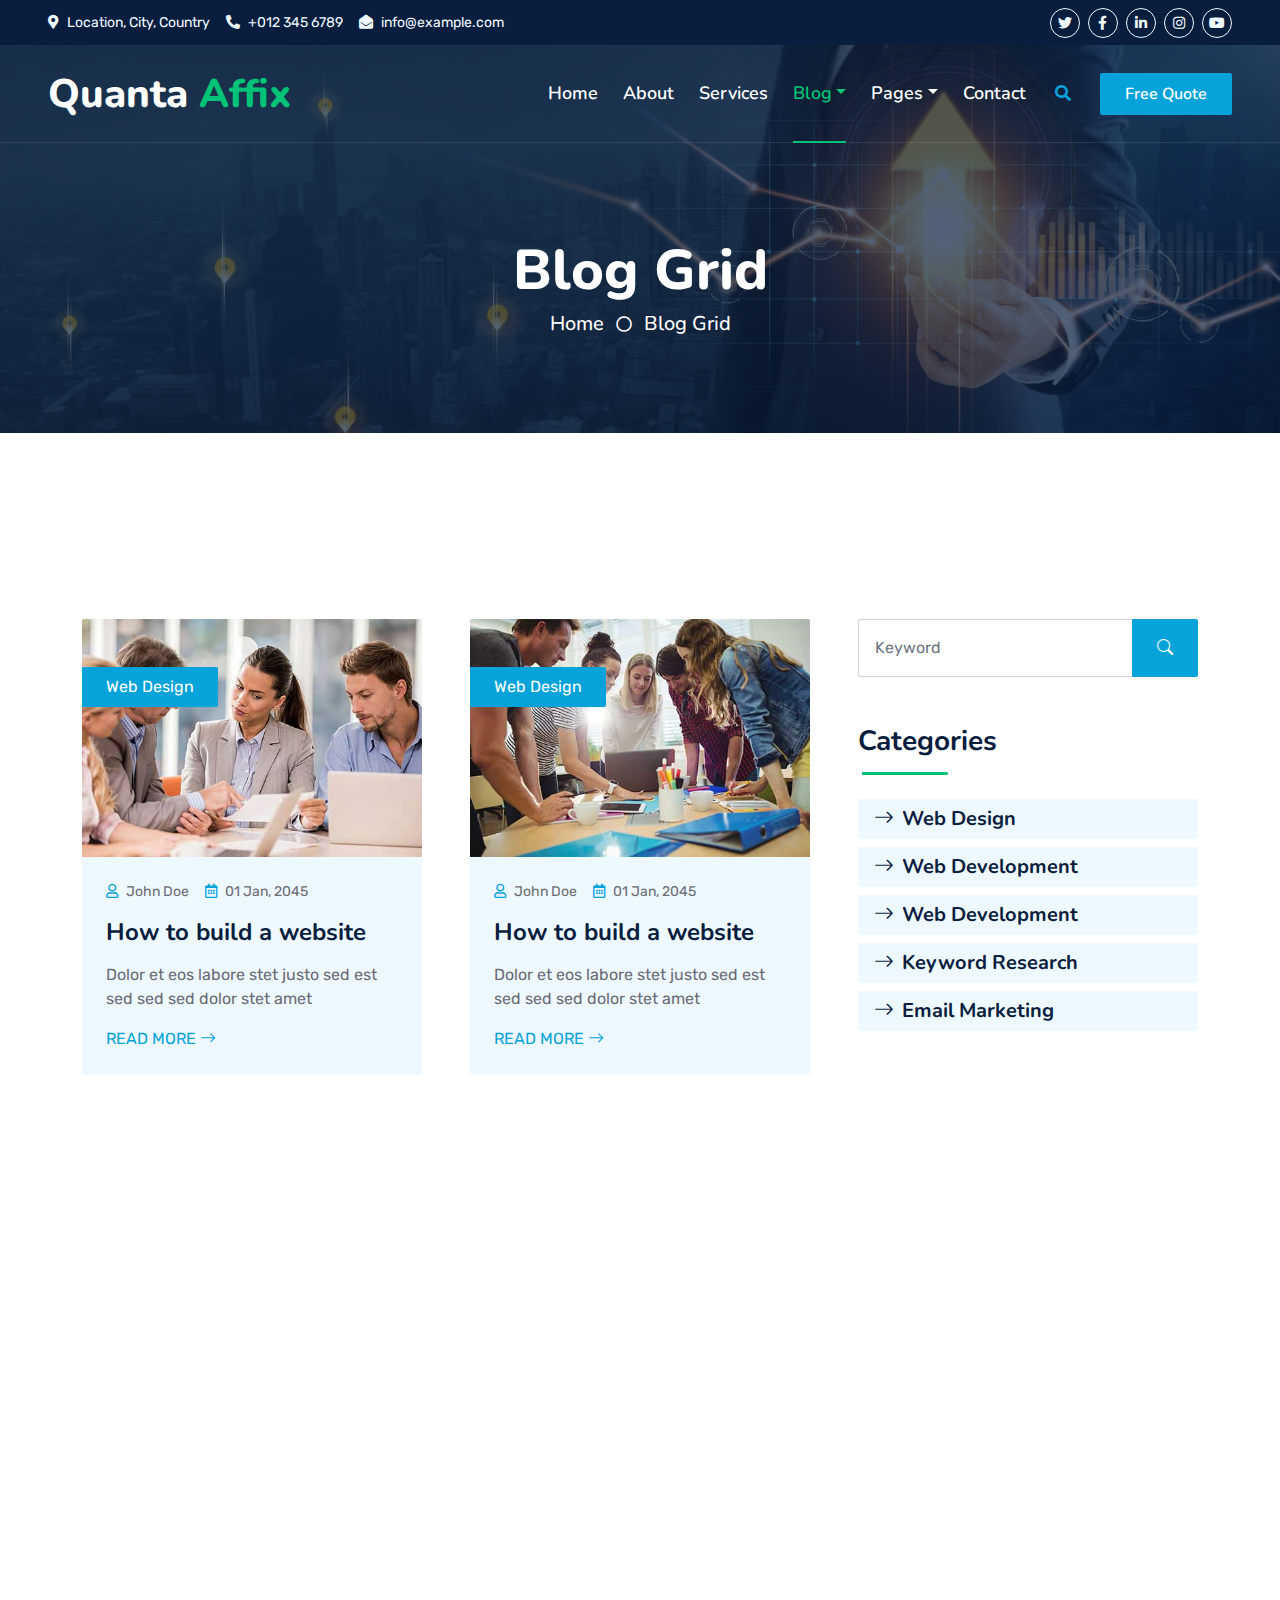
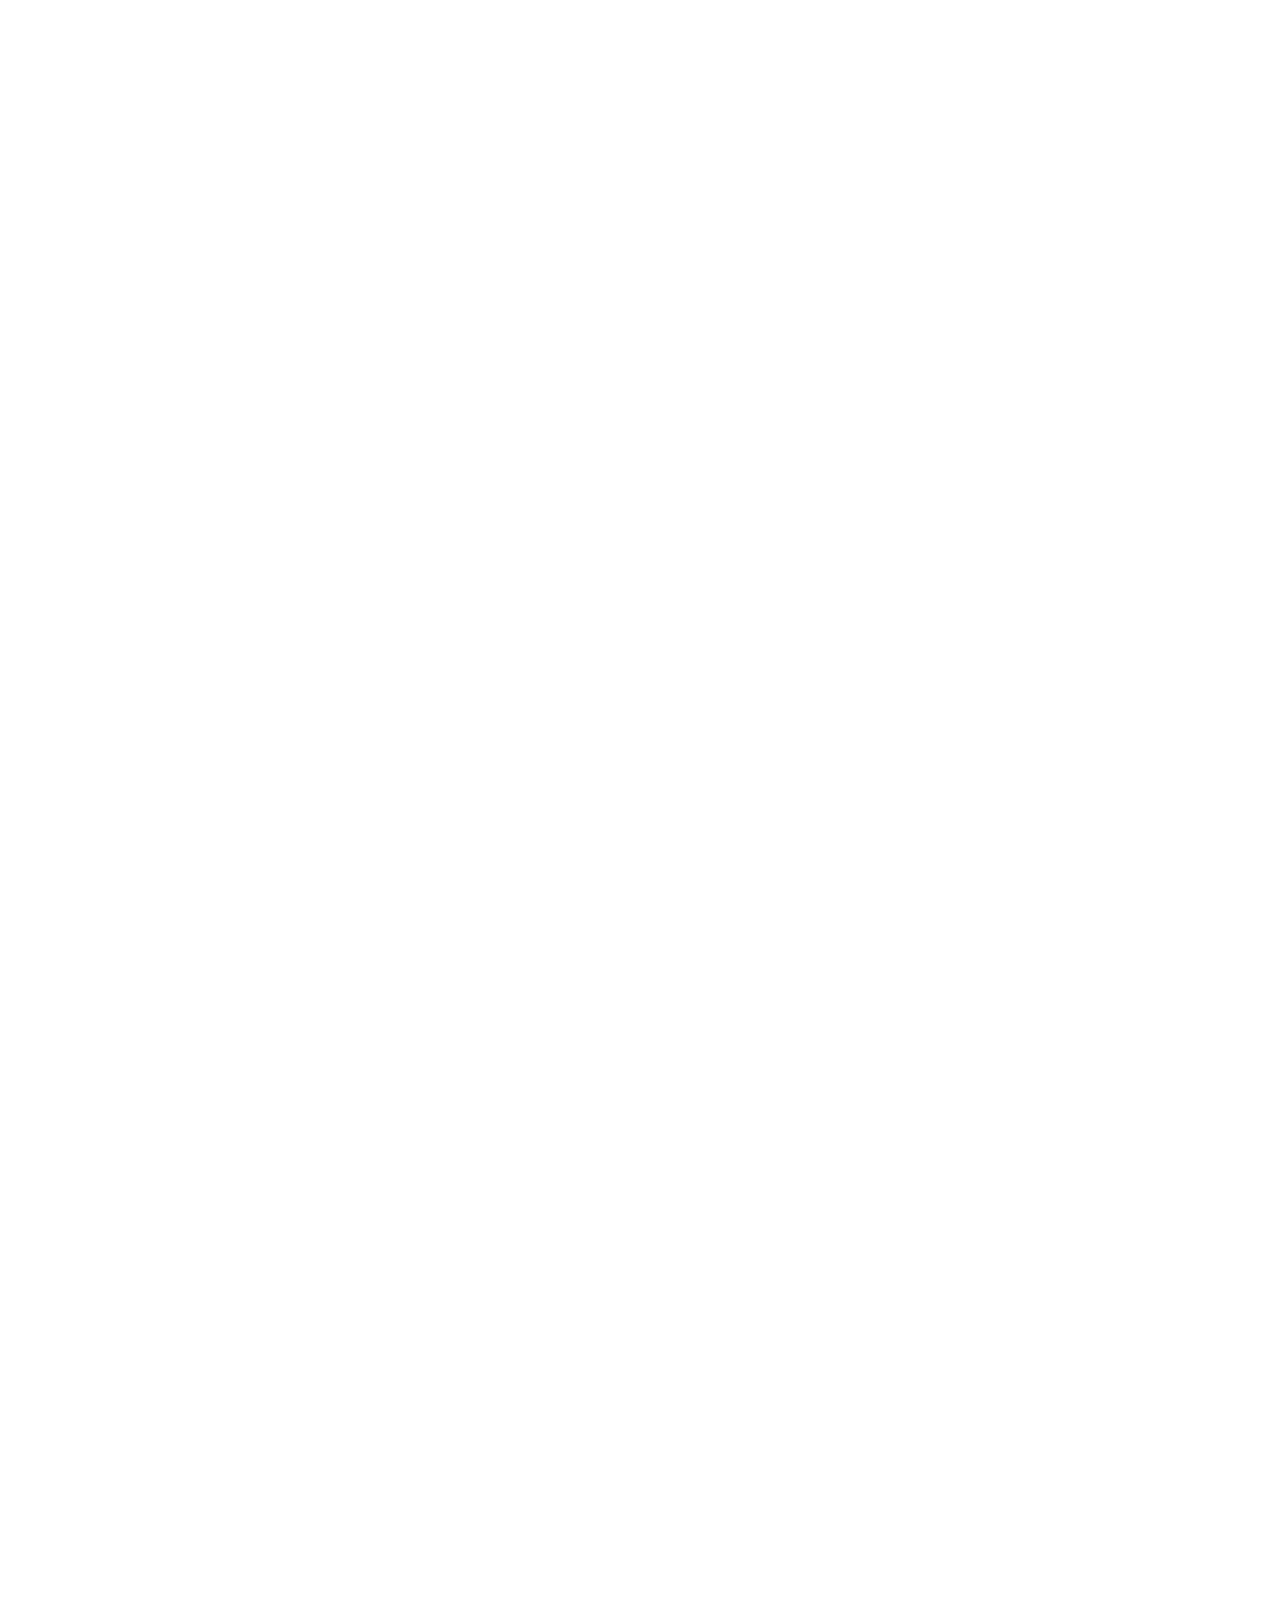
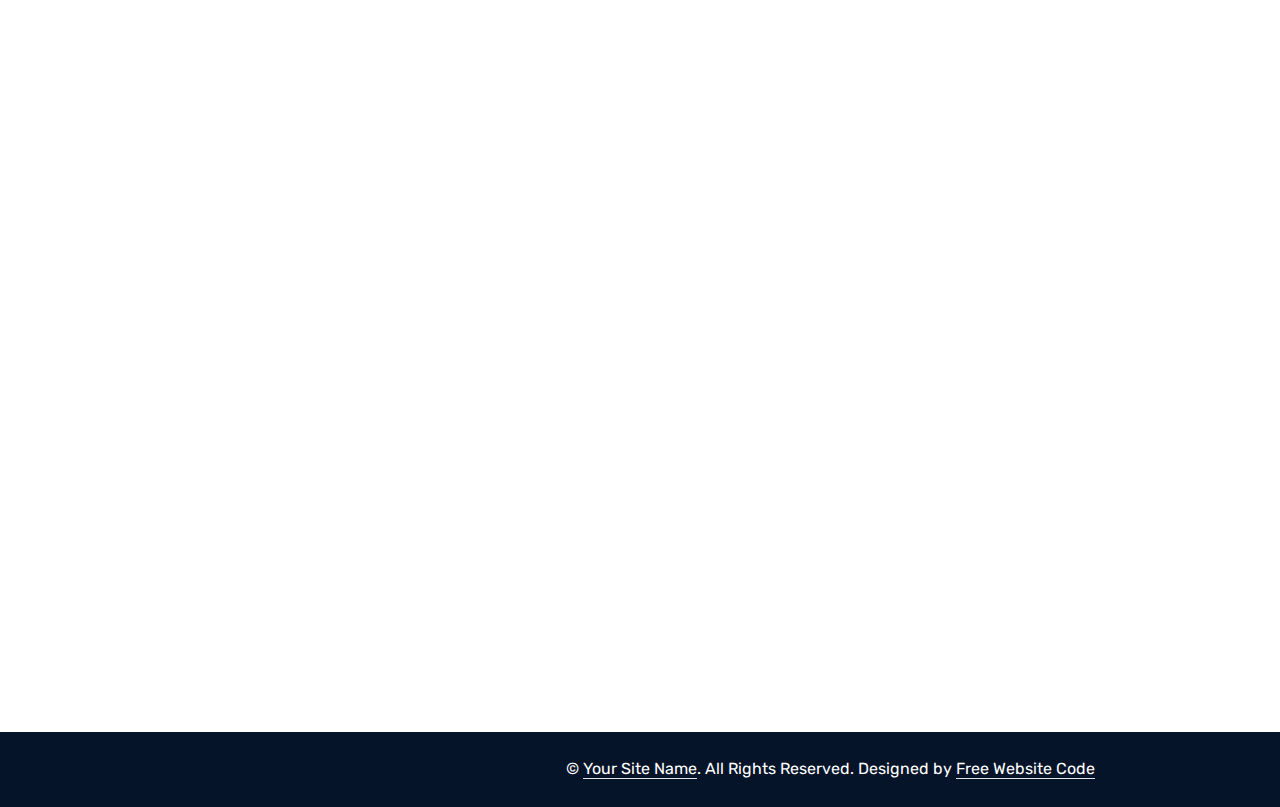
<file: blog.html>
<!DOCTYPE html>
<html lang="en">

<head>
    <meta charset="utf-8">
    <title>Startup - Startup Website Template</title>
    <meta content="width=device-width, initial-scale=1.0" name="viewport">
    <meta content="Free HTML Templates" name="keywords">
    <meta content="Free HTML Templates" name="description">

    <!-- Favicon -->
    <link href="img/favicon.ico" rel="icon">

    <!-- Google Web Fonts -->
    <link rel="preconnect" href="https://fonts.googleapis.com">
    <link rel="preconnect" href="https://fonts.gstatic.com" crossorigin>
    <link href="https://fonts.googleapis.com/css2?family=Nunito:wght@400;600;700;800&family=Rubik:wght@400;500;600;700&display=swap" rel="stylesheet">

    <!-- Icon Font Stylesheet -->
    <link href="https://cdnjs.cloudflare.com/ajax/libs/font-awesome/5.10.0/css/all.min.css" rel="stylesheet">
    <link href="https://cdn.jsdelivr.net/npm/bootstrap-icons@1.4.1/font/bootstrap-icons.css" rel="stylesheet">

    <!-- Libraries Stylesheet -->
    <link href="lib/owlcarousel/assets/owl.carousel.min.css" rel="stylesheet">
    <link href="lib/animate/animate.min.css" rel="stylesheet">

    <!-- Customized Bootstrap Stylesheet -->
    <link href="css/bootstrap.min.css" rel="stylesheet">

    <!-- Template Stylesheet -->
    <link href="css/style.css" rel="stylesheet">
</head>

<body>
    <!-- Spinner Start -->
    <div id="spinner" class="show bg-white position-fixed translate-middle w-100 vh-100 top-50 start-50 d-flex align-items-center justify-content-center">
        <div class="spinner"></div>
    </div>
    <!-- Spinner End -->


    <!-- Topbar Start -->
    <div class="container-fluid bg-dark px-5 d-none d-lg-block">
        <div class="row gx-0">
            <div class="col-lg-8 text-center text-lg-start mb-2 mb-lg-0">
                <div class="d-inline-flex align-items-center" style="height: 45px;">
                    <small class="me-3 text-light"><i class="fa fa-map-marker-alt me-2"></i>Location, City, Country</small>
                    <small class="me-3 text-light"><i class="fa fa-phone-alt me-2"></i>+012 345 6789</small>
                    <small class="text-light"><i class="fa fa-envelope-open me-2"></i>info@example.com</small>
                </div>
            </div>
            <div class="col-lg-4 text-center text-lg-end">
                <div class="d-inline-flex align-items-center" style="height: 45px;">
                    <a class="btn btn-sm btn-outline-light btn-sm-square rounded-circle me-2" href="https://freewebsitecode.com/"><i class="fab fa-twitter fw-normal"></i></a>
                    <a class="btn btn-sm btn-outline-light btn-sm-square rounded-circle me-2" href="https://facebook.com/freewebsitecode/"><i class="fab fa-facebook-f fw-normal"></i></a>
                    <a class="btn btn-sm btn-outline-light btn-sm-square rounded-circle me-2" href="https://freewebsitecode.com/"><i class="fab fa-linkedin-in fw-normal"></i></a>
                    <a class="btn btn-sm btn-outline-light btn-sm-square rounded-circle me-2" href="https://freewebsitecode.com/"><i class="fab fa-instagram fw-normal"></i></a>
                    <a class="btn btn-sm btn-outline-light btn-sm-square rounded-circle" href="https://youtube.com/freewebsitecode/"><i class="fab fa-youtube fw-normal"></i></a>
                </div>
            </div>
        </div>
    </div>
    <!-- Topbar End -->


    <!-- Navbar Start -->
    <div class="container-fluid position-relative p-0">
        <nav class="navbar navbar-expand-lg navbar-dark px-5 py-3 py-lg-0">
            <a href="index.html" class="navbar-brand p-0">
                 <h1 class="m-0">Quanta <span>Affix</span></h1>
            </a>
            <button class="navbar-toggler" type="button" data-bs-toggle="collapse" data-bs-target="#navbarCollapse">
                <span class="fa fa-bars"></span>
            </button>
            <div class="collapse navbar-collapse" id="navbarCollapse">
                <div class="navbar-nav ms-auto py-0">
                    <a href="index.html" class="nav-item nav-link">Home</a>
                    <a href="about.html" class="nav-item nav-link">About</a>
                    <a href="service.html" class="nav-item nav-link">Services</a>
                    <div class="nav-item dropdown">
                        <a href="#" class="nav-link dropdown-toggle active" data-bs-toggle="dropdown">Blog</a>
                        <div class="dropdown-menu m-0">
                            <a href="blog.html" class="dropdown-item active">Blog Grid</a>
                            <a href="detail.html" class="dropdown-item">Blog Detail</a>
                        </div>
                    </div>
                    <div class="nav-item dropdown">
                        <a href="#" class="nav-link dropdown-toggle" data-bs-toggle="dropdown">Pages</a>
                        <div class="dropdown-menu m-0">
                            <a href="price.html" class="dropdown-item">Pricing Plan</a>
                            <a href="feature.html" class="dropdown-item">Our features</a>
                            <a href="team.html" class="dropdown-item">Team Members</a>
                            <a href="testimonial.html" class="dropdown-item">Testimonial</a>
                            <a href="quote.html" class="dropdown-item">Free Quote</a>
                        </div>
                    </div>
                    <a href="contact.html" class="nav-item nav-link">Contact</a>
                </div>
                <butaton type="button" class="btn text-primary ms-3" data-bs-toggle="modal" data-bs-target="#searchModal"><i class="fa fa-search"></i></butaton>
                <a href="https://freewebsitecode.com/startup-company-website-template" class="btn btn-primary py-2 px-4 ms-3">Free Quote </a>
            </div>
        </nav>

        <div class="container-fluid bg-primary py-5 bg-header" style="margin-bottom: 90px;">
            <div class="row py-5">
                <div class="col-12 pt-lg-5 mt-lg-5 text-center">
                    <h1 class="display-4 text-white animated zoomIn">Blog Grid</h1>
                    <a href="" class="h5 text-white">Home</a>
                    <i class="far fa-circle text-white px-2"></i>
                    <a href="" class="h5 text-white">Blog Grid</a>
                </div>
            </div>
        </div>
    </div>
    <!-- Navbar End -->


    <!-- Full Screen Search Start -->
    <div class="modal fade" id="searchModal" tabindex="-1">
        <div class="modal-dialog modal-fullscreen">
            <div class="modal-content" style="background: rgba(9, 30, 62, .7);">
                <div class="modal-header border-0">
                    <button type="button" class="btn bg-white btn-close" data-bs-dismiss="modal" aria-label="Close"></button>
                </div>
                <div class="modal-body d-flex align-items-center justify-content-center">
                    <div class="input-group" style="max-width: 600px;">
                        <input type="text" class="form-control bg-transparent border-primary p-3" placeholder="Type search keyword">
                        <button class="btn btn-primary px-4"><i class="bi bi-search"></i></button>
                    </div>
                </div>
            </div>
        </div>
    </div>
    <!-- Full Screen Search End -->


    <!-- Blog Start -->
    <div class="container-fluid py-5 wow fadeInUp" data-wow-delay="0.1s">
        <div class="container py-5">
            <div class="row g-5">
                <!-- Blog list Start -->
                <div class="col-lg-8">
                    <div class="row g-5">
                        <div class="col-md-6 wow slideInUp" data-wow-delay="0.1s">
                            <div class="blog-item bg-light rounded overflow-hidden">
                                <div class="blog-img position-relative overflow-hidden">
                                    <img class="img-fluid" src="img/blog-1.jpg" alt="">
                                    <a class="position-absolute top-0 start-0 bg-primary text-white rounded-end mt-5 py-2 px-4" href="">Web Design</a>
                                </div>
                                <div class="p-4">
                                    <div class="d-flex mb-3">
                                        <small class="me-3"><i class="far fa-user text-primary me-2"></i>John Doe</small>
                                        <small><i class="far fa-calendar-alt text-primary me-2"></i>01 Jan, 2045</small>
                                    </div>
                                    <h4 class="mb-3">How to build a website</h4>
                                    <p>Dolor et eos labore stet justo sed est sed sed sed dolor stet amet</p>
                                    <a class="text-uppercase" href="">Read More <i class="bi bi-arrow-right"></i></a>
                                </div>
                            </div>
                        </div>
                        <div class="col-md-6 wow slideInUp" data-wow-delay="0.6s">
                            <div class="blog-item bg-light rounded overflow-hidden">
                                <div class="blog-img position-relative overflow-hidden">
                                    <img class="img-fluid" src="img/blog-2.jpg" alt="">
                                    <a class="position-absolute top-0 start-0 bg-primary text-white rounded-end mt-5 py-2 px-4" href="">Web Design</a>
                                </div>
                                <div class="p-4">
                                    <div class="d-flex mb-3">
                                        <small class="me-3"><i class="far fa-user text-primary me-2"></i>John Doe</small>
                                        <small><i class="far fa-calendar-alt text-primary me-2"></i>01 Jan, 2045</small>
                                    </div>
                                    <h4 class="mb-3">How to build a website</h4>
                                    <p>Dolor et eos labore stet justo sed est sed sed sed dolor stet amet</p>
                                    <a class="text-uppercase" href="">Read More <i class="bi bi-arrow-right"></i></a>
                                </div>
                            </div>
                        </div>
                        <div class="col-md-6 wow slideInUp" data-wow-delay="0.1s">
                            <div class="blog-item bg-light rounded overflow-hidden">
                                <div class="blog-img position-relative overflow-hidden">
                                    <img class="img-fluid" src="img/blog-3.jpg" alt="">
                                    <a class="position-absolute top-0 start-0 bg-primary text-white rounded-end mt-5 py-2 px-4" href="">Web Design</a>
                                </div>
                                <div class="p-4">
                                    <div class="d-flex mb-3">
                                        <small class="me-3"><i class="far fa-user text-primary me-2"></i>John Doe</small>
                                        <small><i class="far fa-calendar-alt text-primary me-2"></i>01 Jan, 2045</small>
                                    </div>
                                    <h4 class="mb-3">How to build a website</h4>
                                    <p>Dolor et eos labore stet justo sed est sed sed sed dolor stet amet</p>
                                    <a class="text-uppercase" href="">Read More <i class="bi bi-arrow-right"></i></a>
                                </div>
                            </div>
                        </div>
                        <div class="col-md-6 wow slideInUp" data-wow-delay="0.6s">
                            <div class="blog-item bg-light rounded overflow-hidden">
                                <div class="blog-img position-relative overflow-hidden">
                                    <img class="img-fluid" src="img/blog-1.jpg" alt="">
                                    <a class="position-absolute top-0 start-0 bg-primary text-white rounded-end mt-5 py-2 px-4" href="">Web Design</a>
                                </div>
                                <div class="p-4">
                                    <div class="d-flex mb-3">
                                        <small class="me-3"><i class="far fa-user text-primary me-2"></i>John Doe</small>
                                        <small><i class="far fa-calendar-alt text-primary me-2"></i>01 Jan, 2045</small>
                                    </div>
                                    <h4 class="mb-3">How to build a website</h4>
                                    <p>Dolor et eos labore stet justo sed est sed sed sed dolor stet amet</p>
                                    <a class="text-uppercase" href="">Read More <i class="bi bi-arrow-right"></i></a>
                                </div>
                            </div>
                        </div>
                        <div class="col-md-6 wow slideInUp" data-wow-delay="0.1s">
                            <div class="blog-item bg-light rounded overflow-hidden">
                                <div class="blog-img position-relative overflow-hidden">
                                    <img class="img-fluid" src="img/blog-2.jpg" alt="">
                                    <a class="position-absolute top-0 start-0 bg-primary text-white rounded-end mt-5 py-2 px-4" href="">Web Design</a>
                                </div>
                                <div class="p-4">
                                    <div class="d-flex mb-3">
                                        <small class="me-3"><i class="far fa-user text-primary me-2"></i>John Doe</small>
                                        <small><i class="far fa-calendar-alt text-primary me-2"></i>01 Jan, 2045</small>
                                    </div>
                                    <h4 class="mb-3">How to build a website</h4>
                                    <p>Dolor et eos labore stet justo sed est sed sed sed dolor stet amet</p>
                                    <a class="text-uppercase" href="">Read More <i class="bi bi-arrow-right"></i></a>
                                </div>
                            </div>
                        </div>
                        <div class="col-md-6 wow slideInUp" data-wow-delay="0.6s">
                            <div class="blog-item bg-light rounded overflow-hidden">
                                <div class="blog-img position-relative overflow-hidden">
                                    <img class="img-fluid" src="img/blog-3.jpg" alt="">
                                    <a class="position-absolute top-0 start-0 bg-primary text-white rounded-end mt-5 py-2 px-4" href="">Web Design</a>
                                </div>
                                <div class="p-4">
                                    <div class="d-flex mb-3">
                                        <small class="me-3"><i class="far fa-user text-primary me-2"></i>John Doe</small>
                                        <small><i class="far fa-calendar-alt text-primary me-2"></i>01 Jan, 2045</small>
                                    </div>
                                    <h4 class="mb-3">How to build a website</h4>
                                    <p>Dolor et eos labore stet justo sed est sed sed sed dolor stet amet</p>
                                    <a class="text-uppercase" href="">Read More <i class="bi bi-arrow-right"></i></a>
                                </div>
                            </div>
                        </div>
                        <div class="col-md-6 wow slideInUp" data-wow-delay="0.1s">
                            <div class="blog-item bg-light rounded overflow-hidden">
                                <div class="blog-img position-relative overflow-hidden">
                                    <img class="img-fluid" src="img/blog-1.jpg" alt="">
                                    <a class="position-absolute top-0 start-0 bg-primary text-white rounded-end mt-5 py-2 px-4" href="">Web Design</a>
                                </div>
                                <div class="p-4">
                                    <div class="d-flex mb-3">
                                        <small class="me-3"><i class="far fa-user text-primary me-2"></i>John Doe</small>
                                        <small><i class="far fa-calendar-alt text-primary me-2"></i>01 Jan, 2045</small>
                                    </div>
                                    <h4 class="mb-3">How to build a website</h4>
                                    <p>Dolor et eos labore stet justo sed est sed sed sed dolor stet amet</p>
                                    <a class="text-uppercase" href="">Read More <i class="bi bi-arrow-right"></i></a>
                                </div>
                            </div>
                        </div>
                        <div class="col-md-6 wow slideInUp" data-wow-delay="0.6s">
                            <div class="blog-item bg-light rounded overflow-hidden">
                                <div class="blog-img position-relative overflow-hidden">
                                    <img class="img-fluid" src="img/blog-2.jpg" alt="">
                                    <a class="position-absolute top-0 start-0 bg-primary text-white rounded-end mt-5 py-2 px-4" href="">Web Design</a>
                                </div>
                                <div class="p-4">
                                    <div class="d-flex mb-3">
                                        <small class="me-3"><i class="far fa-user text-primary me-2"></i>John Doe</small>
                                        <small><i class="far fa-calendar-alt text-primary me-2"></i>01 Jan, 2045</small>
                                    </div>
                                    <h4 class="mb-3">How to build a website</h4>
                                    <p>Dolor et eos labore stet justo sed est sed sed sed dolor stet amet</p>
                                    <a class="text-uppercase" href="">Read More <i class="bi bi-arrow-right"></i></a>
                                </div>
                            </div>
                        </div>
                        <div class="col-md-6 wow slideInUp" data-wow-delay="0.1s">
                            <div class="blog-item bg-light rounded overflow-hidden">
                                <div class="blog-img position-relative overflow-hidden">
                                    <img class="img-fluid" src="img/blog-3.jpg" alt="">
                                    <a class="position-absolute top-0 start-0 bg-primary text-white rounded-end mt-5 py-2 px-4" href="">Web Design</a>
                                </div>
                                <div class="p-4">
                                    <div class="d-flex mb-3">
                                        <small class="me-3"><i class="far fa-user text-primary me-2"></i>John Doe</small>
                                        <small><i class="far fa-calendar-alt text-primary me-2"></i>01 Jan, 2045</small>
                                    </div>
                                    <h4 class="mb-3">How to build a website</h4>
                                    <p>Dolor et eos labore stet justo sed est sed sed sed dolor stet amet</p>
                                    <a class="text-uppercase" href="">Read More <i class="bi bi-arrow-right"></i></a>
                                </div>
                            </div>
                        </div>
                        <div class="col-md-6 wow slideInUp" data-wow-delay="0.6s">
                            <div class="blog-item bg-light rounded overflow-hidden">
                                <div class="blog-img position-relative overflow-hidden">
                                    <img class="img-fluid" src="img/blog-1.jpg" alt="">
                                    <a class="position-absolute top-0 start-0 bg-primary text-white rounded-end mt-5 py-2 px-4" href="">Web Design</a>
                                </div>
                                <div class="p-4">
                                    <div class="d-flex mb-3">
                                        <small class="me-3"><i class="far fa-user text-primary me-2"></i>John Doe</small>
                                        <small><i class="far fa-calendar-alt text-primary me-2"></i>01 Jan, 2045</small>
                                    </div>
                                    <h4 class="mb-3">How to build a website</h4>
                                    <p>Dolor et eos labore stet justo sed est sed sed sed dolor stet amet</p>
                                    <a class="text-uppercase" href="">Read More <i class="bi bi-arrow-right"></i></a>
                                </div>
                            </div>
                        </div>
                        <div class="col-12 wow slideInUp" data-wow-delay="0.1s">
                            <nav aria-label="Page navigation">
                              <ul class="pagination pagination-lg m-0">
                                <li class="page-item disabled">
                                  <a class="page-link rounded-0" href="#" aria-label="Previous">
                                    <span aria-hidden="true"><i class="bi bi-arrow-left"></i></span>
                                  </a>
                                </li>
                                <li class="page-item active"><a class="page-link" href="#">1</a></li>
                                <li class="page-item"><a class="page-link" href="#">2</a></li>
                                <li class="page-item"><a class="page-link" href="#">3</a></li>
                                <li class="page-item">
                                  <a class="page-link rounded-0" href="#" aria-label="Next">
                                    <span aria-hidden="true"><i class="bi bi-arrow-right"></i></span>
                                  </a>
                                </li>
                              </ul>
                            </nav>
                        </div>
                    </div>
                </div>
                <!-- Blog list End -->
    
                <!-- Sidebar Start -->
                <div class="col-lg-4">
                    <!-- Search Form Start -->
                    <div class="mb-5 wow slideInUp" data-wow-delay="0.1s">
                        <div class="input-group">
                            <input type="text" class="form-control p-3" placeholder="Keyword">
                            <button class="btn btn-primary px-4"><i class="bi bi-search"></i></button>
                        </div>
                    </div>
                    <!-- Search Form End -->
    
                    <!-- Category Start -->
                    <div class="mb-5 wow slideInUp" data-wow-delay="0.1s">
                        <div class="section-title section-title-sm position-relative pb-3 mb-4">
                            <h3 class="mb-0">Categories</h3>
                        </div>
                        <div class="link-animated d-flex flex-column justify-content-start">
                            <a class="h5 fw-semi-bold bg-light rounded py-2 px-3 mb-2" href="#"><i class="bi bi-arrow-right me-2"></i>Web Design</a>
                            <a class="h5 fw-semi-bold bg-light rounded py-2 px-3 mb-2" href="#"><i class="bi bi-arrow-right me-2"></i>Web Development</a>
                            <a class="h5 fw-semi-bold bg-light rounded py-2 px-3 mb-2" href="#"><i class="bi bi-arrow-right me-2"></i>Web Development</a>
                            <a class="h5 fw-semi-bold bg-light rounded py-2 px-3 mb-2" href="#"><i class="bi bi-arrow-right me-2"></i>Keyword Research</a>
                            <a class="h5 fw-semi-bold bg-light rounded py-2 px-3 mb-2" href="#"><i class="bi bi-arrow-right me-2"></i>Email Marketing</a>
                        </div>
                    </div>
                    <!-- Category End -->
    
                    <!-- Recent Post Start -->
                    <div class="mb-5 wow slideInUp" data-wow-delay="0.1s">
                        <div class="section-title section-title-sm position-relative pb-3 mb-4">
                            <h3 class="mb-0">Recent Post</h3>
                        </div>
                        <div class="d-flex rounded overflow-hidden mb-3">
                            <img class="img-fluid" src="img/blog-1.jpg" style="width: 100px; height: 100px; object-fit: cover;" alt="">
                            <a href="" class="h5 fw-semi-bold d-flex align-items-center bg-light px-3 mb-0">Lorem ipsum dolor sit amet adipis elit
                            </a>
                        </div>
                        <div class="d-flex rounded overflow-hidden mb-3">
                            <img class="img-fluid" src="img/blog-2.jpg" style="width: 100px; height: 100px; object-fit: cover;" alt="">
                            <a href="" class="h5 fw-semi-bold d-flex align-items-center bg-light px-3 mb-0">Lorem ipsum dolor sit amet adipis elit
                            </a>
                        </div>
                        <div class="d-flex rounded overflow-hidden mb-3">
                            <img class="img-fluid" src="img/blog-3.jpg" style="width: 100px; height: 100px; object-fit: cover;" alt="">
                            <a href="" class="h5 fw-semi-bold d-flex align-items-center bg-light px-3 mb-0">Lorem ipsum dolor sit amet adipis elit
                            </a>
                        </div>
                        <div class="d-flex rounded overflow-hidden mb-3">
                            <img class="img-fluid" src="img/blog-1.jpg" style="width: 100px; height: 100px; object-fit: cover;" alt="">
                            <a href="" class="h5 fw-semi-bold d-flex align-items-center bg-light px-3 mb-0">Lorem ipsum dolor sit amet adipis elit
                            </a>
                        </div>
                        <div class="d-flex rounded overflow-hidden mb-3">
                            <img class="img-fluid" src="img/blog-2.jpg" style="width: 100px; height: 100px; object-fit: cover;" alt="">
                            <a href="" class="h5 fw-semi-bold d-flex align-items-center bg-light px-3 mb-0">Lorem ipsum dolor sit amet adipis elit
                            </a>
                        </div>
                        <div class="d-flex rounded overflow-hidden mb-3">
                            <img class="img-fluid" src="img/blog-3.jpg" style="width: 100px; height: 100px; object-fit: cover;" alt="">
                            <a href="" class="h5 fw-semi-bold d-flex align-items-center bg-light px-3 mb-0">Lorem ipsum dolor sit amet adipis elit
                            </a>
                        </div>
                    </div>
                    <!-- Recent Post End -->
    
                    <!-- Image Start -->
                    <div class="mb-5 wow slideInUp" data-wow-delay="0.1s">
                        <img src="img/blog-1.jpg" alt="" class="img-fluid rounded">
                    </div>
                    <!-- Image End -->
    
                    <!-- Tags Start -->
                    <div class="mb-5 wow slideInUp" data-wow-delay="0.1s">
                        <div class="section-title section-title-sm position-relative pb-3 mb-4">
                            <h3 class="mb-0">Tag Cloud</h3>
                        </div>
                        <div class="d-flex flex-wrap m-n1">
                            <a href="" class="btn btn-light m-1">Design</a>
                            <a href="" class="btn btn-light m-1">Development</a>
                            <a href="" class="btn btn-light m-1">Marketing</a>
                            <a href="" class="btn btn-light m-1">SEO</a>
                            <a href="" class="btn btn-light m-1">Writing</a>
                            <a href="" class="btn btn-light m-1">Consulting</a>
                            <a href="" class="btn btn-light m-1">Design</a>
                            <a href="" class="btn btn-light m-1">Development</a>
                            <a href="" class="btn btn-light m-1">Marketing</a>
                            <a href="" class="btn btn-light m-1">SEO</a>
                            <a href="" class="btn btn-light m-1">Writing</a>
                            <a href="" class="btn btn-light m-1">Consulting</a>
                        </div>
                    </div>
                    <!-- Tags End -->
    
                    <!-- Plain Text Start -->
                    <div class="wow slideInUp" data-wow-delay="0.1s">
                        <div class="section-title section-title-sm position-relative pb-3 mb-4">
                            <h3 class="mb-0">Plain Text</h3>
                        </div>
                        <div class="bg-light text-center" style="padding: 30px;">
                            <p>Vero sea et accusam justo dolor accusam lorem consetetur, dolores sit amet sit dolor clita kasd justo, diam accusam no sea ut tempor magna takimata, amet sit et diam dolor ipsum amet diam</p>
                            <a href="" class="btn btn-primary py-2 px-4">Read More</a>
                        </div>
                    </div>
                    <!-- Plain Text End -->
                </div>
                <!-- Sidebar End -->
            </div>
        </div>
    </div>
    <!-- Blog End -->


    <!-- Vendor Start -->
    <div class="container-fluid py-5 wow fadeInUp" data-wow-delay="0.1s">
        <div class="container py-5 mb-5">
            <div class="bg-white">
                <div class="owl-carousel vendor-carousel">
                    <img src="img/vendor-1.jpg" alt="">
                    <img src="img/vendor-2.jpg" alt="">
                    <img src="img/vendor-3.jpg" alt="">
                    <img src="img/vendor-4.jpg" alt="">
                    <img src="img/vendor-5.jpg" alt="">
                    <img src="img/vendor-6.jpg" alt="">
                    <img src="img/vendor-7.jpg" alt="">
                    <img src="img/vendor-8.jpg" alt="">
                    <img src="img/vendor-9.jpg" alt="">
                </div>
            </div>
        </div>
    </div>
    <!-- Vendor End -->
    

    <!-- Footer Start -->
    <div class="container-fluid bg-dark text-light mt-5 wow fadeInUp" data-wow-delay="0.1s">
        <div class="container">
            <div class="row gx-5">
                <div class="col-lg-4 col-md-6 footer-about">
                    <div class="d-flex flex-column align-items-center justify-content-center text-center h-100 bg-primary p-4">
                        <a href="index.html" class="navbar-brand">
                            <h1 class="m-0">Quanta <span>Affix</span></h1>
                        </a>
                        <p class="mt-3 mb-4">Lorem diam sit erat dolor elitr et, diam lorem justo amet clita stet eos sit. Elitr dolor duo lorem, elitr clita ipsum sea. Diam amet erat lorem stet eos. Diam amet et kasd eos duo.</p>
                        <form action="">
                            <div class="input-group">
                                <input type="text" class="form-control border-white p-3" placeholder="Your Email">
                                <button class="btn btn-dark">Sign Up</button>
                            </div>
                        </form>
                    </div>
                </div>
                <div class="col-lg-8 col-md-6">
                    <div class="row gx-5">
                        <div class="col-lg-4 col-md-12 pt-5 mb-5">
                            <div class="section-title section-title-sm position-relative pb-3 mb-4">
                                <h3 class="text-light mb-0">Get In Touch</h3>
                            </div>
                            <div class="d-flex mb-2">
                                <i class="bi bi-geo-alt text-primary me-2"></i>
                                <p class="mb-0">Location, City, Country</p>
                            </div>
                            <div class="d-flex mb-2">
                                <i class="bi bi-envelope-open text-primary me-2"></i>
                                <p class="mb-0">info@example.com</p>
                            </div>
                            <div class="d-flex mb-2">
                                <i class="bi bi-telephone text-primary me-2"></i>
                                <p class="mb-0">+012 345 67890</p>
                            </div>
                            <div class="d-flex mt-4">
                                <a class="btn btn-primary btn-square me-2" href="https://freewebsitecode.com"><i class="fab fa-twitter fw-normal"></i></a>
                                <a class="btn btn-primary btn-square me-2" href="https://facebook.com/freewebsitecode/"><i class="fab fa-facebook-f fw-normal"></i></a>
                                <a class="btn btn-primary btn-square me-2" href="https://freewebsitecode.com"><i class="fab fa-linkedin-in fw-normal"></i></a>
                                <a class="btn btn-primary btn-square" href="https://youtube.com/freewebsitecode/"><i class="fab fa-youtube fw-normal"></i></a>
                            </div>
                        </div>
                        <div class="col-lg-4 col-md-12 pt-0 pt-lg-5 mb-5">
                            <div class="section-title section-title-sm position-relative pb-3 mb-4">
                                <h3 class="text-light mb-0">Quick Links</h3>
                            </div>
                            <div class="link-animated d-flex flex-column justify-content-start">
                                <a class="text-light mb-2" href="#"><i class="bi bi-arrow-right text-primary me-2"></i>Home</a>
                                <a class="text-light mb-2" href="#"><i class="bi bi-arrow-right text-primary me-2"></i>About Us</a>
                                <a class="text-light mb-2" href="#"><i class="bi bi-arrow-right text-primary me-2"></i>Our Services</a>
                                <a class="text-light mb-2" href="#"><i class="bi bi-arrow-right text-primary me-2"></i>Meet The Team</a>
                                <a class="text-light mb-2" href="#"><i class="bi bi-arrow-right text-primary me-2"></i>Latest Blog</a>
                                <a class="text-light" href="#"><i class="bi bi-arrow-right text-primary me-2"></i>Contact Us</a>
                            </div>
                        </div>
                        <div class="col-lg-4 col-md-12 pt-0 pt-lg-5 mb-5">
                            <div class="section-title section-title-sm position-relative pb-3 mb-4">
                                <h3 class="text-light mb-0">Popular Links</h3>
                            </div>
                            <div class="link-animated d-flex flex-column justify-content-start">
                                <a class="text-light mb-2" href="#"><i class="bi bi-arrow-right text-primary me-2"></i>Home</a>
                                <a class="text-light mb-2" href="#"><i class="bi bi-arrow-right text-primary me-2"></i>About Us</a>
                                <a class="text-light mb-2" href="#"><i class="bi bi-arrow-right text-primary me-2"></i>Our Services</a>
                                <a class="text-light mb-2" href="#"><i class="bi bi-arrow-right text-primary me-2"></i>Meet The Team</a>
                                <a class="text-light mb-2" href="#"><i class="bi bi-arrow-right text-primary me-2"></i>Latest Blog</a>
                                <a class="text-light" href="#"><i class="bi bi-arrow-right text-primary me-2"></i>Contact Us</a>
                            </div>
                        </div>
                    </div>
                </div>
            </div>
        </div>
    </div>
    <div class="container-fluid text-white" style="background: #061429;">
        <div class="container text-center">
            <div class="row justify-content-end">
                <div class="col-lg-8 col-md-6">
                    <div class="d-flex align-items-center justify-content-center" style="height: 75px;">
                        <p class="mb-0">&copy; <a class="text-white border-bottom" href="https://freewebsitecode.com">Your Site Name</a>. All Rights Reserved. 
						
						
						Designed by <a class="text-white border-bottom" href="https://freewebsitecode.com">Free Website Code</a></p>
                    </div>
                </div>
            </div>
        </div>
    </div>
    <!-- Footer End -->


    <!-- Back to Top -->
    <a href="#" class="btn btn-lg btn-primary btn-lg-square rounded back-to-top"><i class="bi bi-arrow-up"></i></a>


    <!-- JavaScript Libraries -->
    <script src="https://code.jquery.com/jquery-3.4.1.min.js"></script>
    <script src="https://cdn.jsdelivr.net/npm/bootstrap@5.0.0/dist/js/bootstrap.bundle.min.js"></script>
    <script src="lib/wow/wow.min.js"></script>
    <script src="lib/easing/easing.min.js"></script>
    <script src="lib/waypoints/waypoints.min.js"></script>
    <script src="lib/counterup/counterup.min.js"></script>
    <script src="lib/owlcarousel/owl.carousel.min.js"></script>

    <!-- Template Javascript -->
    <script src="js/main.js"></script>
</body>

</html>
</file>
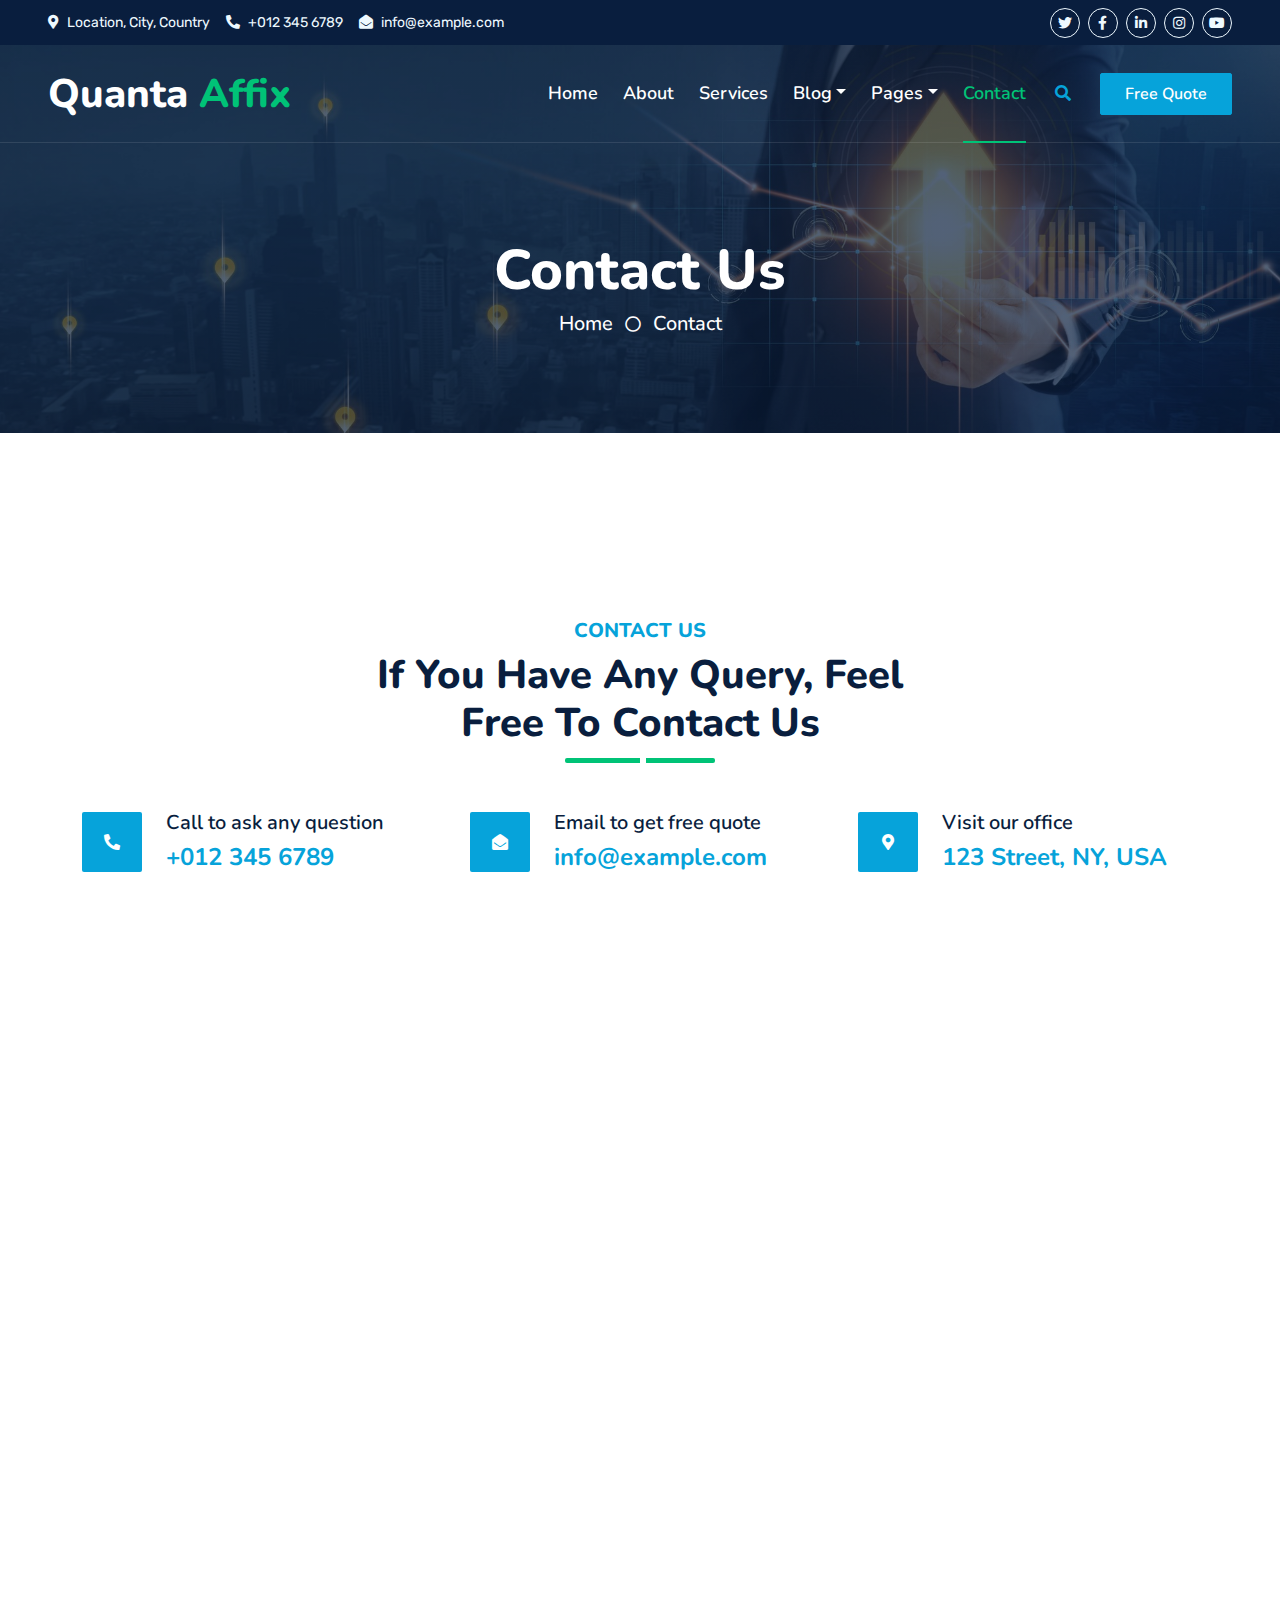
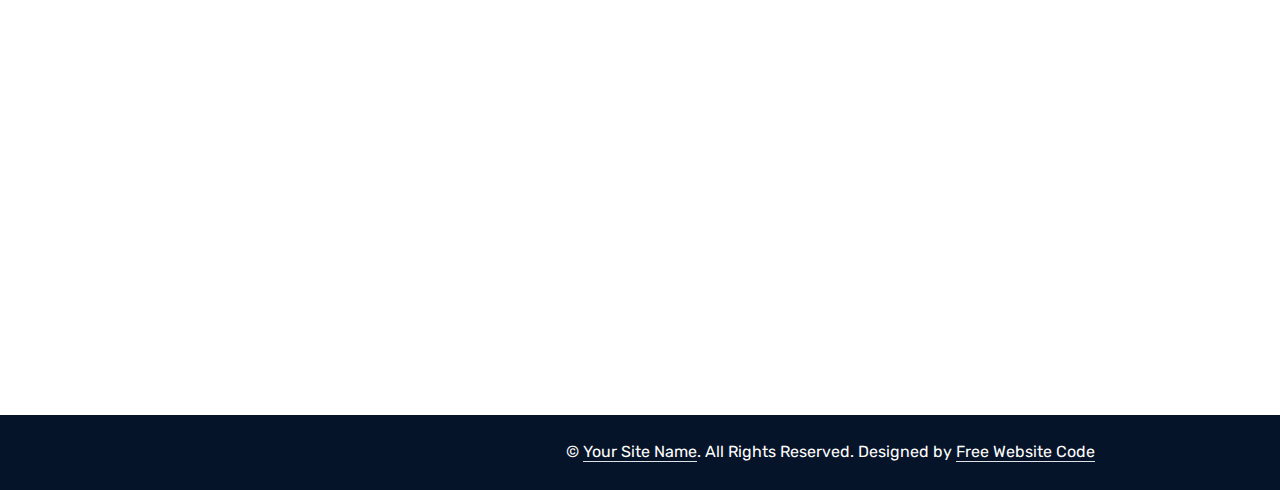
<file: contact.html>
<!DOCTYPE html>
<html lang="en">

<head>
    <meta charset="utf-8">
    <title>Startup - Startup Website Template</title>
    <meta content="width=device-width, initial-scale=1.0" name="viewport">
    <meta content="Free HTML Templates" name="keywords">
    <meta content="Free HTML Templates" name="description">

    <!-- Favicon -->
    <link href="img/favicon.ico" rel="icon">

    <!-- Google Web Fonts -->
    <link rel="preconnect" href="https://fonts.googleapis.com">
    <link rel="preconnect" href="https://fonts.gstatic.com" crossorigin>
    <link href="https://fonts.googleapis.com/css2?family=Nunito:wght@400;600;700;800&family=Rubik:wght@400;500;600;700&display=swap" rel="stylesheet">

    <!-- Icon Font Stylesheet -->
    <link href="https://cdnjs.cloudflare.com/ajax/libs/font-awesome/5.10.0/css/all.min.css" rel="stylesheet">
    <link href="https://cdn.jsdelivr.net/npm/bootstrap-icons@1.4.1/font/bootstrap-icons.css" rel="stylesheet">

    <!-- Libraries Stylesheet -->
    <link href="lib/owlcarousel/assets/owl.carousel.min.css" rel="stylesheet">
    <link href="lib/animate/animate.min.css" rel="stylesheet">

    <!-- Customized Bootstrap Stylesheet -->
    <link href="css/bootstrap.min.css" rel="stylesheet">

    <!-- Template Stylesheet -->
    <link href="css/style.css" rel="stylesheet">
</head>

<body>
    <!-- Spinner Start -->
    <div id="spinner" class="show bg-white position-fixed translate-middle w-100 vh-100 top-50 start-50 d-flex align-items-center justify-content-center">
        <div class="spinner"></div>
    </div>
    <!-- Spinner End -->


    <!-- Topbar Start -->
    <div class="container-fluid bg-dark px-5 d-none d-lg-block">
        <div class="row gx-0">
            <div class="col-lg-8 text-center text-lg-start mb-2 mb-lg-0">
                <div class="d-inline-flex align-items-center" style="height: 45px;">
                    <small class="me-3 text-light"><i class="fa fa-map-marker-alt me-2"></i>Location, City, Country</small>
                    <small class="me-3 text-light"><i class="fa fa-phone-alt me-2"></i>+012 345 6789</small>
                    <small class="text-light"><i class="fa fa-envelope-open me-2"></i>info@example.com</small>
                </div>
            </div>
            <div class="col-lg-4 text-center text-lg-end">
                <div class="d-inline-flex align-items-center" style="height: 45px;">
                    <a class="btn btn-sm btn-outline-light btn-sm-square rounded-circle me-2" href="https://freewebsitecode.com/"><i class="fab fa-twitter fw-normal"></i></a>
                    <a class="btn btn-sm btn-outline-light btn-sm-square rounded-circle me-2" href="https://facebook.com/freewebsitecode/"><i class="fab fa-facebook-f fw-normal"></i></a>
                    <a class="btn btn-sm btn-outline-light btn-sm-square rounded-circle me-2" href="https://freewebsitecode.com/"><i class="fab fa-linkedin-in fw-normal"></i></a>
                    <a class="btn btn-sm btn-outline-light btn-sm-square rounded-circle me-2" href="https://freewebsitecode.com/"><i class="fab fa-instagram fw-normal"></i></a>
                    <a class="btn btn-sm btn-outline-light btn-sm-square rounded-circle" href="https://youtube.com/freewebsitecode/"><i class="fab fa-youtube fw-normal"></i></a>
                </div>
            </div>
        </div>
    </div>
    <!-- Topbar End -->


    <!-- Navbar Start -->
    <div class="container-fluid position-relative p-0">
        <nav class="navbar navbar-expand-lg navbar-dark px-5 py-3 py-lg-0">
            <a href="index.html" class="navbar-brand p-0">
                <h1 class="m-0">Quanta <span>Affix</span></h1>
            </a>
            <button class="navbar-toggler" type="button" data-bs-toggle="collapse" data-bs-target="#navbarCollapse">
                <span class="fa fa-bars"></span>
            </button>
            <div class="collapse navbar-collapse" id="navbarCollapse">
                <div class="navbar-nav ms-auto py-0">
                    <a href="index.html" class="nav-item nav-link">Home</a>
                    <a href="about.html" class="nav-item nav-link">About</a>
                    <a href="service.html" class="nav-item nav-link">Services</a>
                    <div class="nav-item dropdown">
                        <a href="#" class="nav-link dropdown-toggle" data-bs-toggle="dropdown">Blog</a>
                        <div class="dropdown-menu m-0">
                            <a href="blog.html" class="dropdown-item">Blog Grid</a>
                            <a href="detail.html" class="dropdown-item">Blog Detail</a>
                        </div>
                    </div>
                    <div class="nav-item dropdown">
                        <a href="#" class="nav-link dropdown-toggle" data-bs-toggle="dropdown">Pages</a>
                        <div class="dropdown-menu m-0">
                            <a href="price.html" class="dropdown-item">Pricing Plan</a>
                            <a href="feature.html" class="dropdown-item">Our features</a>
                            <a href="team.html" class="dropdown-item">Team Members</a>
                            <a href="testimonial.html" class="dropdown-item">Testimonial</a>
                            <a href="quote.html" class="dropdown-item">Free Quote</a>
                        </div>
                    </div>
                    <a href="contact.html" class="nav-item nav-link active">Contact</a>
                </div>
                <butaton type="button" class="btn text-primary ms-3" data-bs-toggle="modal" data-bs-target="#searchModal"><i class="fa fa-search"></i></butaton>
                <a href="https://freewebsitecode.com/startup-company-website-template" class="btn btn-primary py-2 px-4 ms-3">Free Quote </a>
            </div>
        </nav>

        <div class="container-fluid bg-primary py-5 bg-header" style="margin-bottom: 90px;">
            <div class="row py-5">
                <div class="col-12 pt-lg-5 mt-lg-5 text-center">
                    <h1 class="display-4 text-white animated zoomIn">Contact Us</h1>
                    <a href="" class="h5 text-white">Home</a>
                    <i class="far fa-circle text-white px-2"></i>
                    <a href="" class="h5 text-white">Contact</a>
                </div>
            </div>
        </div>
    </div>
    <!-- Navbar End -->


    <!-- Full Screen Search Start -->
    <div class="modal fade" id="searchModal" tabindex="-1">
        <div class="modal-dialog modal-fullscreen">
            <div class="modal-content" style="background: rgba(9, 30, 62, .7);">
                <div class="modal-header border-0">
                    <button type="button" class="btn bg-white btn-close" data-bs-dismiss="modal" aria-label="Close"></button>
                </div>
                <div class="modal-body d-flex align-items-center justify-content-center">
                    <div class="input-group" style="max-width: 600px;">
                        <input type="text" class="form-control bg-transparent border-primary p-3" placeholder="Type search keyword">
                        <button class="btn btn-primary px-4"><i class="bi bi-search"></i></button>
                    </div>
                </div>
            </div>
        </div>
    </div>
    <!-- Full Screen Search End -->


    <!-- Contact Start -->
    <div class="container-fluid py-5 wow fadeInUp" data-wow-delay="0.1s">
        <div class="container py-5">
            <div class="section-title text-center position-relative pb-3 mb-5 mx-auto" style="max-width: 600px;">
                <h5 class="fw-bold text-primary text-uppercase">Contact Us</h5>
                <h1 class="mb-0">If You Have Any Query, Feel Free To Contact Us</h1>
            </div>
            <div class="row g-5 mb-5">
                <div class="col-lg-4">
                    <div class="d-flex align-items-center wow fadeIn" data-wow-delay="0.1s">
                        <div class="bg-primary d-flex align-items-center justify-content-center rounded" style="width: 60px; height: 60px;">
                            <i class="fa fa-phone-alt text-white"></i>
                        </div>
                        <div class="ps-4">
                            <h5 class="mb-2">Call to ask any question</h5>
                            <h4 class="text-primary mb-0">+012 345 6789</h4>
                        </div>
                    </div>
                </div>
                <div class="col-lg-4">
                    <div class="d-flex align-items-center wow fadeIn" data-wow-delay="0.4s">
                        <div class="bg-primary d-flex align-items-center justify-content-center rounded" style="width: 60px; height: 60px;">
                            <i class="fa fa-envelope-open text-white"></i>
                        </div>
                        <div class="ps-4">
                            <h5 class="mb-2">Email to get free quote</h5>
                            <h4 class="text-primary mb-0">info@example.com</h4>
                        </div>
                    </div>
                </div>
                <div class="col-lg-4">
                    <div class="d-flex align-items-center wow fadeIn" data-wow-delay="0.8s">
                        <div class="bg-primary d-flex align-items-center justify-content-center rounded" style="width: 60px; height: 60px;">
                            <i class="fa fa-map-marker-alt text-white"></i>
                        </div>
                        <div class="ps-4">
                            <h5 class="mb-2">Visit our office</h5>
                            <h4 class="text-primary mb-0">123 Street, NY, USA</h4>
                        </div>
                    </div>
                </div>
            </div>
            <div class="row g-5">
                <div class="col-lg-6 wow slideInUp" data-wow-delay="0.3s">
                    <form>
                        <div class="row g-3">
                            <div class="col-md-6">
                                <input type="text" class="form-control border-0 bg-light px-4" placeholder="Your Name" style="height: 55px;">
                            </div>
                            <div class="col-md-6">
                                <input type="email" class="form-control border-0 bg-light px-4" placeholder="Your Email" style="height: 55px;">
                            </div>
                            <div class="col-12">
                                <input type="text" class="form-control border-0 bg-light px-4" placeholder="Subject" style="height: 55px;">
                            </div>
                            <div class="col-12">
                                <textarea class="form-control border-0 bg-light px-4 py-3" rows="4" placeholder="Message"></textarea>
                            </div>
                            <div class="col-12">
                                <button class="btn btn-primary w-100 py-3" type="submit">Send Message</button>
                            </div>
                        </div>
                    </form>
                </div>
                <div class="col-lg-6 wow slideInUp" data-wow-delay="0.6s">
                    <iframe class="position-relative rounded w-100 h-100"
                        src="https://www.google.com/maps/embed?pb=!1m18!1m12!1m3!1d3001156.4288297426!2d-78.01371936852176!3d42.72876761954724!2m3!1f0!2f0!3f0!3m2!1i1024!2i768!4f13.1!3m3!1m2!1s0x4ccc4bf0f123a5a9%3A0xddcfc6c1de189567!2sNew%20York%2C%20USA!5e0!3m2!1sen!2sbd!4v1603794290143!5m2!1sen!2sbd"
                        frameborder="0" style="min-height: 350px; border:0;" allowfullscreen="" aria-hidden="false"
                        tabindex="0"></iframe>
                </div>
            </div>
        </div>
    </div>
    <!-- Contact End -->


    <!-- Vendor Start -->
    <div class="container-fluid py-5 wow fadeInUp" data-wow-delay="0.1s">
        <div class="container py-5 mb-5">
            <div class="bg-white">
                <div class="owl-carousel vendor-carousel">
                    <img src="img/vendor-1.jpg" alt="">
                    <img src="img/vendor-2.jpg" alt="">
                    <img src="img/vendor-3.jpg" alt="">
                    <img src="img/vendor-4.jpg" alt="">
                    <img src="img/vendor-5.jpg" alt="">
                    <img src="img/vendor-6.jpg" alt="">
                    <img src="img/vendor-7.jpg" alt="">
                    <img src="img/vendor-8.jpg" alt="">
                    <img src="img/vendor-9.jpg" alt="">
                </div>
            </div>
        </div>
    </div>
    <!-- Vendor End -->
    

    <!-- Footer Start -->
    <div class="container-fluid bg-dark text-light mt-5 wow fadeInUp" data-wow-delay="0.1s">
        <div class="container">
            <div class="row gx-5">
                <div class="col-lg-4 col-md-6 footer-about">
                    <div class="d-flex flex-column align-items-center justify-content-center text-center h-100 bg-primary p-4">
                        <a href="index.html" class="navbar-brand">
                            <h1 class="m-0 text-white"><i class="fa fa-user-tie me-2"></i>Startup</h1>
                        </a>
                        <p class="mt-3 mb-4">Lorem diam sit erat dolor elitr et, diam lorem justo amet clita stet eos sit. Elitr dolor duo lorem, elitr clita ipsum sea. Diam amet erat lorem stet eos. Diam amet et kasd eos duo.</p>
                        <form action="">
                            <div class="input-group">
                                <input type="text" class="form-control border-white p-3" placeholder="Your Email">
                                <button class="btn btn-dark">Sign Up</button>
                            </div>
                        </form>
                    </div>
                </div>
                <div class="col-lg-8 col-md-6">
                    <div class="row gx-5">
                        <div class="col-lg-4 col-md-12 pt-5 mb-5">
                            <div class="section-title section-title-sm position-relative pb-3 mb-4">
                                <h3 class="text-light mb-0">Get In Touch</h3>
                            </div>
                            <div class="d-flex mb-2">
                                <i class="bi bi-geo-alt text-primary me-2"></i>
                                <p class="mb-0">Location, City, Country</p>
                            </div>
                            <div class="d-flex mb-2">
                                <i class="bi bi-envelope-open text-primary me-2"></i>
                                <p class="mb-0">info@example.com</p>
                            </div>
                            <div class="d-flex mb-2">
                                <i class="bi bi-telephone text-primary me-2"></i>
                                <p class="mb-0">+012 345 67890</p>
                            </div>
                            <div class="d-flex mt-4">
                                <a class="btn btn-primary btn-square me-2" href="https://freewebsitecode.com"><i class="fab fa-twitter fw-normal"></i></a>
                                <a class="btn btn-primary btn-square me-2" href="https://facebook.com/freewebsitecode/"><i class="fab fa-facebook-f fw-normal"></i></a>
                                <a class="btn btn-primary btn-square me-2" href="https://freewebsitecode.com"><i class="fab fa-linkedin-in fw-normal"></i></a>
                                <a class="btn btn-primary btn-square" href="https://youtube.com/freewebsitecode/"><i class="fab fa-youtube fw-normal"></i></a>
                            </div>
                        </div>
                        <div class="col-lg-4 col-md-12 pt-0 pt-lg-5 mb-5">
                            <div class="section-title section-title-sm position-relative pb-3 mb-4">
                                <h3 class="text-light mb-0">Quick Links</h3>
                            </div>
                            <div class="link-animated d-flex flex-column justify-content-start">
                                <a class="text-light mb-2" href="#"><i class="bi bi-arrow-right text-primary me-2"></i>Home</a>
                                <a class="text-light mb-2" href="#"><i class="bi bi-arrow-right text-primary me-2"></i>About Us</a>
                                <a class="text-light mb-2" href="#"><i class="bi bi-arrow-right text-primary me-2"></i>Our Services</a>
                                <a class="text-light mb-2" href="#"><i class="bi bi-arrow-right text-primary me-2"></i>Meet The Team</a>
                                <a class="text-light mb-2" href="#"><i class="bi bi-arrow-right text-primary me-2"></i>Latest Blog</a>
                                <a class="text-light" href="#"><i class="bi bi-arrow-right text-primary me-2"></i>Contact Us</a>
                            </div>
                        </div>
                        <div class="col-lg-4 col-md-12 pt-0 pt-lg-5 mb-5">
                            <div class="section-title section-title-sm position-relative pb-3 mb-4">
                                <h3 class="text-light mb-0">Popular Links</h3>
                            </div>
                            <div class="link-animated d-flex flex-column justify-content-start">
                                <a class="text-light mb-2" href="#"><i class="bi bi-arrow-right text-primary me-2"></i>Home</a>
                                <a class="text-light mb-2" href="#"><i class="bi bi-arrow-right text-primary me-2"></i>About Us</a>
                                <a class="text-light mb-2" href="#"><i class="bi bi-arrow-right text-primary me-2"></i>Our Services</a>
                                <a class="text-light mb-2" href="#"><i class="bi bi-arrow-right text-primary me-2"></i>Meet The Team</a>
                                <a class="text-light mb-2" href="#"><i class="bi bi-arrow-right text-primary me-2"></i>Latest Blog</a>
                                <a class="text-light" href="#"><i class="bi bi-arrow-right text-primary me-2"></i>Contact Us</a>
                            </div>
                        </div>
                    </div>
                </div>
            </div>
        </div>
    </div>
    <div class="container-fluid text-white" style="background: #061429;">
        <div class="container text-center">
            <div class="row justify-content-end">
                <div class="col-lg-8 col-md-6">
                    <div class="d-flex align-items-center justify-content-center" style="height: 75px;">
                        <p class="mb-0">&copy; <a class="text-white border-bottom" href="https://freewebsitecode.com">Your Site Name</a>. All Rights Reserved. 
						
						
						Designed by <a class="text-white border-bottom" href="https://freewebsitecode.com">Free Website Code</a></p>
                    </div>
                </div>
            </div>
        </div>
    </div>
    <!-- Footer End -->


    <!-- Back to Top -->
    <a href="#" class="btn btn-lg btn-primary btn-lg-square rounded back-to-top"><i class="bi bi-arrow-up"></i></a>


    <!-- JavaScript Libraries -->
    <script src="https://code.jquery.com/jquery-3.4.1.min.js"></script>
    <script src="https://cdn.jsdelivr.net/npm/bootstrap@5.0.0/dist/js/bootstrap.bundle.min.js"></script>
    <script src="lib/wow/wow.min.js"></script>
    <script src="lib/easing/easing.min.js"></script>
    <script src="lib/waypoints/waypoints.min.js"></script>
    <script src="lib/counterup/counterup.min.js"></script>
    <script src="lib/owlcarousel/owl.carousel.min.js"></script>

    <!-- Template Javascript -->
    <script src="js/main.js"></script>
</body>

</html>
</file>
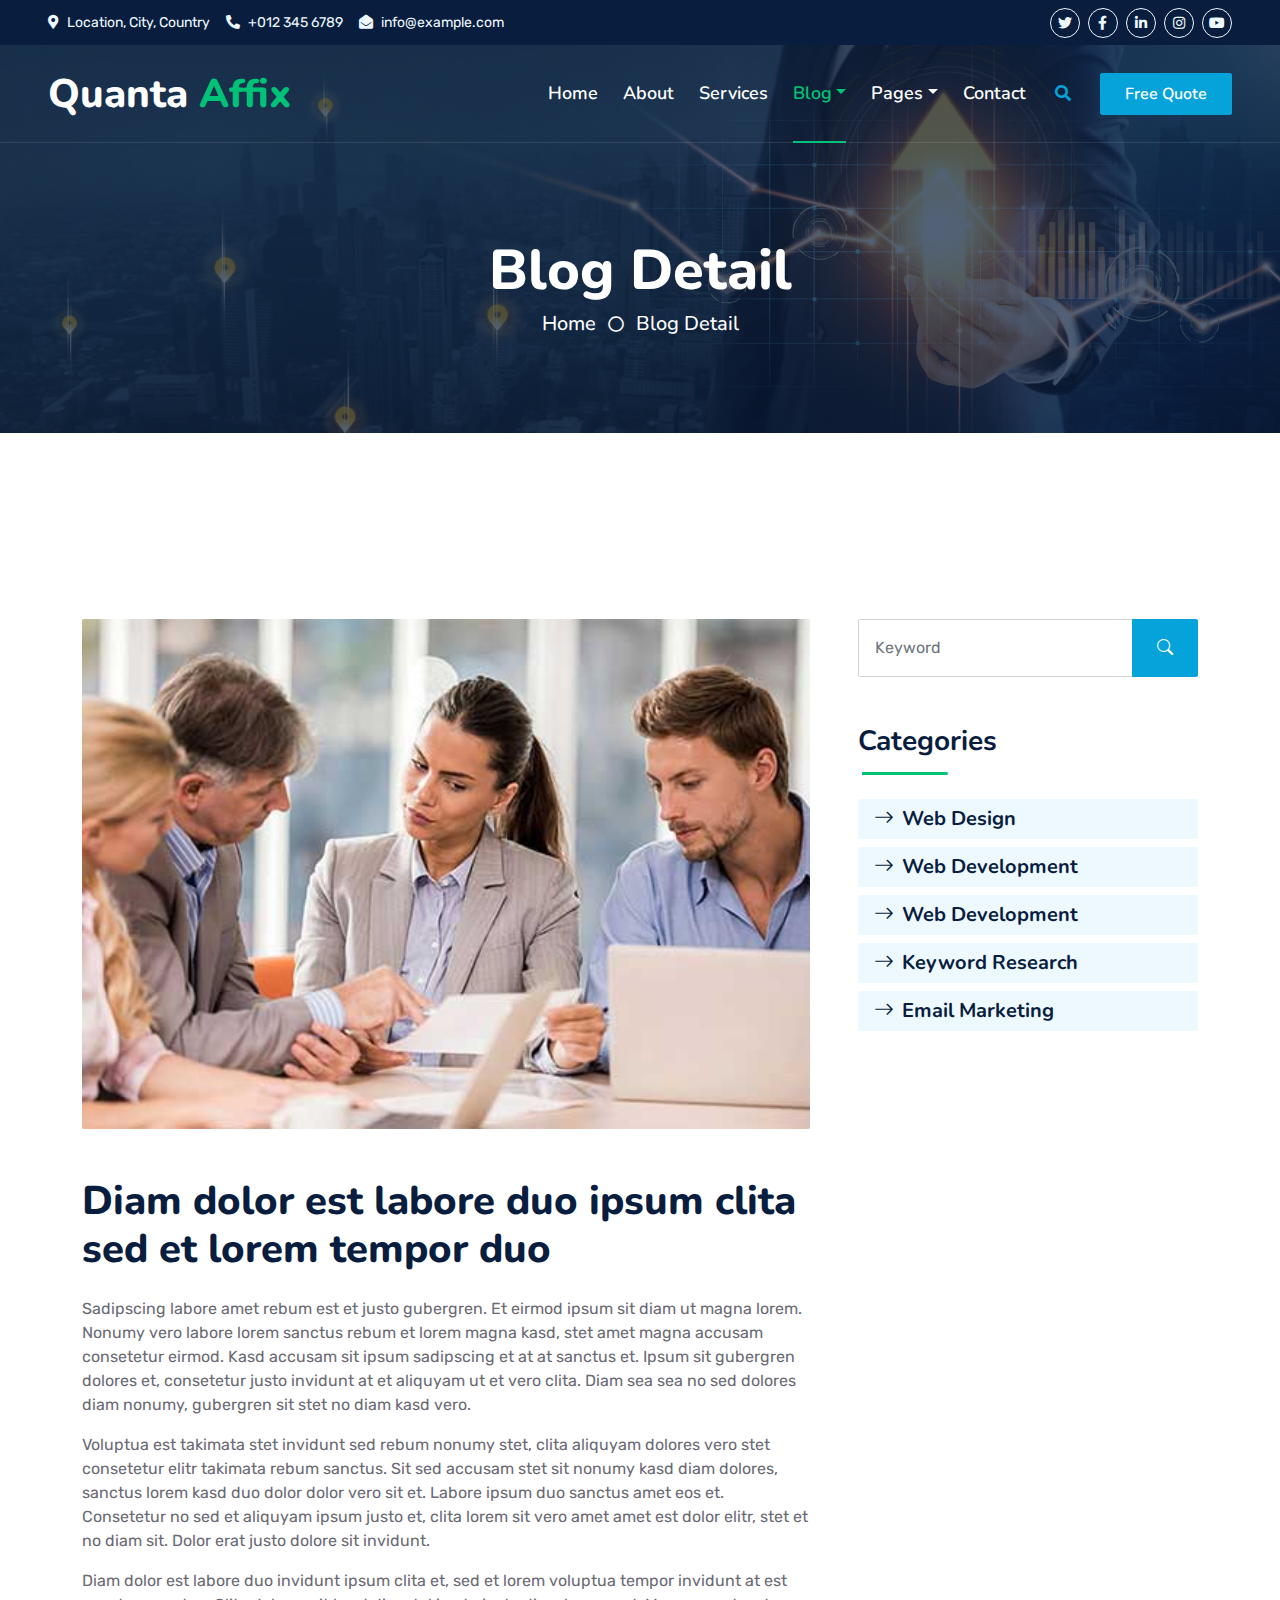
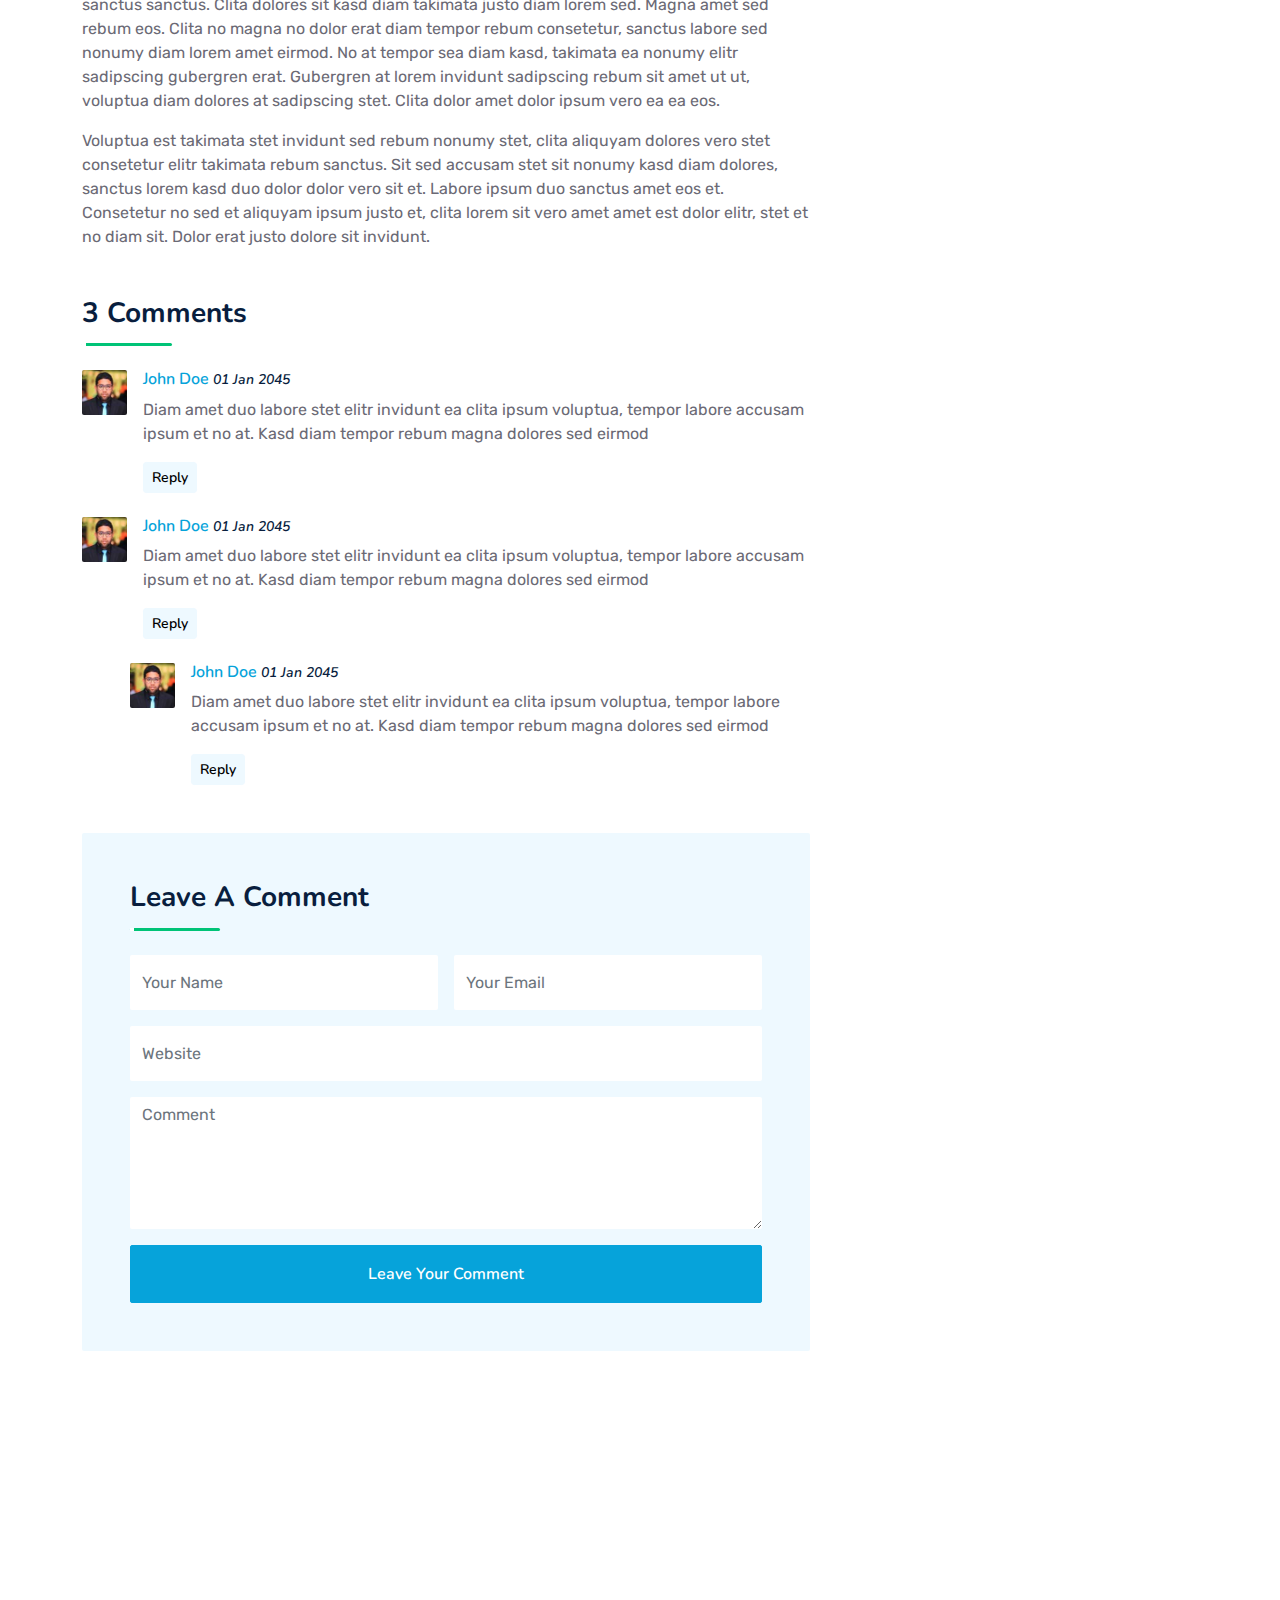
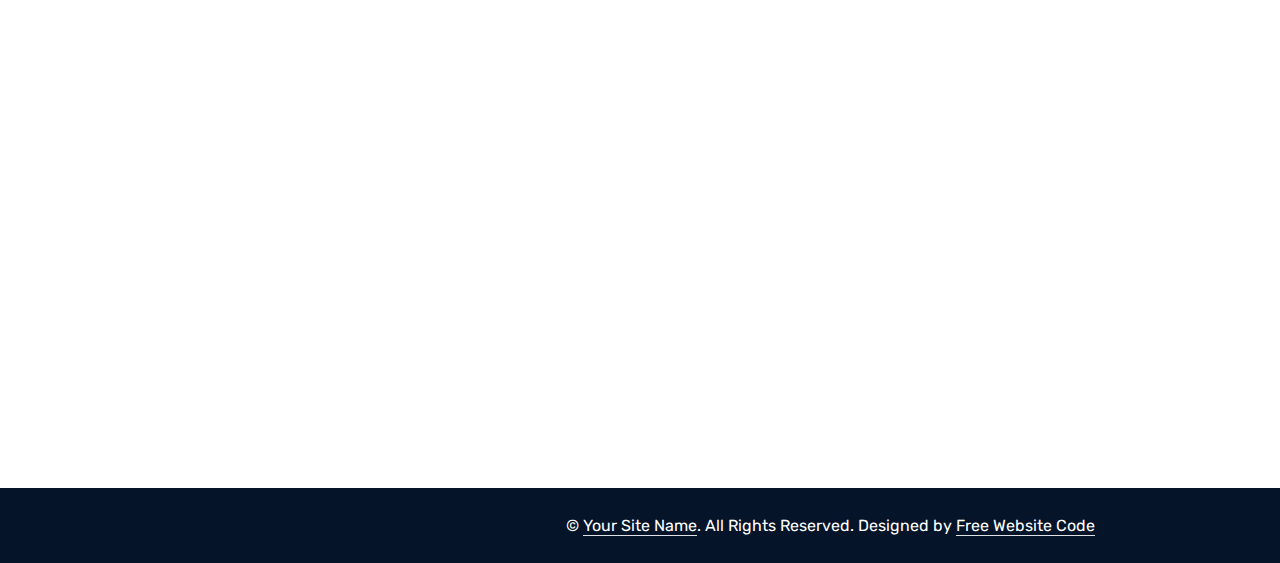
<file: detail.html>
<!DOCTYPE html>
<html lang="en">

<head>
    <meta charset="utf-8">
    <title>Startup - Startup Website Template</title>
    <meta content="width=device-width, initial-scale=1.0" name="viewport">
    <meta content="Free HTML Templates" name="keywords">
    <meta content="Free HTML Templates" name="description">

    <!-- Favicon -->
    <link href="img/favicon.ico" rel="icon">

    <!-- Google Web Fonts -->
    <link rel="preconnect" href="https://fonts.googleapis.com">
    <link rel="preconnect" href="https://fonts.gstatic.com" crossorigin>
    <link href="https://fonts.googleapis.com/css2?family=Nunito:wght@400;600;700;800&family=Rubik:wght@400;500;600;700&display=swap" rel="stylesheet">

    <!-- Icon Font Stylesheet -->
    <link href="https://cdnjs.cloudflare.com/ajax/libs/font-awesome/5.10.0/css/all.min.css" rel="stylesheet">
    <link href="https://cdn.jsdelivr.net/npm/bootstrap-icons@1.4.1/font/bootstrap-icons.css" rel="stylesheet">

    <!-- Libraries Stylesheet -->
    <link href="lib/owlcarousel/assets/owl.carousel.min.css" rel="stylesheet">
    <link href="lib/animate/animate.min.css" rel="stylesheet">

    <!-- Customized Bootstrap Stylesheet -->
    <link href="css/bootstrap.min.css" rel="stylesheet">

    <!-- Template Stylesheet -->
    <link href="css/style.css" rel="stylesheet">
</head>

<body>
    <!-- Spinner Start -->
    <div id="spinner" class="show bg-white position-fixed translate-middle w-100 vh-100 top-50 start-50 d-flex align-items-center justify-content-center">
        <div class="spinner"></div>
    </div>
    <!-- Spinner End -->


    <!-- Topbar Start -->
    <div class="container-fluid bg-dark px-5 d-none d-lg-block">
        <div class="row gx-0">
            <div class="col-lg-8 text-center text-lg-start mb-2 mb-lg-0">
                <div class="d-inline-flex align-items-center" style="height: 45px;">
                    <small class="me-3 text-light"><i class="fa fa-map-marker-alt me-2"></i>Location, City, Country</small>
                    <small class="me-3 text-light"><i class="fa fa-phone-alt me-2"></i>+012 345 6789</small>
                    <small class="text-light"><i class="fa fa-envelope-open me-2"></i>info@example.com</small>
                </div>
            </div>
            <div class="col-lg-4 text-center text-lg-end">
                <div class="d-inline-flex align-items-center" style="height: 45px;">
                    <a class="btn btn-sm btn-outline-light btn-sm-square rounded-circle me-2" href="https://freewebsitecode.com/"><i class="fab fa-twitter fw-normal"></i></a>
                    <a class="btn btn-sm btn-outline-light btn-sm-square rounded-circle me-2" href="https://facebook.com/freewebsitecode/"><i class="fab fa-facebook-f fw-normal"></i></a>
                    <a class="btn btn-sm btn-outline-light btn-sm-square rounded-circle me-2" href="https://freewebsitecode.com/"><i class="fab fa-linkedin-in fw-normal"></i></a>
                    <a class="btn btn-sm btn-outline-light btn-sm-square rounded-circle me-2" href="https://freewebsitecode.com/"><i class="fab fa-instagram fw-normal"></i></a>
                    <a class="btn btn-sm btn-outline-light btn-sm-square rounded-circle" href="https://youtube.com/freewebsitecode/"><i class="fab fa-youtube fw-normal"></i></a>
                </div>
            </div>
        </div>
    </div>
    <!-- Topbar End -->


    <!-- Navbar Start -->
    <div class="container-fluid position-relative p-0">
        <nav class="navbar navbar-expand-lg navbar-dark px-5 py-3 py-lg-0">
            <a href="index.html" class="navbar-brand p-0">
                 <h1 class="m-0">Quanta <span>Affix</span></h1>
            </a>
            <button class="navbar-toggler" type="button" data-bs-toggle="collapse" data-bs-target="#navbarCollapse">
                <span class="fa fa-bars"></span>
            </button>
            <div class="collapse navbar-collapse" id="navbarCollapse">
                <div class="navbar-nav ms-auto py-0">
                    <a href="index.html" class="nav-item nav-link">Home</a>
                    <a href="about.html" class="nav-item nav-link">About</a>
                    <a href="service.html" class="nav-item nav-link">Services</a>
                    <div class="nav-item dropdown">
                        <a href="#" class="nav-link dropdown-toggle active" data-bs-toggle="dropdown">Blog</a>
                        <div class="dropdown-menu m-0">
                            <a href="blog.html" class="dropdown-item">Blog Grid</a>
                            <a href="detail.html" class="dropdown-item active">Blog Detail</a>
                        </div>
                    </div>
                    <div class="nav-item dropdown">
                        <a href="#" class="nav-link dropdown-toggle" data-bs-toggle="dropdown">Pages</a>
                        <div class="dropdown-menu m-0">
                            <a href="price.html" class="dropdown-item">Pricing Plan</a>
                            <a href="feature.html" class="dropdown-item">Our features</a>
                            <a href="team.html" class="dropdown-item">Team Members</a>
                            <a href="testimonial.html" class="dropdown-item">Testimonial</a>
                            <a href="quote.html" class="dropdown-item">Free Quote</a>
                        </div>
                    </div>
                    <a href="contact.html" class="nav-item nav-link">Contact</a>
                </div>
                <butaton type="button" class="btn text-primary ms-3" data-bs-toggle="modal" data-bs-target="#searchModal"><i class="fa fa-search"></i></butaton>
                <a href="https://freewebsitecode.com/startup-company-website-template" class="btn btn-primary py-2 px-4 ms-3">Free Quote </a>
            </div>
        </nav>

        <div class="container-fluid bg-primary py-5 bg-header" style="margin-bottom: 90px;">
            <div class="row py-5">
                <div class="col-12 pt-lg-5 mt-lg-5 text-center">
                    <h1 class="display-4 text-white animated zoomIn">Blog Detail</h1>
                    <a href="" class="h5 text-white">Home</a>
                    <i class="far fa-circle text-white px-2"></i>
                    <a href="" class="h5 text-white">Blog Detail</a>
                </div>
            </div>
        </div>
    </div>
    <!-- Navbar End -->


    <!-- Full Screen Search Start -->
    <div class="modal fade" id="searchModal" tabindex="-1">
        <div class="modal-dialog modal-fullscreen">
            <div class="modal-content" style="background: rgba(9, 30, 62, .7);">
                <div class="modal-header border-0">
                    <button type="button" class="btn bg-white btn-close" data-bs-dismiss="modal" aria-label="Close"></button>
                </div>
                <div class="modal-body d-flex align-items-center justify-content-center">
                    <div class="input-group" style="max-width: 600px;">
                        <input type="text" class="form-control bg-transparent border-primary p-3" placeholder="Type search keyword">
                        <button class="btn btn-primary px-4"><i class="bi bi-search"></i></button>
                    </div>
                </div>
            </div>
        </div>
    </div>
    <!-- Full Screen Search End -->


    <!-- Blog Start -->
    <div class="container-fluid py-5 wow fadeInUp" data-wow-delay="0.1s">
        <div class="container py-5">
            <div class="row g-5">
                <div class="col-lg-8">
                    <!-- Blog Detail Start -->
                    <div class="mb-5">
                        <img class="img-fluid w-100 rounded mb-5" src="img/blog-1.jpg" alt="">
                        <h1 class="mb-4">Diam dolor est labore duo ipsum clita sed et lorem tempor duo</h1>
                        <p>Sadipscing labore amet rebum est et justo gubergren. Et eirmod ipsum sit diam ut
                            magna lorem. Nonumy vero labore lorem sanctus rebum et lorem magna kasd, stet
                            amet magna accusam consetetur eirmod. Kasd accusam sit ipsum sadipscing et at at
                            sanctus et. Ipsum sit gubergren dolores et, consetetur justo invidunt at et
                            aliquyam ut et vero clita. Diam sea sea no sed dolores diam nonumy, gubergren
                            sit stet no diam kasd vero.</p>
                        <p>Voluptua est takimata stet invidunt sed rebum nonumy stet, clita aliquyam dolores
                            vero stet consetetur elitr takimata rebum sanctus. Sit sed accusam stet sit
                            nonumy kasd diam dolores, sanctus lorem kasd duo dolor dolor vero sit et. Labore
                            ipsum duo sanctus amet eos et. Consetetur no sed et aliquyam ipsum justo et,
                            clita lorem sit vero amet amet est dolor elitr, stet et no diam sit. Dolor erat
                            justo dolore sit invidunt.</p>
                        <p>Diam dolor est labore duo invidunt ipsum clita et, sed et lorem voluptua tempor
                            invidunt at est sanctus sanctus. Clita dolores sit kasd diam takimata justo diam
                            lorem sed. Magna amet sed rebum eos. Clita no magna no dolor erat diam tempor
                            rebum consetetur, sanctus labore sed nonumy diam lorem amet eirmod. No at tempor
                            sea diam kasd, takimata ea nonumy elitr sadipscing gubergren erat. Gubergren at
                            lorem invidunt sadipscing rebum sit amet ut ut, voluptua diam dolores at
                            sadipscing stet. Clita dolor amet dolor ipsum vero ea ea eos.</p>
                        <p>Voluptua est takimata stet invidunt sed rebum nonumy stet, clita aliquyam dolores
                            vero stet consetetur elitr takimata rebum sanctus. Sit sed accusam stet sit
                            nonumy kasd diam dolores, sanctus lorem kasd duo dolor dolor vero sit et. Labore
                            ipsum duo sanctus amet eos et. Consetetur no sed et aliquyam ipsum justo et,
                            clita lorem sit vero amet amet est dolor elitr, stet et no diam sit. Dolor erat
                            justo dolore sit invidunt.</p>
                    </div>
                    <!-- Blog Detail End -->
    
                    <!-- Comment List Start -->
                    <div class="mb-5">
                        <div class="section-title section-title-sm position-relative pb-3 mb-4">
                            <h3 class="mb-0">3 Comments</h3>
                        </div>
                        <div class="d-flex mb-4">
                            <img src="img/user.jpg" class="img-fluid rounded" style="width: 45px; height: 45px;">
                            <div class="ps-3">
                                <h6><a href="">John Doe</a> <small><i>01 Jan 2045</i></small></h6>
                                <p>Diam amet duo labore stet elitr invidunt ea clita ipsum voluptua, tempor labore
                                    accusam ipsum et no at. Kasd diam tempor rebum magna dolores sed eirmod</p>
                                <button class="btn btn-sm btn-light">Reply</button>
                            </div>
                        </div>
                        <div class="d-flex mb-4">
                            <img src="img/user.jpg" class="img-fluid rounded" style="width: 45px; height: 45px;">
                            <div class="ps-3">
                                <h6><a href="">John Doe</a> <small><i>01 Jan 2045</i></small></h6>
                                <p>Diam amet duo labore stet elitr invidunt ea clita ipsum voluptua, tempor labore
                                    accusam ipsum et no at. Kasd diam tempor rebum magna dolores sed eirmod</p>
                                <button class="btn btn-sm btn-light">Reply</button>
                            </div>
                        </div>
                        <div class="d-flex ms-5 mb-4">
                            <img src="img/user.jpg" class="img-fluid rounded" style="width: 45px; height: 45px;">
                            <div class="ps-3">
                                <h6><a href="">John Doe</a> <small><i>01 Jan 2045</i></small></h6>
                                <p>Diam amet duo labore stet elitr invidunt ea clita ipsum voluptua, tempor labore
                                    accusam ipsum et no at. Kasd diam tempor rebum magna dolores sed eirmod</p>
                                <button class="btn btn-sm btn-light">Reply</button>
                            </div>
                        </div>
                    </div>
                    <!-- Comment List End -->
    
                    <!-- Comment Form Start -->
                    <div class="bg-light rounded p-5">
                        <div class="section-title section-title-sm position-relative pb-3 mb-4">
                            <h3 class="mb-0">Leave A Comment</h3>
                        </div>
                        <form>
                            <div class="row g-3">
                                <div class="col-12 col-sm-6">
                                    <input type="text" class="form-control bg-white border-0" placeholder="Your Name" style="height: 55px;">
                                </div>
                                <div class="col-12 col-sm-6">
                                    <input type="email" class="form-control bg-white border-0" placeholder="Your Email" style="height: 55px;">
                                </div>
                                <div class="col-12">
                                    <input type="text" class="form-control bg-white border-0" placeholder="Website" style="height: 55px;">
                                </div>
                                <div class="col-12">
                                    <textarea class="form-control bg-white border-0" rows="5" placeholder="Comment"></textarea>
                                </div>
                                <div class="col-12">
                                    <button class="btn btn-primary w-100 py-3" type="submit">Leave Your Comment</button>
                                </div>
                            </div>
                        </form>
                    </div>
                    <!-- Comment Form End -->
                </div>
    
                <!-- Sidebar Start -->
                <div class="col-lg-4">
                    <!-- Search Form Start -->
                    <div class="mb-5 wow slideInUp" data-wow-delay="0.1s">
                        <div class="input-group">
                            <input type="text" class="form-control p-3" placeholder="Keyword">
                            <button class="btn btn-primary px-4"><i class="bi bi-search"></i></button>
                        </div>
                    </div>
                    <!-- Search Form End -->
    
                    <!-- Category Start -->
                    <div class="mb-5 wow slideInUp" data-wow-delay="0.1s">
                        <div class="section-title section-title-sm position-relative pb-3 mb-4">
                            <h3 class="mb-0">Categories</h3>
                        </div>
                        <div class="link-animated d-flex flex-column justify-content-start">
                            <a class="h5 fw-semi-bold bg-light rounded py-2 px-3 mb-2" href="#"><i class="bi bi-arrow-right me-2"></i>Web Design</a>
                            <a class="h5 fw-semi-bold bg-light rounded py-2 px-3 mb-2" href="#"><i class="bi bi-arrow-right me-2"></i>Web Development</a>
                            <a class="h5 fw-semi-bold bg-light rounded py-2 px-3 mb-2" href="#"><i class="bi bi-arrow-right me-2"></i>Web Development</a>
                            <a class="h5 fw-semi-bold bg-light rounded py-2 px-3 mb-2" href="#"><i class="bi bi-arrow-right me-2"></i>Keyword Research</a>
                            <a class="h5 fw-semi-bold bg-light rounded py-2 px-3 mb-2" href="#"><i class="bi bi-arrow-right me-2"></i>Email Marketing</a>
                        </div>
                    </div>
                    <!-- Category End -->
    
                    <!-- Recent Post Start -->
                    <div class="mb-5 wow slideInUp" data-wow-delay="0.1s">
                        <div class="section-title section-title-sm position-relative pb-3 mb-4">
                            <h3 class="mb-0">Recent Post</h3>
                        </div>
                        <div class="d-flex rounded overflow-hidden mb-3">
                            <img class="img-fluid" src="img/blog-1.jpg" style="width: 100px; height: 100px; object-fit: cover;" alt="">
                            <a href="" class="h5 fw-semi-bold d-flex align-items-center bg-light px-3 mb-0">Lorem ipsum dolor sit amet adipis elit
                            </a>
                        </div>
                        <div class="d-flex rounded overflow-hidden mb-3">
                            <img class="img-fluid" src="img/blog-2.jpg" style="width: 100px; height: 100px; object-fit: cover;" alt="">
                            <a href="" class="h5 fw-semi-bold d-flex align-items-center bg-light px-3 mb-0">Lorem ipsum dolor sit amet adipis elit
                            </a>
                        </div>
                        <div class="d-flex rounded overflow-hidden mb-3">
                            <img class="img-fluid" src="img/blog-3.jpg" style="width: 100px; height: 100px; object-fit: cover;" alt="">
                            <a href="" class="h5 fw-semi-bold d-flex align-items-center bg-light px-3 mb-0">Lorem ipsum dolor sit amet adipis elit
                            </a>
                        </div>
                        <div class="d-flex rounded overflow-hidden mb-3">
                            <img class="img-fluid" src="img/blog-1.jpg" style="width: 100px; height: 100px; object-fit: cover;" alt="">
                            <a href="" class="h5 fw-semi-bold d-flex align-items-center bg-light px-3 mb-0">Lorem ipsum dolor sit amet adipis elit
                            </a>
                        </div>
                        <div class="d-flex rounded overflow-hidden mb-3">
                            <img class="img-fluid" src="img/blog-2.jpg" style="width: 100px; height: 100px; object-fit: cover;" alt="">
                            <a href="" class="h5 fw-semi-bold d-flex align-items-center bg-light px-3 mb-0">Lorem ipsum dolor sit amet adipis elit
                            </a>
                        </div>
                        <div class="d-flex rounded overflow-hidden mb-3">
                            <img class="img-fluid" src="img/blog-3.jpg" style="width: 100px; height: 100px; object-fit: cover;" alt="">
                            <a href="" class="h5 fw-semi-bold d-flex align-items-center bg-light px-3 mb-0">Lorem ipsum dolor sit amet adipis elit
                            </a>
                        </div>
                    </div>
                    <!-- Recent Post End -->
    
                    <!-- Image Start -->
                    <div class="mb-5 wow slideInUp" data-wow-delay="0.1s">
                        <img src="img/blog-1.jpg" alt="" class="img-fluid rounded">
                    </div>
                    <!-- Image End -->
    
                    <!-- Tags Start -->
                    <div class="mb-5 wow slideInUp" data-wow-delay="0.1s">
                        <div class="section-title section-title-sm position-relative pb-3 mb-4">
                            <h3 class="mb-0">Tag Cloud</h3>
                        </div>
                        <div class="d-flex flex-wrap m-n1">
                            <a href="" class="btn btn-light m-1">Design</a>
                            <a href="" class="btn btn-light m-1">Development</a>
                            <a href="" class="btn btn-light m-1">Marketing</a>
                            <a href="" class="btn btn-light m-1">SEO</a>
                            <a href="" class="btn btn-light m-1">Writing</a>
                            <a href="" class="btn btn-light m-1">Consulting</a>
                            <a href="" class="btn btn-light m-1">Design</a>
                            <a href="" class="btn btn-light m-1">Development</a>
                            <a href="" class="btn btn-light m-1">Marketing</a>
                            <a href="" class="btn btn-light m-1">SEO</a>
                            <a href="" class="btn btn-light m-1">Writing</a>
                            <a href="" class="btn btn-light m-1">Consulting</a>
                        </div>
                    </div>
                    <!-- Tags End -->
    
                    <!-- Plain Text Start -->
                    <div class="wow slideInUp" data-wow-delay="0.1s">
                        <div class="section-title section-title-sm position-relative pb-3 mb-4">
                            <h3 class="mb-0">Plain Text</h3>
                        </div>
                        <div class="bg-light text-center" style="padding: 30px;">
                            <p>Vero sea et accusam justo dolor accusam lorem consetetur, dolores sit amet sit dolor clita kasd justo, diam accusam no sea ut tempor magna takimata, amet sit et diam dolor ipsum amet diam</p>
                            <a href="" class="btn btn-primary py-2 px-4">Read More</a>
                        </div>
                    </div>
                    <!-- Plain Text End -->
                </div>
                <!-- Sidebar End -->
            </div>
        </div>
    </div>
    <!-- Blog End -->


    <!-- Vendor Start -->
    <div class="container-fluid py-5 wow fadeInUp" data-wow-delay="0.1s">
        <div class="container py-5 mb-5">
            <div class="bg-white">
                <div class="owl-carousel vendor-carousel">
                    <img src="img/vendor-1.jpg" alt="">
                    <img src="img/vendor-2.jpg" alt="">
                    <img src="img/vendor-3.jpg" alt="">
                    <img src="img/vendor-4.jpg" alt="">
                    <img src="img/vendor-5.jpg" alt="">
                    <img src="img/vendor-6.jpg" alt="">
                    <img src="img/vendor-7.jpg" alt="">
                    <img src="img/vendor-8.jpg" alt="">
                    <img src="img/vendor-9.jpg" alt="">
                </div>
            </div>
        </div>
    </div>
    <!-- Vendor End -->
    

    <!-- Footer Start -->
    <div class="container-fluid bg-dark text-light mt-5 wow fadeInUp" data-wow-delay="0.1s">
        <div class="container">
            <div class="row gx-5">
                <div class="col-lg-4 col-md-6 footer-about">
                    <div class="d-flex flex-column align-items-center justify-content-center text-center h-100 bg-primary p-4">
                        <a href="index.html" class="navbar-brand">
                             <h1 class="m-0">Quanta <span>Affix</span></h1>
                        </a>
                        <p class="mt-3 mb-4">Lorem diam sit erat dolor elitr et, diam lorem justo amet clita stet eos sit. Elitr dolor duo lorem, elitr clita ipsum sea. Diam amet erat lorem stet eos. Diam amet et kasd eos duo.</p>
                        <form action="">
                            <div class="input-group">
                                <input type="text" class="form-control border-white p-3" placeholder="Your Email">
                                <button class="btn btn-dark">Sign Up</button>
                            </div>
                        </form>
                    </div>
                </div>
                <div class="col-lg-8 col-md-6">
                    <div class="row gx-5">
                        <div class="col-lg-4 col-md-12 pt-5 mb-5">
                            <div class="section-title section-title-sm position-relative pb-3 mb-4">
                                <h3 class="text-light mb-0">Get In Touch</h3>
                            </div>
                            <div class="d-flex mb-2">
                                <i class="bi bi-geo-alt text-primary me-2"></i>
                                <p class="mb-0">Location, City, Country</p>
                            </div>
                            <div class="d-flex mb-2">
                                <i class="bi bi-envelope-open text-primary me-2"></i>
                                <p class="mb-0">info@example.com</p>
                            </div>
                            <div class="d-flex mb-2">
                                <i class="bi bi-telephone text-primary me-2"></i>
                                <p class="mb-0">+012 345 67890</p>
                            </div>
                            <div class="d-flex mt-4">
                                <a class="btn btn-primary btn-square me-2" href="https://freewebsitecode.com"><i class="fab fa-twitter fw-normal"></i></a>
                                <a class="btn btn-primary btn-square me-2" href="https://facebook.com/freewebsitecode/"><i class="fab fa-facebook-f fw-normal"></i></a>
                                <a class="btn btn-primary btn-square me-2" href="https://freewebsitecode.com"><i class="fab fa-linkedin-in fw-normal"></i></a>
                                <a class="btn btn-primary btn-square" href="https://youtube.com/freewebsitecode/"><i class="fab fa-youtube fw-normal"></i></a>
                            </div>
                        </div>
                        <div class="col-lg-4 col-md-12 pt-0 pt-lg-5 mb-5">
                            <div class="section-title section-title-sm position-relative pb-3 mb-4">
                                <h3 class="text-light mb-0">Quick Links</h3>
                            </div>
                            <div class="link-animated d-flex flex-column justify-content-start">
                                <a class="text-light mb-2" href="#"><i class="bi bi-arrow-right text-primary me-2"></i>Home</a>
                                <a class="text-light mb-2" href="#"><i class="bi bi-arrow-right text-primary me-2"></i>About Us</a>
                                <a class="text-light mb-2" href="#"><i class="bi bi-arrow-right text-primary me-2"></i>Our Services</a>
                                <a class="text-light mb-2" href="#"><i class="bi bi-arrow-right text-primary me-2"></i>Meet The Team</a>
                                <a class="text-light mb-2" href="#"><i class="bi bi-arrow-right text-primary me-2"></i>Latest Blog</a>
                                <a class="text-light" href="#"><i class="bi bi-arrow-right text-primary me-2"></i>Contact Us</a>
                            </div>
                        </div>
                        <div class="col-lg-4 col-md-12 pt-0 pt-lg-5 mb-5">
                            <div class="section-title section-title-sm position-relative pb-3 mb-4">
                                <h3 class="text-light mb-0">Popular Links</h3>
                            </div>
                            <div class="link-animated d-flex flex-column justify-content-start">
                                <a class="text-light mb-2" href="#"><i class="bi bi-arrow-right text-primary me-2"></i>Home</a>
                                <a class="text-light mb-2" href="#"><i class="bi bi-arrow-right text-primary me-2"></i>About Us</a>
                                <a class="text-light mb-2" href="#"><i class="bi bi-arrow-right text-primary me-2"></i>Our Services</a>
                                <a class="text-light mb-2" href="#"><i class="bi bi-arrow-right text-primary me-2"></i>Meet The Team</a>
                                <a class="text-light mb-2" href="#"><i class="bi bi-arrow-right text-primary me-2"></i>Latest Blog</a>
                                <a class="text-light" href="#"><i class="bi bi-arrow-right text-primary me-2"></i>Contact Us</a>
                            </div>
                        </div>
                    </div>
                </div>
            </div>
        </div>
    </div>
    <div class="container-fluid text-white" style="background: #061429;">
        <div class="container text-center">
            <div class="row justify-content-end">
                <div class="col-lg-8 col-md-6">
                    <div class="d-flex align-items-center justify-content-center" style="height: 75px;">
                        <p class="mb-0">&copy; <a class="text-white border-bottom" href="https://freewebsitecode.com">Your Site Name</a>. All Rights Reserved. 
						
						
						Designed by <a class="text-white border-bottom" href="https://freewebsitecode.com">Free Website Code</a></p>
                    </div>
                </div>
            </div>
        </div>
    </div>
    <!-- Footer End -->


    <!-- Back to Top -->
    <a href="#" class="btn btn-lg btn-primary btn-lg-square rounded back-to-top"><i class="bi bi-arrow-up"></i></a>


    <!-- JavaScript Libraries -->
    <script src="https://code.jquery.com/jquery-3.4.1.min.js"></script>
    <script src="https://cdn.jsdelivr.net/npm/bootstrap@5.0.0/dist/js/bootstrap.bundle.min.js"></script>
    <script src="lib/wow/wow.min.js"></script>
    <script src="lib/easing/easing.min.js"></script>
    <script src="lib/waypoints/waypoints.min.js"></script>
    <script src="lib/counterup/counterup.min.js"></script>
    <script src="lib/owlcarousel/owl.carousel.min.js"></script>

    <!-- Template Javascript -->
    <script src="js/main.js"></script>
</body>

</html>
</file>
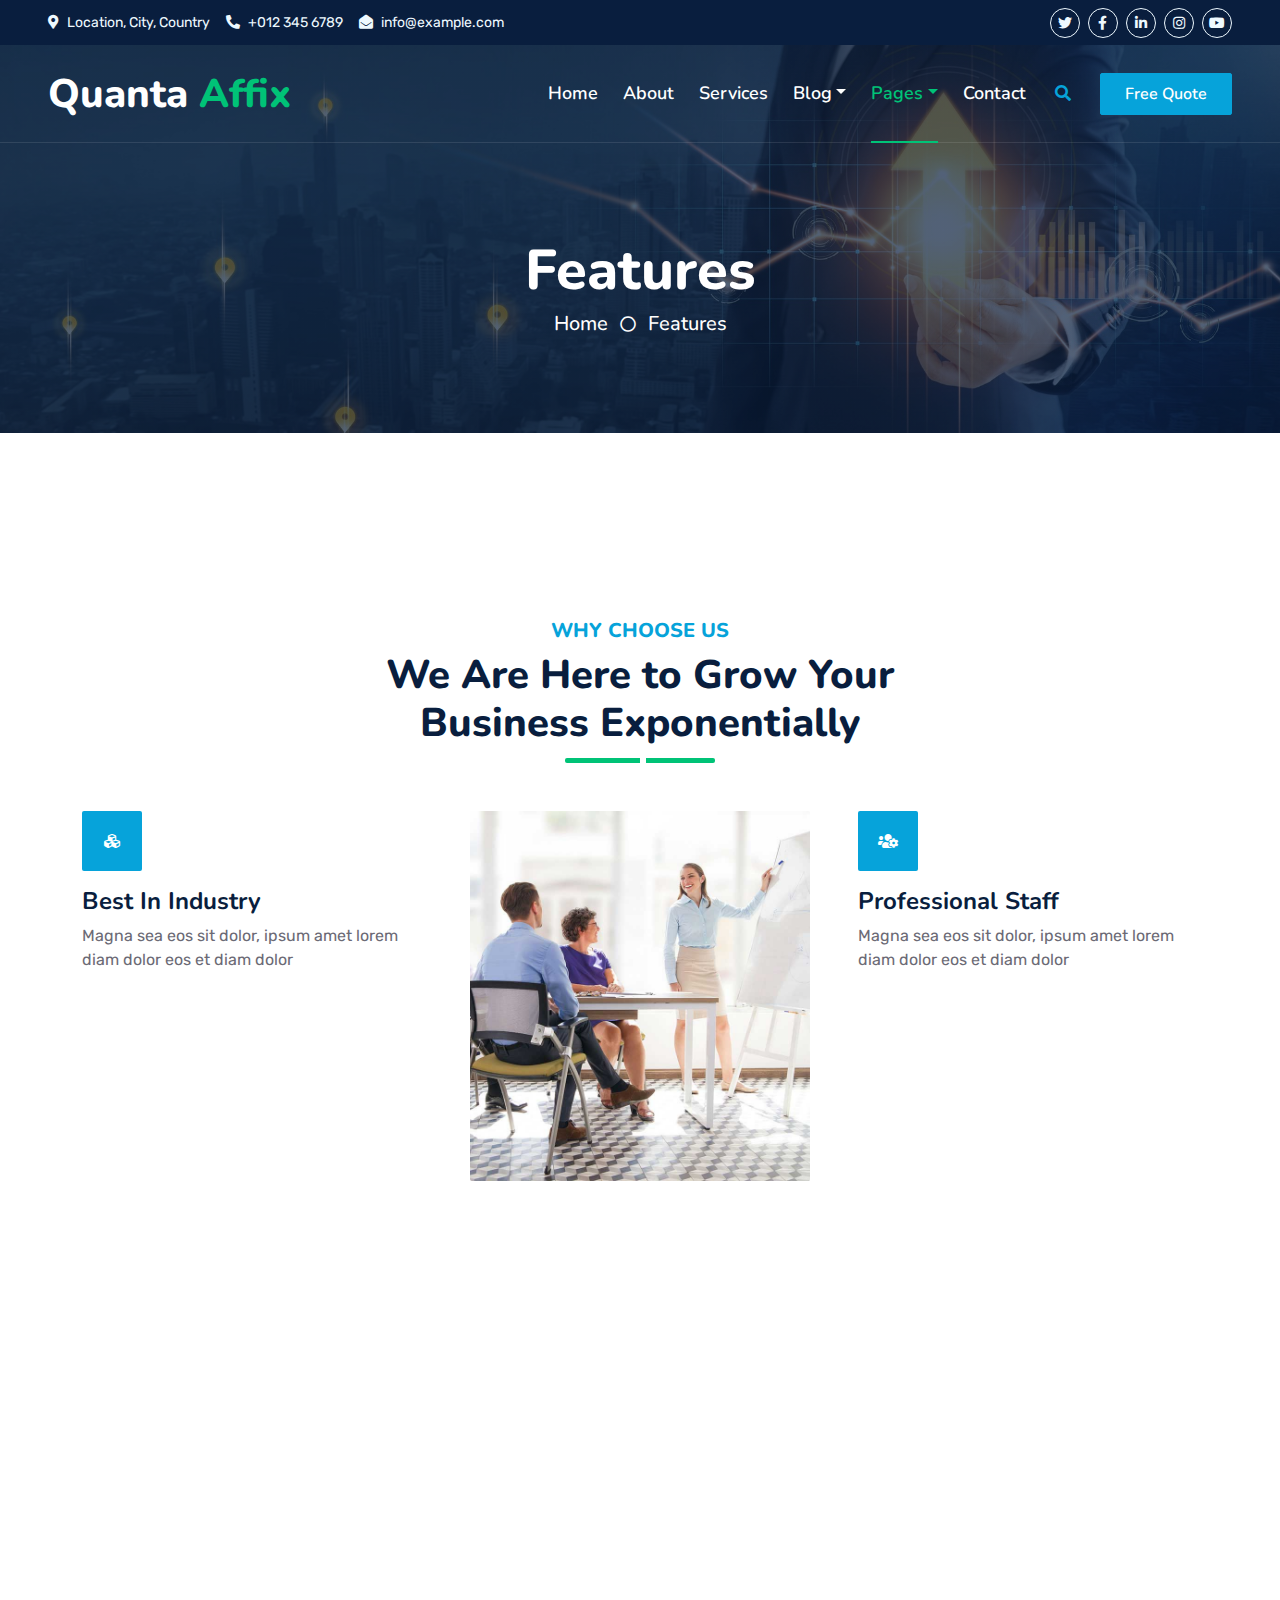
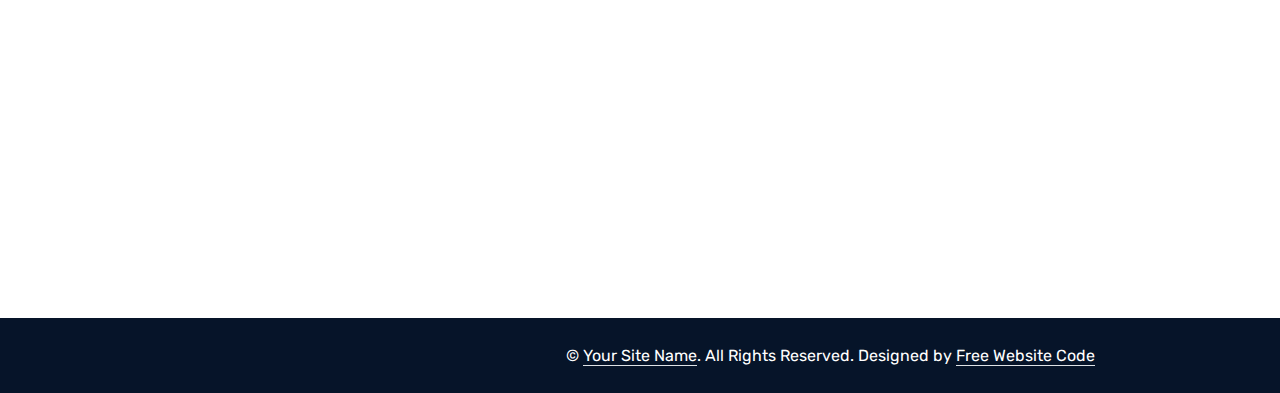
<file: feature.html>
<!DOCTYPE html>
<html lang="en">

<head>
    <meta charset="utf-8">
    <title>Startup - Startup Website Template</title>
    <meta content="width=device-width, initial-scale=1.0" name="viewport">
    <meta content="Free HTML Templates" name="keywords">
    <meta content="Free HTML Templates" name="description">

    <!-- Favicon -->
    <link href="img/favicon.ico" rel="icon">

    <!-- Google Web Fonts -->
    <link rel="preconnect" href="https://fonts.googleapis.com">
    <link rel="preconnect" href="https://fonts.gstatic.com" crossorigin>
    <link href="https://fonts.googleapis.com/css2?family=Nunito:wght@400;600;700;800&family=Rubik:wght@400;500;600;700&display=swap" rel="stylesheet">

    <!-- Icon Font Stylesheet -->
    <link href="https://cdnjs.cloudflare.com/ajax/libs/font-awesome/5.10.0/css/all.min.css" rel="stylesheet">
    <link href="https://cdn.jsdelivr.net/npm/bootstrap-icons@1.4.1/font/bootstrap-icons.css" rel="stylesheet">

    <!-- Libraries Stylesheet -->
    <link href="lib/owlcarousel/assets/owl.carousel.min.css" rel="stylesheet">
    <link href="lib/animate/animate.min.css" rel="stylesheet">

    <!-- Customized Bootstrap Stylesheet -->
    <link href="css/bootstrap.min.css" rel="stylesheet">

    <!-- Template Stylesheet -->
    <link href="css/style.css" rel="stylesheet">
</head>

<body>
    <!-- Spinner Start -->
    <div id="spinner" class="show bg-white position-fixed translate-middle w-100 vh-100 top-50 start-50 d-flex align-items-center justify-content-center">
        <div class="spinner"></div>
    </div>
    <!-- Spinner End -->


    <!-- Topbar Start -->
    <div class="container-fluid bg-dark px-5 d-none d-lg-block">
        <div class="row gx-0">
            <div class="col-lg-8 text-center text-lg-start mb-2 mb-lg-0">
                <div class="d-inline-flex align-items-center" style="height: 45px;">
                    <small class="me-3 text-light"><i class="fa fa-map-marker-alt me-2"></i>Location, City, Country</small>
                    <small class="me-3 text-light"><i class="fa fa-phone-alt me-2"></i>+012 345 6789</small>
                    <small class="text-light"><i class="fa fa-envelope-open me-2"></i>info@example.com</small>
                </div>
            </div>
            <div class="col-lg-4 text-center text-lg-end">
                <div class="d-inline-flex align-items-center" style="height: 45px;">
                    <a class="btn btn-sm btn-outline-light btn-sm-square rounded-circle me-2" href="https://freewebsitecode.com/"><i class="fab fa-twitter fw-normal"></i></a>
                    <a class="btn btn-sm btn-outline-light btn-sm-square rounded-circle me-2" href="https://facebook.com/freewebsitecode/"><i class="fab fa-facebook-f fw-normal"></i></a>
                    <a class="btn btn-sm btn-outline-light btn-sm-square rounded-circle me-2" href="https://freewebsitecode.com/"><i class="fab fa-linkedin-in fw-normal"></i></a>
                    <a class="btn btn-sm btn-outline-light btn-sm-square rounded-circle me-2" href="https://freewebsitecode.com/"><i class="fab fa-instagram fw-normal"></i></a>
                    <a class="btn btn-sm btn-outline-light btn-sm-square rounded-circle" href="https://youtube.com/freewebsitecode/"><i class="fab fa-youtube fw-normal"></i></a>
                </div>
            </div>
        </div>
    </div>
    <!-- Topbar End -->


    <!-- Navbar Start -->
    <div class="container-fluid position-relative p-0">
        <nav class="navbar navbar-expand-lg navbar-dark px-5 py-3 py-lg-0">
            <a href="index.html" class="navbar-brand p-0">
                <h1 class="m-0">Quanta <span>Affix</span></h1>
            </a>
            <button class="navbar-toggler" type="button" data-bs-toggle="collapse" data-bs-target="#navbarCollapse">
                <span class="fa fa-bars"></span>
            </button>
            <div class="collapse navbar-collapse" id="navbarCollapse">
                <div class="navbar-nav ms-auto py-0">
                    <a href="index.html" class="nav-item nav-link">Home</a>
                    <a href="about.html" class="nav-item nav-link">About</a>
                    <a href="service.html" class="nav-item nav-link">Services</a>
                    <div class="nav-item dropdown">
                        <a href="#" class="nav-link dropdown-toggle" data-bs-toggle="dropdown">Blog</a>
                        <div class="dropdown-menu m-0">
                            <a href="blog.html" class="dropdown-item">Blog Grid</a>
                            <a href="detail.html" class="dropdown-item">Blog Detail</a>
                        </div>
                    </div>
                    <div class="nav-item dropdown">
                        <a href="#" class="nav-link dropdown-toggle active" data-bs-toggle="dropdown">Pages</a>
                        <div class="dropdown-menu m-0">
                            <a href="price.html" class="dropdown-item">Pricing Plan</a>
                            <a href="feature.html" class="dropdown-item active">Our features</a>
                            <a href="team.html" class="dropdown-item">Team Members</a>
                            <a href="testimonial.html" class="dropdown-item">Testimonial</a>
                            <a href="quote.html" class="dropdown-item">Free Quote</a>
                        </div>
                    </div>
                    <a href="contact.html" class="nav-item nav-link">Contact</a>
                </div>
                <butaton type="button" class="btn text-primary ms-3" data-bs-toggle="modal" data-bs-target="#searchModal"><i class="fa fa-search"></i></butaton>
                <a href="https://freewebsitecode.com/startup-company-website-template" class="btn btn-primary py-2 px-4 ms-3">Free Quote </a>
            </div>
        </nav>

        <div class="container-fluid bg-primary py-5 bg-header" style="margin-bottom: 90px;">
            <div class="row py-5">
                <div class="col-12 pt-lg-5 mt-lg-5 text-center">
                    <h1 class="display-4 text-white animated zoomIn">Features</h1>
                    <a href="" class="h5 text-white">Home</a>
                    <i class="far fa-circle text-white px-2"></i>
                    <a href="" class="h5 text-white">Features</a>
                </div>
            </div>
        </div>
    </div>
    <!-- Navbar End -->


    <!-- Full Screen Search Start -->
    <div class="modal fade" id="searchModal" tabindex="-1">
        <div class="modal-dialog modal-fullscreen">
            <div class="modal-content" style="background: rgba(9, 30, 62, .7);">
                <div class="modal-header border-0">
                    <button type="button" class="btn bg-white btn-close" data-bs-dismiss="modal" aria-label="Close"></button>
                </div>
                <div class="modal-body d-flex align-items-center justify-content-center">
                    <div class="input-group" style="max-width: 600px;">
                        <input type="text" class="form-control bg-transparent border-primary p-3" placeholder="Type search keyword">
                        <button class="btn btn-primary px-4"><i class="bi bi-search"></i></button>
                    </div>
                </div>
            </div>
        </div>
    </div>
    <!-- Full Screen Search End -->


    <!-- Features Start -->
    <div class="container-fluid py-5 wow fadeInUp" data-wow-delay="0.1s">
        <div class="container py-5">
            <div class="section-title text-center position-relative pb-3 mb-5 mx-auto" style="max-width: 600px;">
                <h5 class="fw-bold text-primary text-uppercase">Why Choose Us</h5>
                <h1 class="mb-0">We Are Here to Grow Your Business Exponentially</h1>
            </div>
            <div class="row g-5">
                <div class="col-lg-4">
                    <div class="row g-5">
                        <div class="col-12 wow zoomIn" data-wow-delay="0.2s">
                            <div class="bg-primary rounded d-flex align-items-center justify-content-center mb-3" style="width: 60px; height: 60px;">
                                <i class="fa fa-cubes text-white"></i>
                            </div>
                            <h4>Best In Industry</h4>
                            <p class="mb-0">Magna sea eos sit dolor, ipsum amet lorem diam dolor eos et diam dolor</p>
                        </div>
                        <div class="col-12 wow zoomIn" data-wow-delay="0.6s">
                            <div class="bg-primary rounded d-flex align-items-center justify-content-center mb-3" style="width: 60px; height: 60px;">
                                <i class="fa fa-award text-white"></i>
                            </div>
                            <h4>Award Winning</h4>
                            <p class="mb-0">Magna sea eos sit dolor, ipsum amet lorem diam dolor eos et diam dolor</p>
                        </div>
                    </div>
                </div>
                <div class="col-lg-4  wow zoomIn" data-wow-delay="0.9s" style="min-height: 350px;">
                    <div class="position-relative h-100">
                        <img class="position-absolute w-100 h-100 rounded wow zoomIn" data-wow-delay="0.1s" src="img/feature.jpg" style="object-fit: cover;">
                    </div>
                </div>
                <div class="col-lg-4">
                    <div class="row g-5">
                        <div class="col-12 wow zoomIn" data-wow-delay="0.4s">
                            <div class="bg-primary rounded d-flex align-items-center justify-content-center mb-3" style="width: 60px; height: 60px;">
                                <i class="fa fa-users-cog text-white"></i>
                            </div>
                            <h4>Professional Staff</h4>
                            <p class="mb-0">Magna sea eos sit dolor, ipsum amet lorem diam dolor eos et diam dolor</p>
                        </div>
                        <div class="col-12 wow zoomIn" data-wow-delay="0.8s">
                            <div class="bg-primary rounded d-flex align-items-center justify-content-center mb-3" style="width: 60px; height: 60px;">
                                <i class="fa fa-phone-alt text-white"></i>
                            </div>
                            <h4>24/7 Support</h4>
                            <p class="mb-0">Magna sea eos sit dolor, ipsum amet lorem diam dolor eos et diam dolor</p>
                        </div>
                    </div>
                </div>
            </div>
        </div>
    </div>
    <!-- Features Start -->


    <!-- Vendor Start -->
    <div class="container-fluid py-5 wow fadeInUp" data-wow-delay="0.1s">
        <div class="container py-5 mb-5">
            <div class="bg-white">
                <div class="owl-carousel vendor-carousel">
                    <img src="img/vendor-1.jpg" alt="">
                    <img src="img/vendor-2.jpg" alt="">
                    <img src="img/vendor-3.jpg" alt="">
                    <img src="img/vendor-4.jpg" alt="">
                    <img src="img/vendor-5.jpg" alt="">
                    <img src="img/vendor-6.jpg" alt="">
                    <img src="img/vendor-7.jpg" alt="">
                    <img src="img/vendor-8.jpg" alt="">
                    <img src="img/vendor-9.jpg" alt="">
                </div>
            </div>
        </div>
    </div>
    <!-- Vendor End -->
    

    <!-- Footer Start -->
    <div class="container-fluid bg-dark text-light mt-5 wow fadeInUp" data-wow-delay="0.1s">
        <div class="container">
            <div class="row gx-5">
                <div class="col-lg-4 col-md-6 footer-about">
                    <div class="d-flex flex-column align-items-center justify-content-center text-center h-100 bg-primary p-4">
                        <a href="index.html" class="navbar-brand">
                            <h1 class="m-0 text-white"><i class="fa fa-user-tie me-2"></i>Startup</h1>
                        </a>
                        <p class="mt-3 mb-4">Lorem diam sit erat dolor elitr et, diam lorem justo amet clita stet eos sit. Elitr dolor duo lorem, elitr clita ipsum sea. Diam amet erat lorem stet eos. Diam amet et kasd eos duo.</p>
                        <form action="">
                            <div class="input-group">
                                <input type="text" class="form-control border-white p-3" placeholder="Your Email">
                                <button class="btn btn-dark">Sign Up</button>
                            </div>
                        </form>
                    </div>
                </div>
                <div class="col-lg-8 col-md-6">
                    <div class="row gx-5">
                        <div class="col-lg-4 col-md-12 pt-5 mb-5">
                            <div class="section-title section-title-sm position-relative pb-3 mb-4">
                                <h3 class="text-light mb-0">Get In Touch</h3>
                            </div>
                            <div class="d-flex mb-2">
                                <i class="bi bi-geo-alt text-primary me-2"></i>
                                <p class="mb-0">Location, City, Country</p>
                            </div>
                            <div class="d-flex mb-2">
                                <i class="bi bi-envelope-open text-primary me-2"></i>
                                <p class="mb-0">info@example.com</p>
                            </div>
                            <div class="d-flex mb-2">
                                <i class="bi bi-telephone text-primary me-2"></i>
                                <p class="mb-0">+012 345 67890</p>
                            </div>
                            <div class="d-flex mt-4">
                                <a class="btn btn-primary btn-square me-2" href="https://freewebsitecode.com"><i class="fab fa-twitter fw-normal"></i></a>
                                <a class="btn btn-primary btn-square me-2" href="https://facebook.com/freewebsitecode/"><i class="fab fa-facebook-f fw-normal"></i></a>
                                <a class="btn btn-primary btn-square me-2" href="https://freewebsitecode.com"><i class="fab fa-linkedin-in fw-normal"></i></a>
                                <a class="btn btn-primary btn-square" href="https://youtube.com/freewebsitecode/"><i class="fab fa-youtube fw-normal"></i></a>
                            </div>
                        </div>
                        <div class="col-lg-4 col-md-12 pt-0 pt-lg-5 mb-5">
                            <div class="section-title section-title-sm position-relative pb-3 mb-4">
                                <h3 class="text-light mb-0">Quick Links</h3>
                            </div>
                            <div class="link-animated d-flex flex-column justify-content-start">
                                <a class="text-light mb-2" href="#"><i class="bi bi-arrow-right text-primary me-2"></i>Home</a>
                                <a class="text-light mb-2" href="#"><i class="bi bi-arrow-right text-primary me-2"></i>About Us</a>
                                <a class="text-light mb-2" href="#"><i class="bi bi-arrow-right text-primary me-2"></i>Our Services</a>
                                <a class="text-light mb-2" href="#"><i class="bi bi-arrow-right text-primary me-2"></i>Meet The Team</a>
                                <a class="text-light mb-2" href="#"><i class="bi bi-arrow-right text-primary me-2"></i>Latest Blog</a>
                                <a class="text-light" href="#"><i class="bi bi-arrow-right text-primary me-2"></i>Contact Us</a>
                            </div>
                        </div>
                        <div class="col-lg-4 col-md-12 pt-0 pt-lg-5 mb-5">
                            <div class="section-title section-title-sm position-relative pb-3 mb-4">
                                <h3 class="text-light mb-0">Popular Links</h3>
                            </div>
                            <div class="link-animated d-flex flex-column justify-content-start">
                                <a class="text-light mb-2" href="#"><i class="bi bi-arrow-right text-primary me-2"></i>Home</a>
                                <a class="text-light mb-2" href="#"><i class="bi bi-arrow-right text-primary me-2"></i>About Us</a>
                                <a class="text-light mb-2" href="#"><i class="bi bi-arrow-right text-primary me-2"></i>Our Services</a>
                                <a class="text-light mb-2" href="#"><i class="bi bi-arrow-right text-primary me-2"></i>Meet The Team</a>
                                <a class="text-light mb-2" href="#"><i class="bi bi-arrow-right text-primary me-2"></i>Latest Blog</a>
                                <a class="text-light" href="#"><i class="bi bi-arrow-right text-primary me-2"></i>Contact Us</a>
                            </div>
                        </div>
                    </div>
                </div>
            </div>
        </div>
    </div>
    <div class="container-fluid text-white" style="background: #061429;">
        <div class="container text-center">
            <div class="row justify-content-end">
                <div class="col-lg-8 col-md-6">
                    <div class="d-flex align-items-center justify-content-center" style="height: 75px;">
                        <p class="mb-0">&copy; <a class="text-white border-bottom" href="https://freewebsitecode.com">Your Site Name</a>. All Rights Reserved. 
						
						
						Designed by <a class="text-white border-bottom" href="https://freewebsitecode.com">Free Website Code</a></p>
                    </div>
                </div>
            </div>
        </div>
    </div>
    <!-- Footer End -->


    <!-- Back to Top -->
    <a href="#" class="btn btn-lg btn-primary btn-lg-square rounded back-to-top"><i class="bi bi-arrow-up"></i></a>


    <!-- JavaScript Libraries -->
    <script src="https://code.jquery.com/jquery-3.4.1.min.js"></script>
    <script src="https://cdn.jsdelivr.net/npm/bootstrap@5.0.0/dist/js/bootstrap.bundle.min.js"></script>
    <script src="lib/wow/wow.min.js"></script>
    <script src="lib/easing/easing.min.js"></script>
    <script src="lib/waypoints/waypoints.min.js"></script>
    <script src="lib/counterup/counterup.min.js"></script>
    <script src="lib/owlcarousel/owl.carousel.min.js"></script>

    <!-- Template Javascript -->
    <script src="js/main.js"></script>
</body>

</html>
</file>
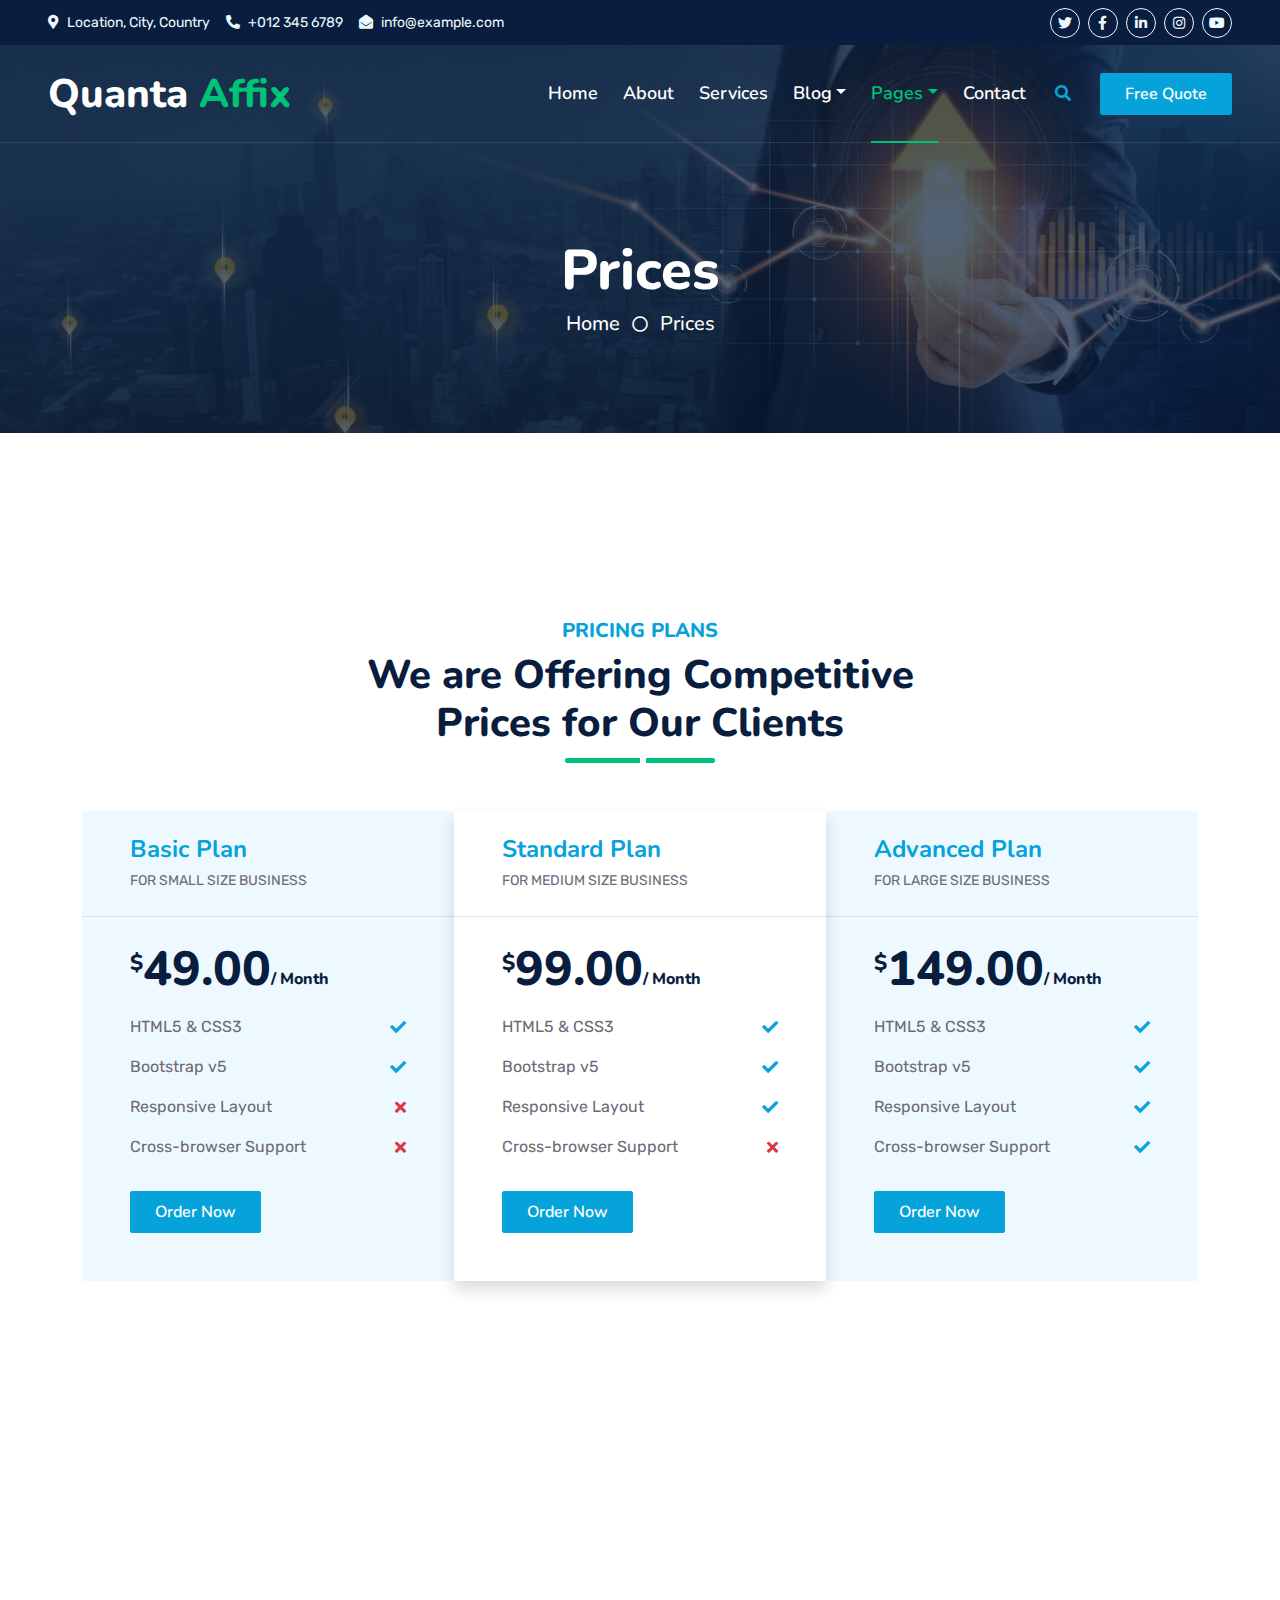
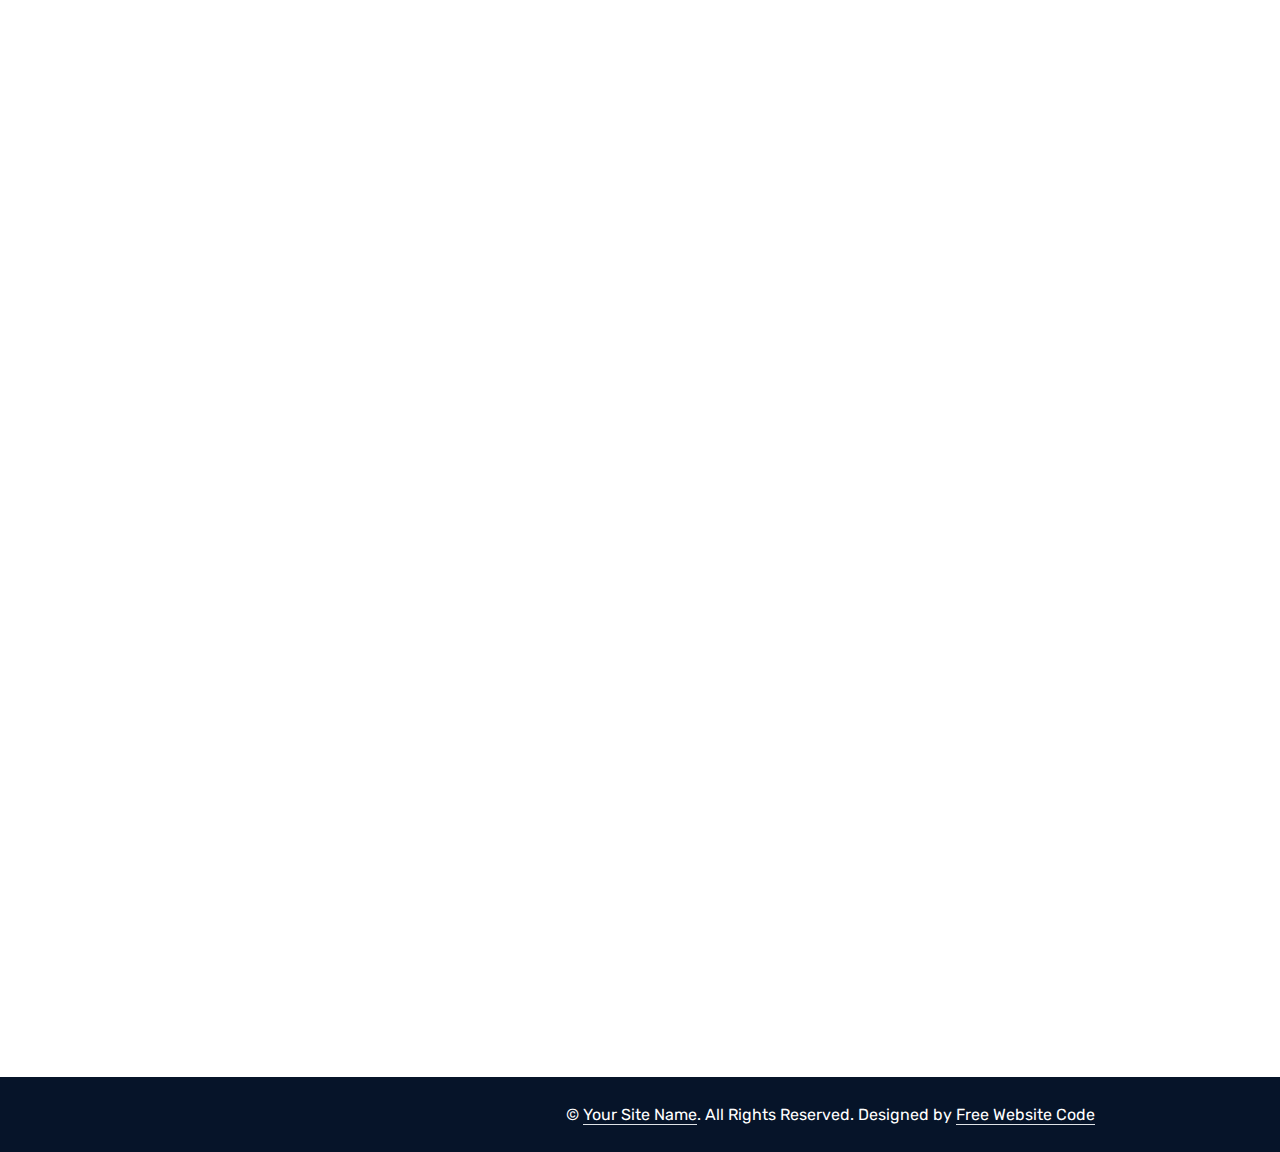
<file: price.html>
<!DOCTYPE html>
<html lang="en">

<head>
    <meta charset="utf-8">
    <title>Startup - Startup Website Template</title>
    <meta content="width=device-width, initial-scale=1.0" name="viewport">
    <meta content="Free HTML Templates" name="keywords">
    <meta content="Free HTML Templates" name="description">

    <!-- Favicon -->
    <link href="img/favicon.ico" rel="icon">

    <!-- Google Web Fonts -->
    <link rel="preconnect" href="https://fonts.googleapis.com">
    <link rel="preconnect" href="https://fonts.gstatic.com" crossorigin>
    <link href="https://fonts.googleapis.com/css2?family=Nunito:wght@400;600;700;800&family=Rubik:wght@400;500;600;700&display=swap" rel="stylesheet">

    <!-- Icon Font Stylesheet -->
    <link href="https://cdnjs.cloudflare.com/ajax/libs/font-awesome/5.10.0/css/all.min.css" rel="stylesheet">
    <link href="https://cdn.jsdelivr.net/npm/bootstrap-icons@1.4.1/font/bootstrap-icons.css" rel="stylesheet">

    <!-- Libraries Stylesheet -->
    <link href="lib/owlcarousel/assets/owl.carousel.min.css" rel="stylesheet">
    <link href="lib/animate/animate.min.css" rel="stylesheet">

    <!-- Customized Bootstrap Stylesheet -->
    <link href="css/bootstrap.min.css" rel="stylesheet">

    <!-- Template Stylesheet -->
    <link href="css/style.css" rel="stylesheet">
</head>

<body>
    <!-- Spinner Start -->
    <div id="spinner" class="show bg-white position-fixed translate-middle w-100 vh-100 top-50 start-50 d-flex align-items-center justify-content-center">
        <div class="spinner"></div>
    </div>
    <!-- Spinner End -->


    <!-- Topbar Start -->
    <div class="container-fluid bg-dark px-5 d-none d-lg-block">
        <div class="row gx-0">
            <div class="col-lg-8 text-center text-lg-start mb-2 mb-lg-0">
                <div class="d-inline-flex align-items-center" style="height: 45px;">
                    <small class="me-3 text-light"><i class="fa fa-map-marker-alt me-2"></i>Location, City, Country</small>
                    <small class="me-3 text-light"><i class="fa fa-phone-alt me-2"></i>+012 345 6789</small>
                    <small class="text-light"><i class="fa fa-envelope-open me-2"></i>info@example.com</small>
                </div>
            </div>
            <div class="col-lg-4 text-center text-lg-end">
                <div class="d-inline-flex align-items-center" style="height: 45px;">
                    <a class="btn btn-sm btn-outline-light btn-sm-square rounded-circle me-2" href="https://freewebsitecode.com/"><i class="fab fa-twitter fw-normal"></i></a>
                    <a class="btn btn-sm btn-outline-light btn-sm-square rounded-circle me-2" href="https://facebook.com/freewebsitecode/"><i class="fab fa-facebook-f fw-normal"></i></a>
                    <a class="btn btn-sm btn-outline-light btn-sm-square rounded-circle me-2" href="https://freewebsitecode.com/"><i class="fab fa-linkedin-in fw-normal"></i></a>
                    <a class="btn btn-sm btn-outline-light btn-sm-square rounded-circle me-2" href="https://freewebsitecode.com/"><i class="fab fa-instagram fw-normal"></i></a>
                    <a class="btn btn-sm btn-outline-light btn-sm-square rounded-circle" href="https://youtube.com/freewebsitecode/"><i class="fab fa-youtube fw-normal"></i></a>
                </div>
            </div>
        </div>
    </div>
    <!-- Topbar End -->


    <!-- Navbar Start -->
    <div class="container-fluid position-relative p-0">
        <nav class="navbar navbar-expand-lg navbar-dark px-5 py-3 py-lg-0">
            <a href="index.html" class="navbar-brand p-0">
                <h1 class="m-0">Quanta <span>Affix</span></h1>
            </a>
            <button class="navbar-toggler" type="button" data-bs-toggle="collapse" data-bs-target="#navbarCollapse">
                <span class="fa fa-bars"></span>
            </button>
            <div class="collapse navbar-collapse" id="navbarCollapse">
                <div class="navbar-nav ms-auto py-0">
                    <a href="index.html" class="nav-item nav-link">Home</a>
                    <a href="about.html" class="nav-item nav-link">About</a>
                    <a href="service.html" class="nav-item nav-link">Services</a>
                    <div class="nav-item dropdown">
                        <a href="#" class="nav-link dropdown-toggle" data-bs-toggle="dropdown">Blog</a>
                        <div class="dropdown-menu m-0">
                            <a href="blog.html" class="dropdown-item">Blog Grid</a>
                            <a href="detail.html" class="dropdown-item">Blog Detail</a>
                        </div>
                    </div>
                    <div class="nav-item dropdown">
                        <a href="#" class="nav-link dropdown-toggle active" data-bs-toggle="dropdown">Pages</a>
                        <div class="dropdown-menu m-0">
                            <a href="price.html" class="dropdown-item active">Pricing Plan</a>
                            <a href="feature.html" class="dropdown-item">Our features</a>
                            <a href="team.html" class="dropdown-item">Team Members</a>
                            <a href="testimonial.html" class="dropdown-item">Testimonial</a>
                            <a href="quote.html" class="dropdown-item">Free Quote</a>
                        </div>
                    </div>
                    <a href="contact.html" class="nav-item nav-link">Contact</a>
                </div>
                <butaton type="button" class="btn text-primary ms-3" data-bs-toggle="modal" data-bs-target="#searchModal"><i class="fa fa-search"></i></butaton>
                <a href="https://freewebsitecode.com/startup-company-website-template" class="btn btn-primary py-2 px-4 ms-3">Free Quote </a>
            </div>
        </nav>

        <div class="container-fluid bg-primary py-5 bg-header" style="margin-bottom: 90px;">
            <div class="row py-5">
                <div class="col-12 pt-lg-5 mt-lg-5 text-center">
                    <h1 class="display-4 text-white animated zoomIn">Prices</h1>
                    <a href="" class="h5 text-white">Home</a>
                    <i class="far fa-circle text-white px-2"></i>
                    <a href="" class="h5 text-white">Prices</a>
                </div>
            </div>
        </div>
    </div>
    <!-- Navbar End -->


    <!-- Full Screen Search Start -->
    <div class="modal fade" id="searchModal" tabindex="-1">
        <div class="modal-dialog modal-fullscreen">
            <div class="modal-content" style="background: rgba(9, 30, 62, .7);">
                <div class="modal-header border-0">
                    <button type="button" class="btn bg-white btn-close" data-bs-dismiss="modal" aria-label="Close"></button>
                </div>
                <div class="modal-body d-flex align-items-center justify-content-center">
                    <div class="input-group" style="max-width: 600px;">
                        <input type="text" class="form-control bg-transparent border-primary p-3" placeholder="Type search keyword">
                        <button class="btn btn-primary px-4"><i class="bi bi-search"></i></button>
                    </div>
                </div>
            </div>
        </div>
    </div>
    <!-- Full Screen Search End -->


    <!-- Pricing Plan Start -->
    <div class="container-fluid py-5 wow fadeInUp" data-wow-delay="0.1s">
        <div class="container py-5">
            <div class="section-title text-center position-relative pb-3 mb-5 mx-auto" style="max-width: 600px;">
                <h5 class="fw-bold text-primary text-uppercase">Pricing Plans</h5>
                <h1 class="mb-0">We are Offering Competitive Prices for Our Clients</h1>
            </div>
            <div class="row g-0">
                <div class="col-lg-4 wow slideInUp" data-wow-delay="0.6s">
                    <div class="bg-light rounded">
                        <div class="border-bottom py-4 px-5 mb-4">
                            <h4 class="text-primary mb-1">Basic Plan</h4>
                            <small class="text-uppercase">For Small Size Business</small>
                        </div>
                        <div class="p-5 pt-0">
                            <h1 class="display-5 mb-3">
                                <small class="align-top" style="font-size: 22px; line-height: 45px;">$</small>49.00<small
                                    class="align-bottom" style="font-size: 16px; line-height: 40px;">/ Month</small>
                            </h1>
                            <div class="d-flex justify-content-between mb-3"><span>HTML5 & CSS3</span><i class="fa fa-check text-primary pt-1"></i></div>
                            <div class="d-flex justify-content-between mb-3"><span>Bootstrap v5</span><i class="fa fa-check text-primary pt-1"></i></div>
                            <div class="d-flex justify-content-between mb-3"><span>Responsive Layout</span><i class="fa fa-times text-danger pt-1"></i></div>
                            <div class="d-flex justify-content-between mb-2"><span>Cross-browser Support</span><i class="fa fa-times text-danger pt-1"></i></div>
                            <a href="" class="btn btn-primary py-2 px-4 mt-4">Order Now</a>
                        </div>
                    </div>
                </div>
                <div class="col-lg-4 wow slideInUp" data-wow-delay="0.3s">
                    <div class="bg-white rounded shadow position-relative" style="z-index: 1;">
                        <div class="border-bottom py-4 px-5 mb-4">
                            <h4 class="text-primary mb-1">Standard Plan</h4>
                            <small class="text-uppercase">For Medium Size Business</small>
                        </div>
                        <div class="p-5 pt-0">
                            <h1 class="display-5 mb-3">
                                <small class="align-top" style="font-size: 22px; line-height: 45px;">$</small>99.00<small
                                    class="align-bottom" style="font-size: 16px; line-height: 40px;">/ Month</small>
                            </h1>
                            <div class="d-flex justify-content-between mb-3"><span>HTML5 & CSS3</span><i class="fa fa-check text-primary pt-1"></i></div>
                            <div class="d-flex justify-content-between mb-3"><span>Bootstrap v5</span><i class="fa fa-check text-primary pt-1"></i></div>
                            <div class="d-flex justify-content-between mb-3"><span>Responsive Layout</span><i class="fa fa-check text-primary pt-1"></i></div>
                            <div class="d-flex justify-content-between mb-2"><span>Cross-browser Support</span><i class="fa fa-times text-danger pt-1"></i></div>
                            <a href="" class="btn btn-primary py-2 px-4 mt-4">Order Now</a>
                        </div>
                    </div>
                </div>
                <div class="col-lg-4 wow slideInUp" data-wow-delay="0.9s">
                    <div class="bg-light rounded">
                        <div class="border-bottom py-4 px-5 mb-4">
                            <h4 class="text-primary mb-1">Advanced Plan</h4>
                            <small class="text-uppercase">For Large Size Business</small>
                        </div>
                        <div class="p-5 pt-0">
                            <h1 class="display-5 mb-3">
                                <small class="align-top" style="font-size: 22px; line-height: 45px;">$</small>149.00<small
                                    class="align-bottom" style="font-size: 16px; line-height: 40px;">/ Month</small>
                            </h1>
                            <div class="d-flex justify-content-between mb-3"><span>HTML5 & CSS3</span><i class="fa fa-check text-primary pt-1"></i></div>
                            <div class="d-flex justify-content-between mb-3"><span>Bootstrap v5</span><i class="fa fa-check text-primary pt-1"></i></div>
                            <div class="d-flex justify-content-between mb-3"><span>Responsive Layout</span><i class="fa fa-check text-primary pt-1"></i></div>
                            <div class="d-flex justify-content-between mb-2"><span>Cross-browser Support</span><i class="fa fa-check text-primary pt-1"></i></div>
                            <a href="" class="btn btn-primary py-2 px-4 mt-4">Order Now</a>
                        </div>
                    </div>
                </div>
            </div>
        </div>
    </div>
    <!-- Pricing Plan End -->


    <!-- Quote Start -->
    <div class="container-fluid py-5 wow fadeInUp" data-wow-delay="0.1s">
        <div class="container py-5">
            <div class="row g-5">
                <div class="col-lg-7">
                    <div class="section-title position-relative pb-3 mb-5">
                        <h5 class="fw-bold text-primary text-uppercase">Request A Quote</h5>
                        <h1 class="mb-0">Need A Free Quote? Please Feel Free to Contact Us</h1>
                    </div>
                    <div class="row gx-3">
                        <div class="col-sm-6 wow zoomIn" data-wow-delay="0.2s">
                            <h5 class="mb-4"><i class="fa fa-reply text-primary me-3"></i>Reply within 24 hours</h5>
                        </div>
                        <div class="col-sm-6 wow zoomIn" data-wow-delay="0.4s">
                            <h5 class="mb-4"><i class="fa fa-phone-alt text-primary me-3"></i>24 hrs telephone support</h5>
                        </div>
                    </div>
                    <p class="mb-4">Eirmod sed tempor lorem ut dolores. Aliquyam sit sadipscing kasd ipsum. Dolor ea et dolore et at sea ea at dolor, justo ipsum duo rebum sea invidunt voluptua. Eos vero eos vero ea et dolore eirmod et. Dolores diam duo invidunt lorem. Elitr ut dolores magna sit. Sea dolore sanctus sed et. Takimata takimata sanctus sed.</p>
                    <div class="d-flex align-items-center mt-2 wow zoomIn" data-wow-delay="0.6s">
                        <div class="bg-primary d-flex align-items-center justify-content-center rounded" style="width: 60px; height: 60px;">
                            <i class="fa fa-phone-alt text-white"></i>
                        </div>
                        <div class="ps-4">
                            <h5 class="mb-2">Call to ask any question</h5>
                            <h4 class="text-primary mb-0">+012 345 6789</h4>
                        </div>
                    </div>
                </div>
                <div class="col-lg-5">
                    <div class="bg-primary rounded h-100 d-flex align-items-center p-5 wow zoomIn" data-wow-delay="0.9s">
                        <form>
                            <div class="row g-3">
                                <div class="col-xl-12">
                                    <input type="text" class="form-control bg-light border-0" placeholder="Your Name" style="height: 55px;">
                                </div>
                                <div class="col-12">
                                    <input type="email" class="form-control bg-light border-0" placeholder="Your Email" style="height: 55px;">
                                </div>
                                <div class="col-12">
                                    <select class="form-select bg-light border-0" style="height: 55px;">
                                        <option selected>Select A Service</option>
                                        <option value="1">Service 1</option>
                                        <option value="2">Service 2</option>
                                        <option value="3">Service 3</option>
                                    </select>
                                </div>
                                <div class="col-12">
                                    <textarea class="form-control bg-light border-0" rows="3" placeholder="Message"></textarea>
                                </div>
                                <div class="col-12">
                                    <button class="btn btn-dark w-100 py-3" type="submit">Request A Quote</button>
                                </div>
                            </div>
                        </form>
                    </div>
                </div>
            </div>
        </div>
    </div>
    <!-- Quote End -->


    <!-- Vendor Start -->
    <div class="container-fluid py-5 wow fadeInUp" data-wow-delay="0.1s">
        <div class="container py-5 mb-5">
            <div class="bg-white">
                <div class="owl-carousel vendor-carousel">
                    <img src="img/vendor-1.jpg" alt="">
                    <img src="img/vendor-2.jpg" alt="">
                    <img src="img/vendor-3.jpg" alt="">
                    <img src="img/vendor-4.jpg" alt="">
                    <img src="img/vendor-5.jpg" alt="">
                    <img src="img/vendor-6.jpg" alt="">
                    <img src="img/vendor-7.jpg" alt="">
                    <img src="img/vendor-8.jpg" alt="">
                    <img src="img/vendor-9.jpg" alt="">
                </div>
            </div>
        </div>
    </div>
    <!-- Vendor End -->
    

    <!-- Footer Start -->
    <div class="container-fluid bg-dark text-light mt-5 wow fadeInUp" data-wow-delay="0.1s">
        <div class="container">
            <div class="row gx-5">
                <div class="col-lg-4 col-md-6 footer-about">
                    <div class="d-flex flex-column align-items-center justify-content-center text-center h-100 bg-primary p-4">
                        <a href="index.html" class="navbar-brand">
                            <h1 class="m-0 text-white"><i class="fa fa-user-tie me-2"></i>Startup</h1>
                        </a>
                        <p class="mt-3 mb-4">Lorem diam sit erat dolor elitr et, diam lorem justo amet clita stet eos sit. Elitr dolor duo lorem, elitr clita ipsum sea. Diam amet erat lorem stet eos. Diam amet et kasd eos duo.</p>
                        <form action="">
                            <div class="input-group">
                                <input type="text" class="form-control border-white p-3" placeholder="Your Email">
                                <button class="btn btn-dark">Sign Up</button>
                            </div>
                        </form>
                    </div>
                </div>
                <div class="col-lg-8 col-md-6">
                    <div class="row gx-5">
                        <div class="col-lg-4 col-md-12 pt-5 mb-5">
                            <div class="section-title section-title-sm position-relative pb-3 mb-4">
                                <h3 class="text-light mb-0">Get In Touch</h3>
                            </div>
                            <div class="d-flex mb-2">
                                <i class="bi bi-geo-alt text-primary me-2"></i>
                                <p class="mb-0">Location, City, Country</p>
                            </div>
                            <div class="d-flex mb-2">
                                <i class="bi bi-envelope-open text-primary me-2"></i>
                                <p class="mb-0">info@example.com</p>
                            </div>
                            <div class="d-flex mb-2">
                                <i class="bi bi-telephone text-primary me-2"></i>
                                <p class="mb-0">+012 345 67890</p>
                            </div>
                            <div class="d-flex mt-4">
                                <a class="btn btn-primary btn-square me-2" href="https://freewebsitecode.com"><i class="fab fa-twitter fw-normal"></i></a>
                                <a class="btn btn-primary btn-square me-2" href="https://facebook.com/freewebsitecode/"><i class="fab fa-facebook-f fw-normal"></i></a>
                                <a class="btn btn-primary btn-square me-2" href="https://freewebsitecode.com"><i class="fab fa-linkedin-in fw-normal"></i></a>
                                <a class="btn btn-primary btn-square" href="https://youtube.com/freewebsitecode/"><i class="fab fa-youtube fw-normal"></i></a>
                            </div>
                        </div>
                        <div class="col-lg-4 col-md-12 pt-0 pt-lg-5 mb-5">
                            <div class="section-title section-title-sm position-relative pb-3 mb-4">
                                <h3 class="text-light mb-0">Quick Links</h3>
                            </div>
                            <div class="link-animated d-flex flex-column justify-content-start">
                                <a class="text-light mb-2" href="#"><i class="bi bi-arrow-right text-primary me-2"></i>Home</a>
                                <a class="text-light mb-2" href="#"><i class="bi bi-arrow-right text-primary me-2"></i>About Us</a>
                                <a class="text-light mb-2" href="#"><i class="bi bi-arrow-right text-primary me-2"></i>Our Services</a>
                                <a class="text-light mb-2" href="#"><i class="bi bi-arrow-right text-primary me-2"></i>Meet The Team</a>
                                <a class="text-light mb-2" href="#"><i class="bi bi-arrow-right text-primary me-2"></i>Latest Blog</a>
                                <a class="text-light" href="#"><i class="bi bi-arrow-right text-primary me-2"></i>Contact Us</a>
                            </div>
                        </div>
                        <div class="col-lg-4 col-md-12 pt-0 pt-lg-5 mb-5">
                            <div class="section-title section-title-sm position-relative pb-3 mb-4">
                                <h3 class="text-light mb-0">Popular Links</h3>
                            </div>
                            <div class="link-animated d-flex flex-column justify-content-start">
                                <a class="text-light mb-2" href="#"><i class="bi bi-arrow-right text-primary me-2"></i>Home</a>
                                <a class="text-light mb-2" href="#"><i class="bi bi-arrow-right text-primary me-2"></i>About Us</a>
                                <a class="text-light mb-2" href="#"><i class="bi bi-arrow-right text-primary me-2"></i>Our Services</a>
                                <a class="text-light mb-2" href="#"><i class="bi bi-arrow-right text-primary me-2"></i>Meet The Team</a>
                                <a class="text-light mb-2" href="#"><i class="bi bi-arrow-right text-primary me-2"></i>Latest Blog</a>
                                <a class="text-light" href="#"><i class="bi bi-arrow-right text-primary me-2"></i>Contact Us</a>
                            </div>
                        </div>
                    </div>
                </div>
            </div>
        </div>
    </div>
    <div class="container-fluid text-white" style="background: #061429;">
        <div class="container text-center">
            <div class="row justify-content-end">
                <div class="col-lg-8 col-md-6">
                    <div class="d-flex align-items-center justify-content-center" style="height: 75px;">
                        <p class="mb-0">&copy; <a class="text-white border-bottom" href="https://freewebsitecode.com">Your Site Name</a>. All Rights Reserved. 
						
						
						Designed by <a class="text-white border-bottom" href="https://freewebsitecode.com">Free Website Code</a></p>
                    </div>
                </div>
            </div>
        </div>
    </div>
    <!-- Footer End -->


    <!-- Back to Top -->
    <a href="#" class="btn btn-lg btn-primary btn-lg-square rounded back-to-top"><i class="bi bi-arrow-up"></i></a>


    <!-- JavaScript Libraries -->
    <script src="https://code.jquery.com/jquery-3.4.1.min.js"></script>
    <script src="https://cdn.jsdelivr.net/npm/bootstrap@5.0.0/dist/js/bootstrap.bundle.min.js"></script>
    <script src="lib/wow/wow.min.js"></script>
    <script src="lib/easing/easing.min.js"></script>
    <script src="lib/waypoints/waypoints.min.js"></script>
    <script src="lib/counterup/counterup.min.js"></script>
    <script src="lib/owlcarousel/owl.carousel.min.js"></script>

    <!-- Template Javascript -->
    <script src="js/main.js"></script>
</body>

</html>
</file>
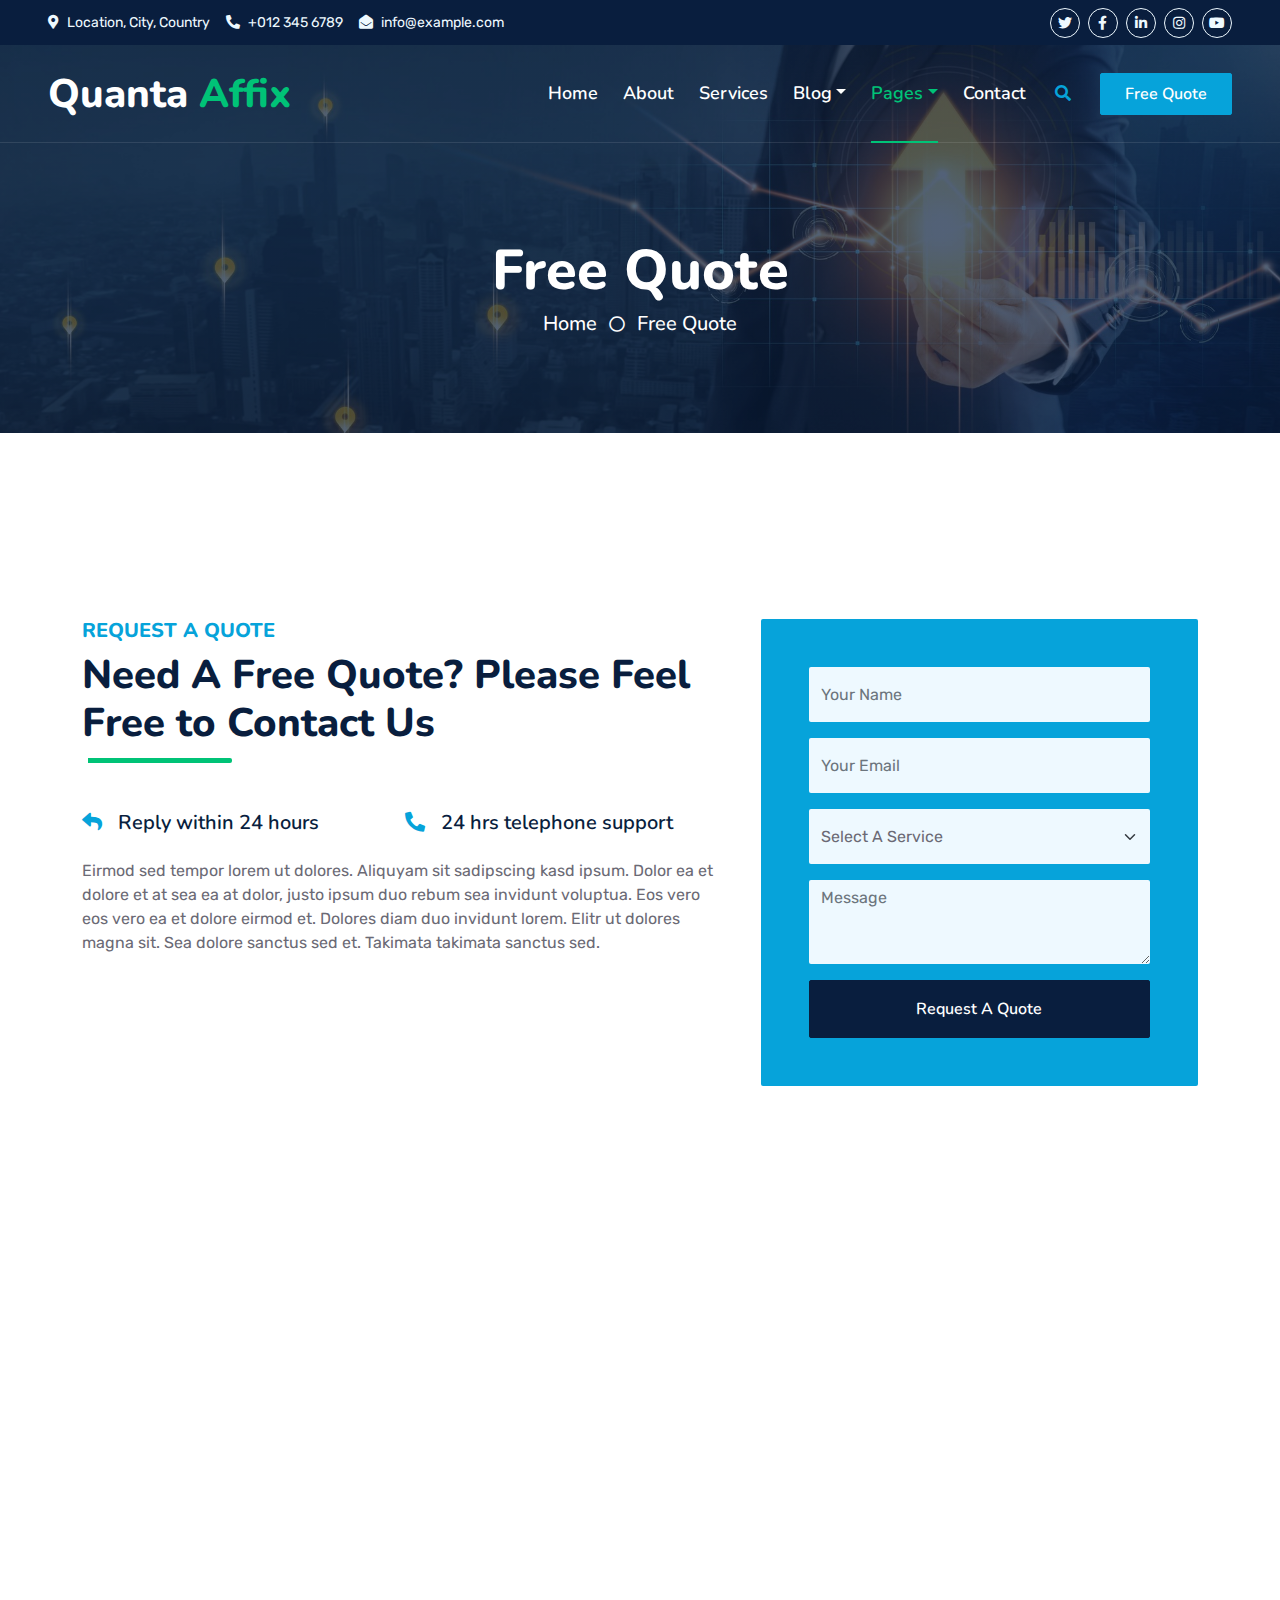
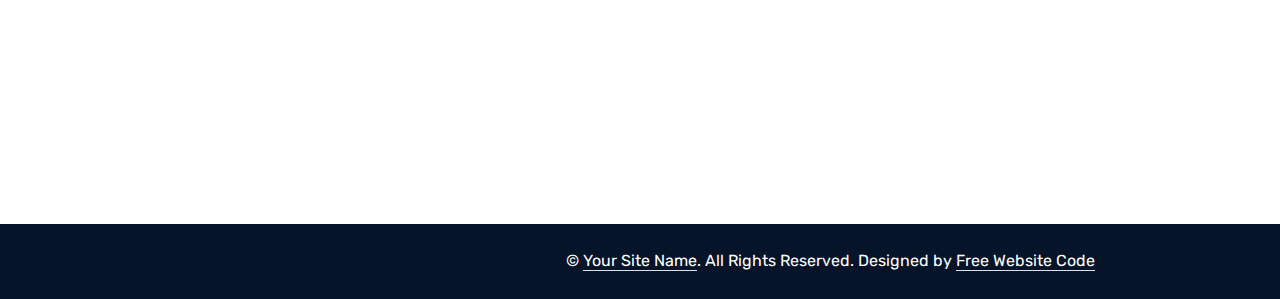
<file: quote.html>
<!DOCTYPE html>
<html lang="en">

<head>
    <meta charset="utf-8">
    <title>Startup - Startup Website Template</title>
    <meta content="width=device-width, initial-scale=1.0" name="viewport">
    <meta content="Free HTML Templates" name="keywords">
    <meta content="Free HTML Templates" name="description">

    <!-- Favicon -->
    <link href="img/favicon.ico" rel="icon">

    <!-- Google Web Fonts -->
    <link rel="preconnect" href="https://fonts.googleapis.com">
    <link rel="preconnect" href="https://fonts.gstatic.com" crossorigin>
    <link href="https://fonts.googleapis.com/css2?family=Nunito:wght@400;600;700;800&family=Rubik:wght@400;500;600;700&display=swap" rel="stylesheet">

    <!-- Icon Font Stylesheet -->
    <link href="https://cdnjs.cloudflare.com/ajax/libs/font-awesome/5.10.0/css/all.min.css" rel="stylesheet">
    <link href="https://cdn.jsdelivr.net/npm/bootstrap-icons@1.4.1/font/bootstrap-icons.css" rel="stylesheet">

    <!-- Libraries Stylesheet -->
    <link href="lib/owlcarousel/assets/owl.carousel.min.css" rel="stylesheet">
    <link href="lib/animate/animate.min.css" rel="stylesheet">

    <!-- Customized Bootstrap Stylesheet -->
    <link href="css/bootstrap.min.css" rel="stylesheet">

    <!-- Template Stylesheet -->
    <link href="css/style.css" rel="stylesheet">
</head>

<body>
    <!-- Spinner Start -->
    <div id="spinner" class="show bg-white position-fixed translate-middle w-100 vh-100 top-50 start-50 d-flex align-items-center justify-content-center">
        <div class="spinner"></div>
    </div>
    <!-- Spinner End -->


    <!-- Topbar Start -->
    <div class="container-fluid bg-dark px-5 d-none d-lg-block">
        <div class="row gx-0">
            <div class="col-lg-8 text-center text-lg-start mb-2 mb-lg-0">
                <div class="d-inline-flex align-items-center" style="height: 45px;">
                    <small class="me-3 text-light"><i class="fa fa-map-marker-alt me-2"></i>Location, City, Country</small>
                    <small class="me-3 text-light"><i class="fa fa-phone-alt me-2"></i>+012 345 6789</small>
                    <small class="text-light"><i class="fa fa-envelope-open me-2"></i>info@example.com</small>
                </div>
            </div>
            <div class="col-lg-4 text-center text-lg-end">
                <div class="d-inline-flex align-items-center" style="height: 45px;">
                    <a class="btn btn-sm btn-outline-light btn-sm-square rounded-circle me-2" href="https://freewebsitecode.com/"><i class="fab fa-twitter fw-normal"></i></a>
                    <a class="btn btn-sm btn-outline-light btn-sm-square rounded-circle me-2" href="https://facebook.com/freewebsitecode/"><i class="fab fa-facebook-f fw-normal"></i></a>
                    <a class="btn btn-sm btn-outline-light btn-sm-square rounded-circle me-2" href="https://freewebsitecode.com/"><i class="fab fa-linkedin-in fw-normal"></i></a>
                    <a class="btn btn-sm btn-outline-light btn-sm-square rounded-circle me-2" href="https://freewebsitecode.com/"><i class="fab fa-instagram fw-normal"></i></a>
                    <a class="btn btn-sm btn-outline-light btn-sm-square rounded-circle" href="https://youtube.com/freewebsitecode/"><i class="fab fa-youtube fw-normal"></i></a>
                </div>
            </div>
        </div>
    </div>
    <!-- Topbar End -->


    <!-- Navbar Start -->
    <div class="container-fluid position-relative p-0">
        <nav class="navbar navbar-expand-lg navbar-dark px-5 py-3 py-lg-0">
            <a href="index.html" class="navbar-brand p-0">
                <h1 class="m-0">Quanta <span>Affix</span></h1>
            </a>
            <button class="navbar-toggler" type="button" data-bs-toggle="collapse" data-bs-target="#navbarCollapse">
                <span class="fa fa-bars"></span>
            </button>
            <div class="collapse navbar-collapse" id="navbarCollapse">
                <div class="navbar-nav ms-auto py-0">
                    <a href="index.html" class="nav-item nav-link">Home</a>
                    <a href="about.html" class="nav-item nav-link">About</a>
                    <a href="service.html" class="nav-item nav-link">Services</a>
                    <div class="nav-item dropdown">
                        <a href="#" class="nav-link dropdown-toggle" data-bs-toggle="dropdown">Blog</a>
                        <div class="dropdown-menu m-0">
                            <a href="blog.html" class="dropdown-item">Blog Grid</a>
                            <a href="detail.html" class="dropdown-item">Blog Detail</a>
                        </div>
                    </div>
                    <div class="nav-item dropdown">
                        <a href="#" class="nav-link dropdown-toggle active" data-bs-toggle="dropdown">Pages</a>
                        <div class="dropdown-menu m-0">
                            <a href="price.html" class="dropdown-item">Pricing Plan</a>
                            <a href="feature.html" class="dropdown-item">Our features</a>
                            <a href="team.html" class="dropdown-item">Team Members</a>
                            <a href="testimonial.html" class="dropdown-item">Testimonial</a>
                            <a href="quote.html" class="dropdown-item active">Free Quote</a>
                        </div>
                    </div>
                    <a href="contact.html" class="nav-item nav-link">Contact</a>
                </div>
                <butaton type="button" class="btn text-primary ms-3" data-bs-toggle="modal" data-bs-target="#searchModal"><i class="fa fa-search"></i></butaton>
                <a href="https://freewebsitecode.com/startup-company-website-template" class="btn btn-primary py-2 px-4 ms-3">Free Quote </a>
            </div>
        </nav>

        <div class="container-fluid bg-primary py-5 bg-header" style="margin-bottom: 90px;">
            <div class="row py-5">
                <div class="col-12 pt-lg-5 mt-lg-5 text-center">
                    <h1 class="display-4 text-white animated zoomIn">Free Quote</h1>
                    <a href="" class="h5 text-white">Home</a>
                    <i class="far fa-circle text-white px-2"></i>
                    <a href="" class="h5 text-white">Free Quote</a>
                </div>
            </div>
        </div>
    </div>
    <!-- Navbar End -->


    <!-- Full Screen Search Start -->
    <div class="modal fade" id="searchModal" tabindex="-1">
        <div class="modal-dialog modal-fullscreen">
            <div class="modal-content" style="background: rgba(9, 30, 62, .7);">
                <div class="modal-header border-0">
                    <button type="button" class="btn bg-white btn-close" data-bs-dismiss="modal" aria-label="Close"></button>
                </div>
                <div class="modal-body d-flex align-items-center justify-content-center">
                    <div class="input-group" style="max-width: 600px;">
                        <input type="text" class="form-control bg-transparent border-primary p-3" placeholder="Type search keyword">
                        <button class="btn btn-primary px-4"><i class="bi bi-search"></i></button>
                    </div>
                </div>
            </div>
        </div>
    </div>
    <!-- Full Screen Search End -->


    <!-- Quote Start -->
    <div class="container-fluid py-5 wow fadeInUp" data-wow-delay="0.1s">
        <div class="container py-5">
            <div class="row g-5">
                <div class="col-lg-7">
                    <div class="section-title position-relative pb-3 mb-5">
                        <h5 class="fw-bold text-primary text-uppercase">Request A Quote</h5>
                        <h1 class="mb-0">Need A Free Quote? Please Feel Free to Contact Us</h1>
                    </div>
                    <div class="row gx-3">
                        <div class="col-sm-6 wow zoomIn" data-wow-delay="0.2s">
                            <h5 class="mb-4"><i class="fa fa-reply text-primary me-3"></i>Reply within 24 hours</h5>
                        </div>
                        <div class="col-sm-6 wow zoomIn" data-wow-delay="0.4s">
                            <h5 class="mb-4"><i class="fa fa-phone-alt text-primary me-3"></i>24 hrs telephone support</h5>
                        </div>
                    </div>
                    <p class="mb-4">Eirmod sed tempor lorem ut dolores. Aliquyam sit sadipscing kasd ipsum. Dolor ea et dolore et at sea ea at dolor, justo ipsum duo rebum sea invidunt voluptua. Eos vero eos vero ea et dolore eirmod et. Dolores diam duo invidunt lorem. Elitr ut dolores magna sit. Sea dolore sanctus sed et. Takimata takimata sanctus sed.</p>
                    <div class="d-flex align-items-center mt-2 wow zoomIn" data-wow-delay="0.6s">
                        <div class="bg-primary d-flex align-items-center justify-content-center rounded" style="width: 60px; height: 60px;">
                            <i class="fa fa-phone-alt text-white"></i>
                        </div>
                        <div class="ps-4">
                            <h5 class="mb-2">Call to ask any question</h5>
                            <h4 class="text-primary mb-0">+012 345 6789</h4>
                        </div>
                    </div>
                </div>
                <div class="col-lg-5">
                    <div class="bg-primary rounded h-100 d-flex align-items-center p-5 wow zoomIn" data-wow-delay="0.9s">
                        <form>
                            <div class="row g-3">
                                <div class="col-xl-12">
                                    <input type="text" class="form-control bg-light border-0" placeholder="Your Name" style="height: 55px;">
                                </div>
                                <div class="col-12">
                                    <input type="email" class="form-control bg-light border-0" placeholder="Your Email" style="height: 55px;">
                                </div>
                                <div class="col-12">
                                    <select class="form-select bg-light border-0" style="height: 55px;">
                                        <option selected>Select A Service</option>
                                        <option value="1">Service 1</option>
                                        <option value="2">Service 2</option>
                                        <option value="3">Service 3</option>
                                    </select>
                                </div>
                                <div class="col-12">
                                    <textarea class="form-control bg-light border-0" rows="3" placeholder="Message"></textarea>
                                </div>
                                <div class="col-12">
                                    <button class="btn btn-dark w-100 py-3" type="submit">Request A Quote</button>
                                </div>
                            </div>
                        </form>
                    </div>
                </div>
            </div>
        </div>
    </div>
    <!-- Quote End -->


    <!-- Vendor Start -->
    <div class="container-fluid py-5 wow fadeInUp" data-wow-delay="0.1s">
        <div class="container py-5 mb-5">
            <div class="bg-white">
                <div class="owl-carousel vendor-carousel">
                    <img src="img/vendor-1.jpg" alt="">
                    <img src="img/vendor-2.jpg" alt="">
                    <img src="img/vendor-3.jpg" alt="">
                    <img src="img/vendor-4.jpg" alt="">
                    <img src="img/vendor-5.jpg" alt="">
                    <img src="img/vendor-6.jpg" alt="">
                    <img src="img/vendor-7.jpg" alt="">
                    <img src="img/vendor-8.jpg" alt="">
                    <img src="img/vendor-9.jpg" alt="">
                </div>
            </div>
        </div>
    </div>
    <!-- Vendor End -->
    

    <!-- Footer Start -->
    <div class="container-fluid bg-dark text-light mt-5 wow fadeInUp" data-wow-delay="0.1s">
        <div class="container">
            <div class="row gx-5">
                <div class="col-lg-4 col-md-6 footer-about">
                    <div class="d-flex flex-column align-items-center justify-content-center text-center h-100 bg-primary p-4">
                        <a href="index.html" class="navbar-brand">
                            <h1 class="m-0 text-white"><i class="fa fa-user-tie me-2"></i>Startup</h1>
                        </a>
                        <p class="mt-3 mb-4">Lorem diam sit erat dolor elitr et, diam lorem justo amet clita stet eos sit. Elitr dolor duo lorem, elitr clita ipsum sea. Diam amet erat lorem stet eos. Diam amet et kasd eos duo.</p>
                        <form action="">
                            <div class="input-group">
                                <input type="text" class="form-control border-white p-3" placeholder="Your Email">
                                <button class="btn btn-dark">Sign Up</button>
                            </div>
                        </form>
                    </div>
                </div>
                <div class="col-lg-8 col-md-6">
                    <div class="row gx-5">
                        <div class="col-lg-4 col-md-12 pt-5 mb-5">
                            <div class="section-title section-title-sm position-relative pb-3 mb-4">
                                <h3 class="text-light mb-0">Get In Touch</h3>
                            </div>
                            <div class="d-flex mb-2">
                                <i class="bi bi-geo-alt text-primary me-2"></i>
                                <p class="mb-0">Location, City, Country</p>
                            </div>
                            <div class="d-flex mb-2">
                                <i class="bi bi-envelope-open text-primary me-2"></i>
                                <p class="mb-0">info@example.com</p>
                            </div>
                            <div class="d-flex mb-2">
                                <i class="bi bi-telephone text-primary me-2"></i>
                                <p class="mb-0">+012 345 67890</p>
                            </div>
                            <div class="d-flex mt-4">
                                <a class="btn btn-primary btn-square me-2" href="https://freewebsitecode.com"><i class="fab fa-twitter fw-normal"></i></a>
                                <a class="btn btn-primary btn-square me-2" href="https://facebook.com/freewebsitecode/"><i class="fab fa-facebook-f fw-normal"></i></a>
                                <a class="btn btn-primary btn-square me-2" href="https://freewebsitecode.com"><i class="fab fa-linkedin-in fw-normal"></i></a>
                                <a class="btn btn-primary btn-square" href="https://youtube.com/freewebsitecode/"><i class="fab fa-youtube fw-normal"></i></a>
                            </div>
                        </div>
                        <div class="col-lg-4 col-md-12 pt-0 pt-lg-5 mb-5">
                            <div class="section-title section-title-sm position-relative pb-3 mb-4">
                                <h3 class="text-light mb-0">Quick Links</h3>
                            </div>
                            <div class="link-animated d-flex flex-column justify-content-start">
                                <a class="text-light mb-2" href="#"><i class="bi bi-arrow-right text-primary me-2"></i>Home</a>
                                <a class="text-light mb-2" href="#"><i class="bi bi-arrow-right text-primary me-2"></i>About Us</a>
                                <a class="text-light mb-2" href="#"><i class="bi bi-arrow-right text-primary me-2"></i>Our Services</a>
                                <a class="text-light mb-2" href="#"><i class="bi bi-arrow-right text-primary me-2"></i>Meet The Team</a>
                                <a class="text-light mb-2" href="#"><i class="bi bi-arrow-right text-primary me-2"></i>Latest Blog</a>
                                <a class="text-light" href="#"><i class="bi bi-arrow-right text-primary me-2"></i>Contact Us</a>
                            </div>
                        </div>
                        <div class="col-lg-4 col-md-12 pt-0 pt-lg-5 mb-5">
                            <div class="section-title section-title-sm position-relative pb-3 mb-4">
                                <h3 class="text-light mb-0">Popular Links</h3>
                            </div>
                            <div class="link-animated d-flex flex-column justify-content-start">
                                <a class="text-light mb-2" href="#"><i class="bi bi-arrow-right text-primary me-2"></i>Home</a>
                                <a class="text-light mb-2" href="#"><i class="bi bi-arrow-right text-primary me-2"></i>About Us</a>
                                <a class="text-light mb-2" href="#"><i class="bi bi-arrow-right text-primary me-2"></i>Our Services</a>
                                <a class="text-light mb-2" href="#"><i class="bi bi-arrow-right text-primary me-2"></i>Meet The Team</a>
                                <a class="text-light mb-2" href="#"><i class="bi bi-arrow-right text-primary me-2"></i>Latest Blog</a>
                                <a class="text-light" href="#"><i class="bi bi-arrow-right text-primary me-2"></i>Contact Us</a>
                            </div>
                        </div>
                    </div>
                </div>
            </div>
        </div>
    </div>
    <div class="container-fluid text-white" style="background: #061429;">
        <div class="container text-center">
            <div class="row justify-content-end">
                <div class="col-lg-8 col-md-6">
                    <div class="d-flex align-items-center justify-content-center" style="height: 75px;">
                        <p class="mb-0">&copy; <a class="text-white border-bottom" href="https://freewebsitecode.com">Your Site Name</a>. All Rights Reserved. 
						
						
						Designed by <a class="text-white border-bottom" href="https://freewebsitecode.com">Free Website Code</a></p>
                    </div>
                </div>
            </div>
        </div>
    </div>
    <!-- Footer End -->


    <!-- Back to Top -->
    <a href="#" class="btn btn-lg btn-primary btn-lg-square rounded back-to-top"><i class="bi bi-arrow-up"></i></a>


    <!-- JavaScript Libraries -->
    <script src="https://code.jquery.com/jquery-3.4.1.min.js"></script>
    <script src="https://cdn.jsdelivr.net/npm/bootstrap@5.0.0/dist/js/bootstrap.bundle.min.js"></script>
    <script src="lib/wow/wow.min.js"></script>
    <script src="lib/easing/easing.min.js"></script>
    <script src="lib/waypoints/waypoints.min.js"></script>
    <script src="lib/counterup/counterup.min.js"></script>
    <script src="lib/owlcarousel/owl.carousel.min.js"></script>

    <!-- Template Javascript -->
    <script src="js/main.js"></script>
</body>

</html>
</file>
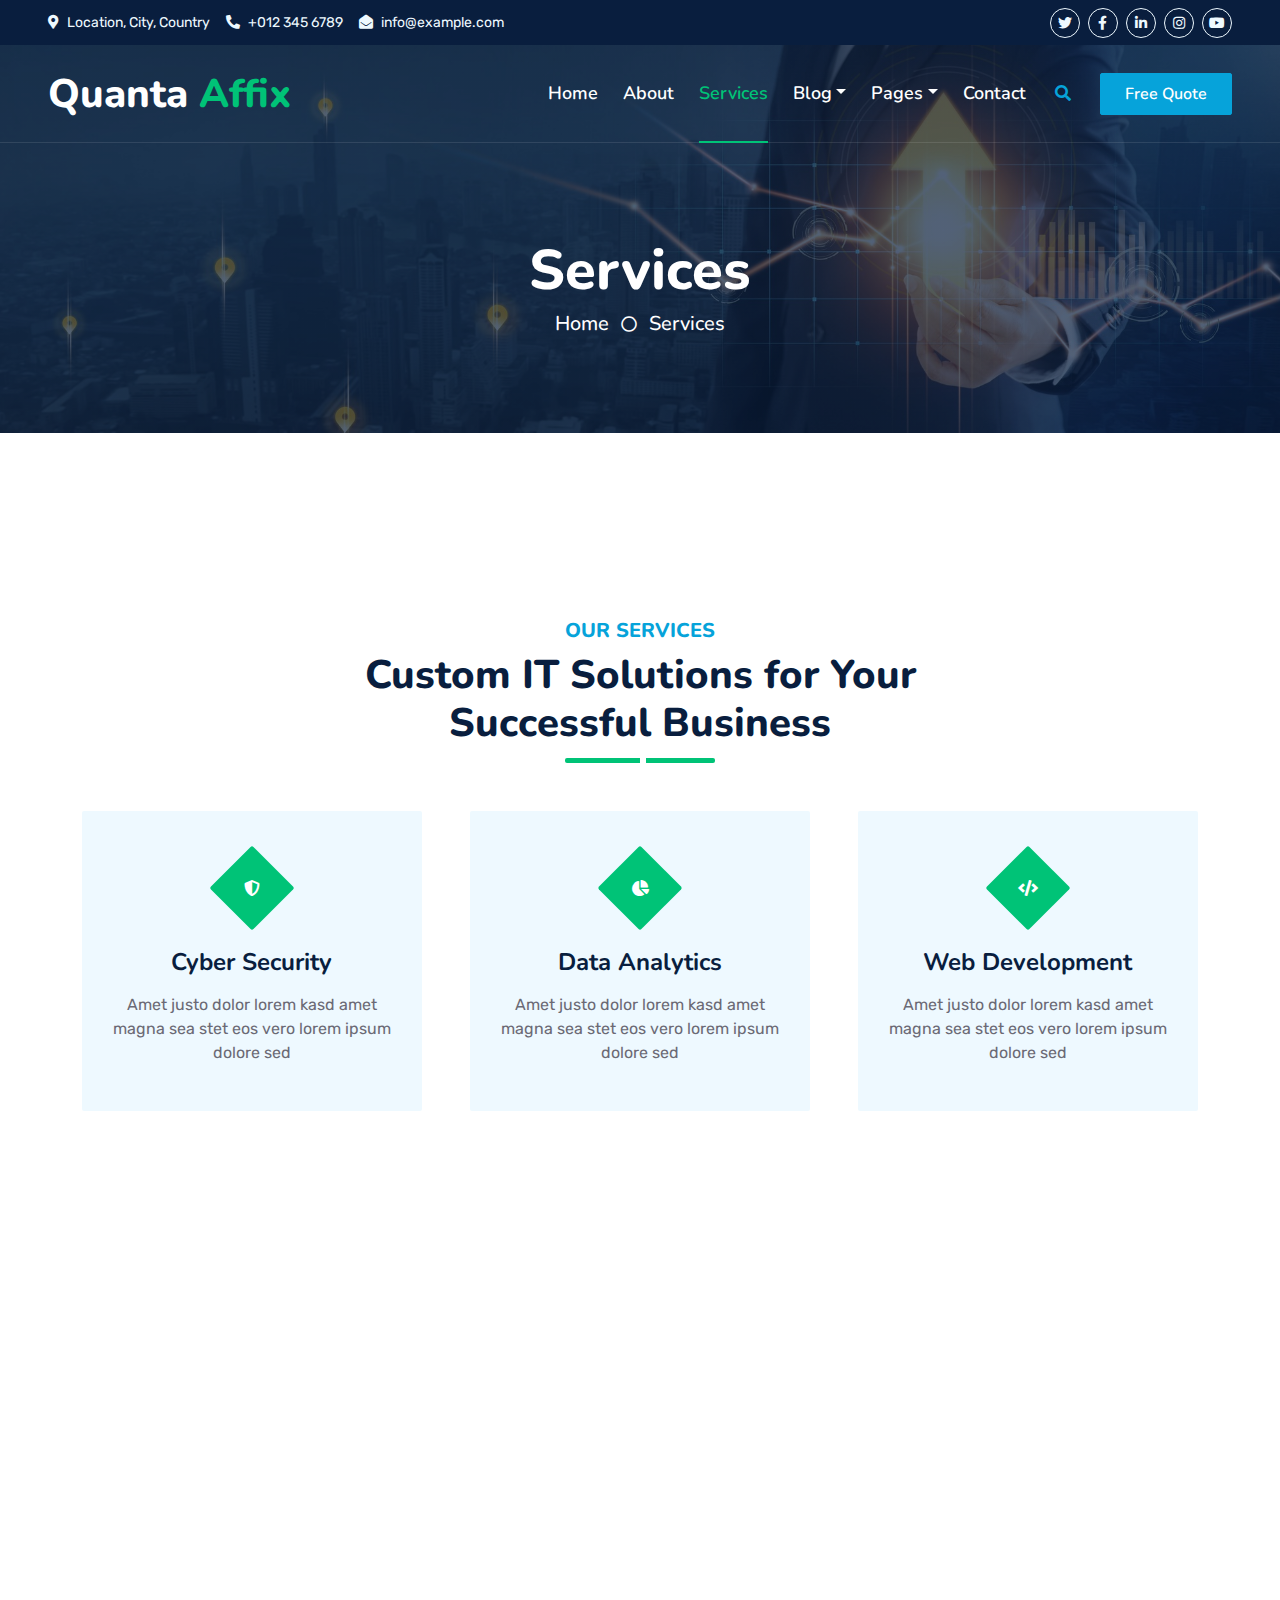
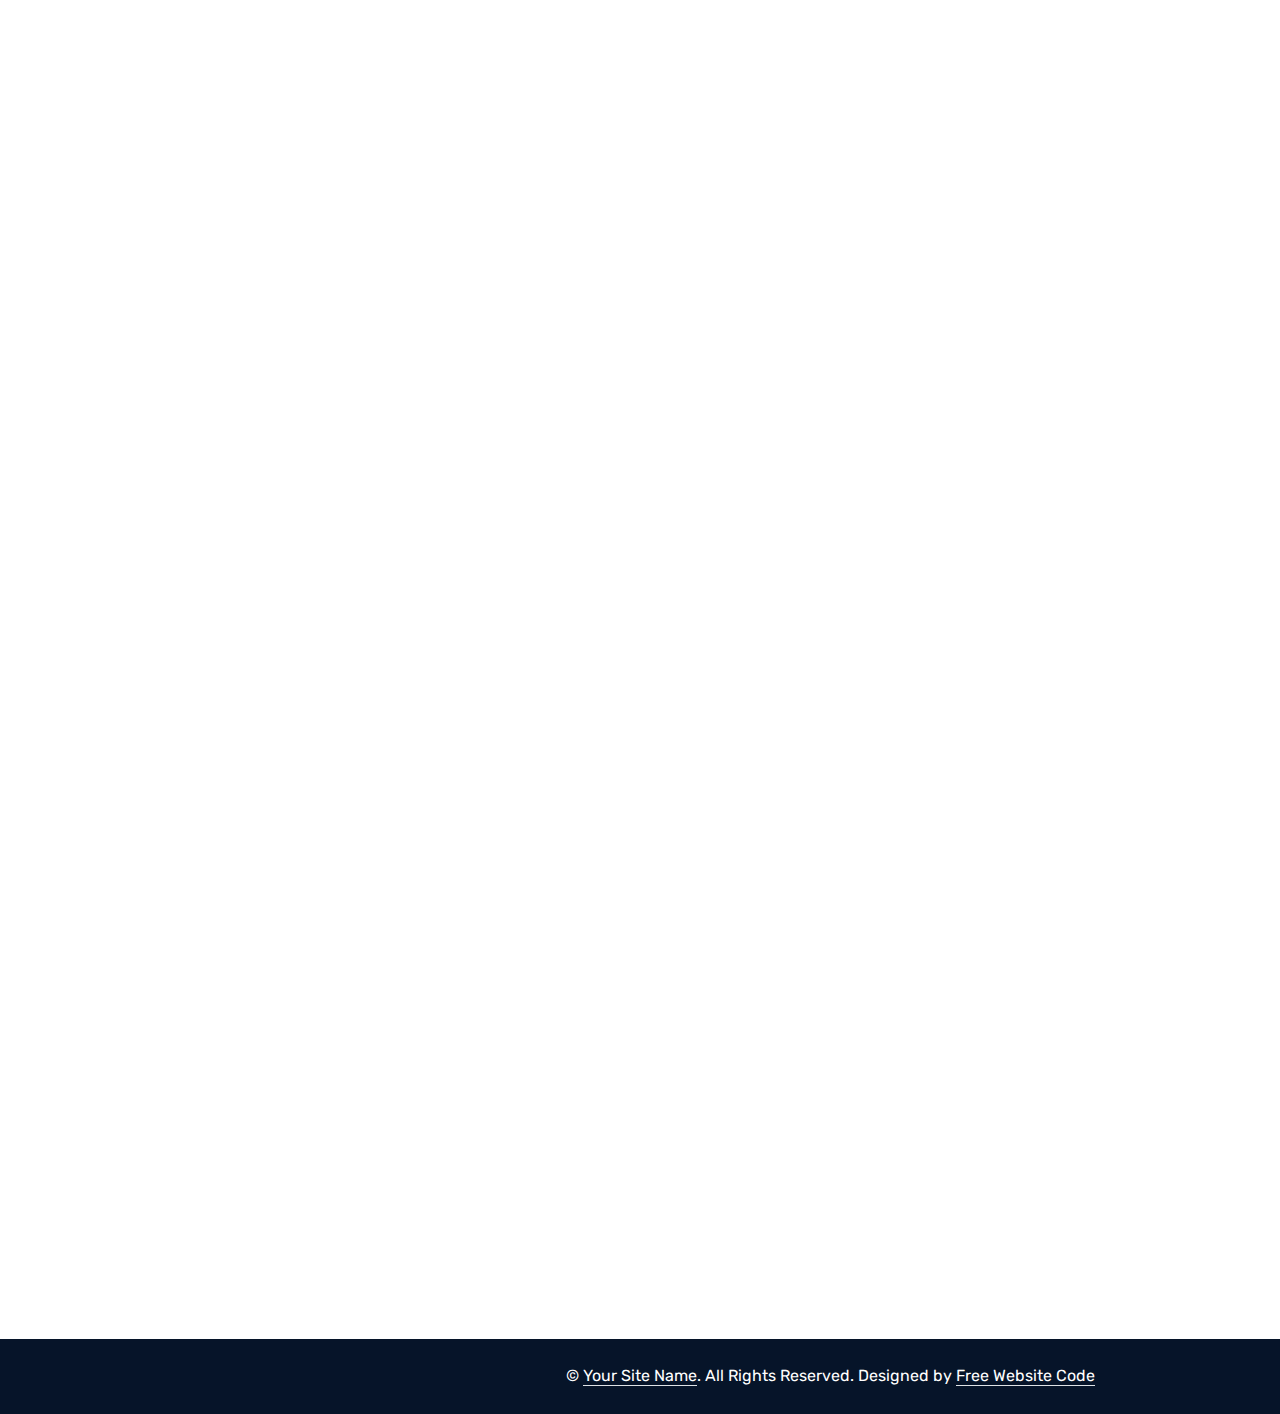
<file: service.html>
<!DOCTYPE html>
<html lang="en">

<head>
    <meta charset="utf-8">
    <title>Startup - Startup Website Template</title>
    <meta content="width=device-width, initial-scale=1.0" name="viewport">
    <meta content="Free HTML Templates" name="keywords">
    <meta content="Free HTML Templates" name="description">

    <!-- Favicon -->
    <link href="img/favicon.ico" rel="icon">

    <!-- Google Web Fonts -->
    <link rel="preconnect" href="https://fonts.googleapis.com">
    <link rel="preconnect" href="https://fonts.gstatic.com" crossorigin>
    <link href="https://fonts.googleapis.com/css2?family=Nunito:wght@400;600;700;800&family=Rubik:wght@400;500;600;700&display=swap" rel="stylesheet">

    <!-- Icon Font Stylesheet -->
    <link href="https://cdnjs.cloudflare.com/ajax/libs/font-awesome/5.10.0/css/all.min.css" rel="stylesheet">
    <link href="https://cdn.jsdelivr.net/npm/bootstrap-icons@1.4.1/font/bootstrap-icons.css" rel="stylesheet">

    <!-- Libraries Stylesheet -->
    <link href="lib/owlcarousel/assets/owl.carousel.min.css" rel="stylesheet">
    <link href="lib/animate/animate.min.css" rel="stylesheet">

    <!-- Customized Bootstrap Stylesheet -->
    <link href="css/bootstrap.min.css" rel="stylesheet">

    <!-- Template Stylesheet -->
    <link href="css/style.css" rel="stylesheet">
</head>

<body>
    <!-- Spinner Start -->
    <div id="spinner" class="show bg-white position-fixed translate-middle w-100 vh-100 top-50 start-50 d-flex align-items-center justify-content-center">
        <div class="spinner"></div>
    </div>
    <!-- Spinner End -->


    <!-- Topbar Start -->
    <div class="container-fluid bg-dark px-5 d-none d-lg-block">
        <div class="row gx-0">
            <div class="col-lg-8 text-center text-lg-start mb-2 mb-lg-0">
                <div class="d-inline-flex align-items-center" style="height: 45px;">
                    <small class="me-3 text-light"><i class="fa fa-map-marker-alt me-2"></i>Location, City, Country</small>
                    <small class="me-3 text-light"><i class="fa fa-phone-alt me-2"></i>+012 345 6789</small>
                    <small class="text-light"><i class="fa fa-envelope-open me-2"></i>info@example.com</small>
                </div>
            </div>
            <div class="col-lg-4 text-center text-lg-end">
                <div class="d-inline-flex align-items-center" style="height: 45px;">
                    <a class="btn btn-sm btn-outline-light btn-sm-square rounded-circle me-2" href="https://freewebsitecode.com/"><i class="fab fa-twitter fw-normal"></i></a>
                    <a class="btn btn-sm btn-outline-light btn-sm-square rounded-circle me-2" href="https://facebook.com/freewebsitecode/"><i class="fab fa-facebook-f fw-normal"></i></a>
                    <a class="btn btn-sm btn-outline-light btn-sm-square rounded-circle me-2" href="https://freewebsitecode.com/"><i class="fab fa-linkedin-in fw-normal"></i></a>
                    <a class="btn btn-sm btn-outline-light btn-sm-square rounded-circle me-2" href="https://freewebsitecode.com/"><i class="fab fa-instagram fw-normal"></i></a>
                    <a class="btn btn-sm btn-outline-light btn-sm-square rounded-circle" href="https://youtube.com/freewebsitecode/"><i class="fab fa-youtube fw-normal"></i></a>
                </div>
            </div>
        </div>
    </div>
    <!-- Topbar End -->


    <!-- Navbar Start -->
    <div class="container-fluid position-relative p-0">
        <nav class="navbar navbar-expand-lg navbar-dark px-5 py-3 py-lg-0">
            <a href="index.html" class="navbar-brand p-0">
                <h1 class="m-0">Quanta <span>Affix</span></h1>
            </a>
            <button class="navbar-toggler" type="button" data-bs-toggle="collapse" data-bs-target="#navbarCollapse">
                <span class="fa fa-bars"></span>
            </button>
            <div class="collapse navbar-collapse" id="navbarCollapse">
                <div class="navbar-nav ms-auto py-0">
                    <a href="index.html" class="nav-item nav-link">Home</a>
                    <a href="about.html" class="nav-item nav-link">About</a>
                    <a href="service.html" class="nav-item nav-link active">Services</a>
                    <div class="nav-item dropdown">
                        <a href="#" class="nav-link dropdown-toggle" data-bs-toggle="dropdown">Blog</a>
                        <div class="dropdown-menu m-0">
                            <a href="blog.html" class="dropdown-item">Blog Grid</a>
                            <a href="detail.html" class="dropdown-item">Blog Detail</a>
                        </div>
                    </div>
                    <div class="nav-item dropdown">
                        <a href="#" class="nav-link dropdown-toggle" data-bs-toggle="dropdown">Pages</a>
                        <div class="dropdown-menu m-0">
                            <a href="price.html" class="dropdown-item">Pricing Plan</a>
                            <a href="feature.html" class="dropdown-item">Our features</a>
                            <a href="team.html" class="dropdown-item">Team Members</a>
                            <a href="testimonial.html" class="dropdown-item">Testimonial</a>
                            <a href="quote.html" class="dropdown-item">Free Quote</a>
                        </div>
                    </div>
                    <a href="contact.html" class="nav-item nav-link">Contact</a>
                </div>
                <butaton type="button" class="btn text-primary ms-3" data-bs-toggle="modal" data-bs-target="#searchModal"><i class="fa fa-search"></i></butaton>
                <a href="https://freewebsitecode.com/startup-company-website-template" class="btn btn-primary py-2 px-4 ms-3">Free Quote </a>
            </div>
        </nav>

        <div class="container-fluid bg-primary py-5 bg-header" style="margin-bottom: 90px;">
            <div class="row py-5">
                <div class="col-12 pt-lg-5 mt-lg-5 text-center">
                    <h1 class="display-4 text-white animated zoomIn">Services</h1>
                    <a href="" class="h5 text-white">Home</a>
                    <i class="far fa-circle text-white px-2"></i>
                    <a href="" class="h5 text-white">Services</a>
                </div>
            </div>
        </div>
    </div>
    <!-- Navbar End -->


    <!-- Full Screen Search Start -->
    <div class="modal fade" id="searchModal" tabindex="-1">
        <div class="modal-dialog modal-fullscreen">
            <div class="modal-content" style="background: rgba(9, 30, 62, .7);">
                <div class="modal-header border-0">
                    <button type="button" class="btn bg-white btn-close" data-bs-dismiss="modal" aria-label="Close"></button>
                </div>
                <div class="modal-body d-flex align-items-center justify-content-center">
                    <div class="input-group" style="max-width: 600px;">
                        <input type="text" class="form-control bg-transparent border-primary p-3" placeholder="Type search keyword">
                        <button class="btn btn-primary px-4"><i class="bi bi-search"></i></button>
                    </div>
                </div>
            </div>
        </div>
    </div>
    <!-- Full Screen Search End -->


    <!-- Service Start -->
    <div class="container-fluid py-5 wow fadeInUp" data-wow-delay="0.1s">
        <div class="container py-5">
            <div class="section-title text-center position-relative pb-3 mb-5 mx-auto" style="max-width: 600px;">
                <h5 class="fw-bold text-primary text-uppercase">Our Services</h5>
                <h1 class="mb-0">Custom IT Solutions for Your Successful Business</h1>
            </div>
            <div class="row g-5">
                <div class="col-lg-4 col-md-6 wow zoomIn" data-wow-delay="0.3s">
                    <div class="service-item bg-light rounded d-flex flex-column align-items-center justify-content-center text-center">
                        <div class="service-icon">
                            <i class="fa fa-shield-alt text-white"></i>
                        </div>
                        <h4 class="mb-3">Cyber Security</h4>
                        <p class="m-0">Amet justo dolor lorem kasd amet magna sea stet eos vero lorem ipsum dolore sed</p>
                        <a class="btn btn-lg btn-primary rounded" href="">
                            <i class="bi bi-arrow-right"></i>
                        </a>
                    </div>
                </div>
                <div class="col-lg-4 col-md-6 wow zoomIn" data-wow-delay="0.6s">
                    <div class="service-item bg-light rounded d-flex flex-column align-items-center justify-content-center text-center">
                        <div class="service-icon">
                            <i class="fa fa-chart-pie text-white"></i>
                        </div>
                        <h4 class="mb-3">Data Analytics</h4>
                        <p class="m-0">Amet justo dolor lorem kasd amet magna sea stet eos vero lorem ipsum dolore sed</p>
                        <a class="btn btn-lg btn-primary rounded" href="">
                            <i class="bi bi-arrow-right"></i>
                        </a>
                    </div>
                </div>
                <div class="col-lg-4 col-md-6 wow zoomIn" data-wow-delay="0.9s">
                    <div class="service-item bg-light rounded d-flex flex-column align-items-center justify-content-center text-center">
                        <div class="service-icon">
                            <i class="fa fa-code text-white"></i>
                        </div>
                        <h4 class="mb-3">Web Development</h4>
                        <p class="m-0">Amet justo dolor lorem kasd amet magna sea stet eos vero lorem ipsum dolore sed</p>
                        <a class="btn btn-lg btn-primary rounded" href="">
                            <i class="bi bi-arrow-right"></i>
                        </a>
                    </div>
                </div>
                <div class="col-lg-4 col-md-6 wow zoomIn" data-wow-delay="0.3s">
                    <div class="service-item bg-light rounded d-flex flex-column align-items-center justify-content-center text-center">
                        <div class="service-icon">
                            <i class="fab fa-android text-white"></i>
                        </div>
                        <h4 class="mb-3">Apps Development</h4>
                        <p class="m-0">Amet justo dolor lorem kasd amet magna sea stet eos vero lorem ipsum dolore sed</p>
                        <a class="btn btn-lg btn-primary rounded" href="">
                            <i class="bi bi-arrow-right"></i>
                        </a>
                    </div>
                </div>
                <div class="col-lg-4 col-md-6 wow zoomIn" data-wow-delay="0.6s">
                    <div class="service-item bg-light rounded d-flex flex-column align-items-center justify-content-center text-center">
                        <div class="service-icon">
                            <i class="fa fa-search text-white"></i>
                        </div>
                        <h4 class="mb-3">SEO Optimization</h4>
                        <p class="m-0">Amet justo dolor lorem kasd amet magna sea stet eos vero lorem ipsum dolore sed</p>
                        <a class="btn btn-lg btn-primary rounded" href="">
                            <i class="bi bi-arrow-right"></i>
                        </a>
                    </div>
                </div>
                <div class="col-lg-4 col-md-6 wow zoomIn" data-wow-delay="0.9s">
                    <div class="position-relative bg-primary rounded h-100 d-flex flex-column align-items-center justify-content-center text-center p-5">
                        <h3 class="text-white mb-3">Call Us For Quote</h3>
                        <p class="text-white mb-3">Clita ipsum magna kasd rebum at ipsum amet dolor justo dolor est magna stet eirmod</p>
                        <h2 class="text-white mb-0">+012 345 6789</h2>
                    </div>
                </div>
            </div>
        </div>
    </div>
    <!-- Service End -->


    <!-- Testimonial Start -->
    <div class="container-fluid py-5 wow fadeInUp" data-wow-delay="0.1s">
        <div class="container py-5">
            <div class="section-title text-center position-relative pb-3 mb-4 mx-auto" style="max-width: 600px;">
                <h5 class="fw-bold text-primary text-uppercase">Testimonial</h5>
                <h1 class="mb-0">What Our Clients Say About Our Digital Services</h1>
            </div>
            <div class="owl-carousel testimonial-carousel wow fadeInUp" data-wow-delay="0.6s">
                <div class="testimonial-item bg-light my-4">
                    <div class="d-flex align-items-center border-bottom pt-5 pb-4 px-5">
                        <img class="img-fluid rounded" src="img/testimonial-1.jpg" style="width: 60px; height: 60px;" >
                        <div class="ps-4">
                            <h4 class="text-primary mb-1">Client Name</h4>
                            <small class="text-uppercase">Profession</small>
                        </div>
                    </div>
                    <div class="pt-4 pb-5 px-5">
                        Dolor et eos labore, stet justo sed est sed. Diam sed sed dolor stet amet eirmod eos labore diam
                    </div>
                </div>
                <div class="testimonial-item bg-light my-4">
                    <div class="d-flex align-items-center border-bottom pt-5 pb-4 px-5">
                        <img class="img-fluid rounded" src="img/testimonial-2.jpg" style="width: 60px; height: 60px;" >
                        <div class="ps-4">
                            <h4 class="text-primary mb-1">Client Name</h4>
                            <small class="text-uppercase">Profession</small>
                        </div>
                    </div>
                    <div class="pt-4 pb-5 px-5">
                        Dolor et eos labore, stet justo sed est sed. Diam sed sed dolor stet amet eirmod eos labore diam
                    </div>
                </div>
                <div class="testimonial-item bg-light my-4">
                    <div class="d-flex align-items-center border-bottom pt-5 pb-4 px-5">
                        <img class="img-fluid rounded" src="img/testimonial-3.jpg" style="width: 60px; height: 60px;" >
                        <div class="ps-4">
                            <h4 class="text-primary mb-1">Client Name</h4>
                            <small class="text-uppercase">Profession</small>
                        </div>
                    </div>
                    <div class="pt-4 pb-5 px-5">
                        Dolor et eos labore, stet justo sed est sed. Diam sed sed dolor stet amet eirmod eos labore diam
                    </div>
                </div>
                <div class="testimonial-item bg-light my-4">
                    <div class="d-flex align-items-center border-bottom pt-5 pb-4 px-5">
                        <img class="img-fluid rounded" src="img/testimonial-4.jpg" style="width: 60px; height: 60px;" >
                        <div class="ps-4">
                            <h4 class="text-primary mb-1">Client Name</h4>
                            <small class="text-uppercase">Profession</small>
                        </div>
                    </div>
                    <div class="pt-4 pb-5 px-5">
                        Dolor et eos labore, stet justo sed est sed. Diam sed sed dolor stet amet eirmod eos labore diam
                    </div>
                </div>
            </div>
        </div>
    </div>
    <!-- Testimonial End -->


    <!-- Vendor Start -->
    <div class="container-fluid py-5 wow fadeInUp" data-wow-delay="0.1s">
        <div class="container py-5 mb-5">
            <div class="bg-white">
                <div class="owl-carousel vendor-carousel">
                    <img src="img/vendor-1.jpg" alt="">
                    <img src="img/vendor-2.jpg" alt="">
                    <img src="img/vendor-3.jpg" alt="">
                    <img src="img/vendor-4.jpg" alt="">
                    <img src="img/vendor-5.jpg" alt="">
                    <img src="img/vendor-6.jpg" alt="">
                    <img src="img/vendor-7.jpg" alt="">
                    <img src="img/vendor-8.jpg" alt="">
                    <img src="img/vendor-9.jpg" alt="">
                </div>
            </div>
        </div>
    </div>
    <!-- Vendor End -->
    

    <!-- Footer Start -->
    <div class="container-fluid bg-dark text-light mt-5 wow fadeInUp" data-wow-delay="0.1s">
        <div class="container">
            <div class="row gx-5">
                <div class="col-lg-4 col-md-6 footer-about">
                    <div class="d-flex flex-column align-items-center justify-content-center text-center h-100 bg-primary p-4">
                        <a href="index.html" class="navbar-brand">
                            <h1 class="m-0 text-white"><i class="fa fa-user-tie me-2"></i>Startup</h1>
                        </a>
                        <p class="mt-3 mb-4">Lorem diam sit erat dolor elitr et, diam lorem justo amet clita stet eos sit. Elitr dolor duo lorem, elitr clita ipsum sea. Diam amet erat lorem stet eos. Diam amet et kasd eos duo.</p>
                        <form action="">
                            <div class="input-group">
                                <input type="text" class="form-control border-white p-3" placeholder="Your Email">
                                <button class="btn btn-dark">Sign Up</button>
                            </div>
                        </form>
                    </div>
                </div>
                <div class="col-lg-8 col-md-6">
                    <div class="row gx-5">
                        <div class="col-lg-4 col-md-12 pt-5 mb-5">
                            <div class="section-title section-title-sm position-relative pb-3 mb-4">
                                <h3 class="text-light mb-0">Get In Touch</h3>
                            </div>
                            <div class="d-flex mb-2">
                                <i class="bi bi-geo-alt text-primary me-2"></i>
                                <p class="mb-0">Location, City, Country</p>
                            </div>
                            <div class="d-flex mb-2">
                                <i class="bi bi-envelope-open text-primary me-2"></i>
                                <p class="mb-0">info@example.com</p>
                            </div>
                            <div class="d-flex mb-2">
                                <i class="bi bi-telephone text-primary me-2"></i>
                                <p class="mb-0">+012 345 67890</p>
                            </div>
                            <div class="d-flex mt-4">
                                <a class="btn btn-primary btn-square me-2" href="https://freewebsitecode.com"><i class="fab fa-twitter fw-normal"></i></a>
                                <a class="btn btn-primary btn-square me-2" href="https://facebook.com/freewebsitecode/"><i class="fab fa-facebook-f fw-normal"></i></a>
                                <a class="btn btn-primary btn-square me-2" href="https://freewebsitecode.com"><i class="fab fa-linkedin-in fw-normal"></i></a>
                                <a class="btn btn-primary btn-square" href="https://youtube.com/freewebsitecode/"><i class="fab fa-youtube fw-normal"></i></a>
                            </div>
                        </div>
                        <div class="col-lg-4 col-md-12 pt-0 pt-lg-5 mb-5">
                            <div class="section-title section-title-sm position-relative pb-3 mb-4">
                                <h3 class="text-light mb-0">Quick Links</h3>
                            </div>
                            <div class="link-animated d-flex flex-column justify-content-start">
                                <a class="text-light mb-2" href="#"><i class="bi bi-arrow-right text-primary me-2"></i>Home</a>
                                <a class="text-light mb-2" href="#"><i class="bi bi-arrow-right text-primary me-2"></i>About Us</a>
                                <a class="text-light mb-2" href="#"><i class="bi bi-arrow-right text-primary me-2"></i>Our Services</a>
                                <a class="text-light mb-2" href="#"><i class="bi bi-arrow-right text-primary me-2"></i>Meet The Team</a>
                                <a class="text-light mb-2" href="#"><i class="bi bi-arrow-right text-primary me-2"></i>Latest Blog</a>
                                <a class="text-light" href="#"><i class="bi bi-arrow-right text-primary me-2"></i>Contact Us</a>
                            </div>
                        </div>
                        <div class="col-lg-4 col-md-12 pt-0 pt-lg-5 mb-5">
                            <div class="section-title section-title-sm position-relative pb-3 mb-4">
                                <h3 class="text-light mb-0">Popular Links</h3>
                            </div>
                            <div class="link-animated d-flex flex-column justify-content-start">
                                <a class="text-light mb-2" href="#"><i class="bi bi-arrow-right text-primary me-2"></i>Home</a>
                                <a class="text-light mb-2" href="#"><i class="bi bi-arrow-right text-primary me-2"></i>About Us</a>
                                <a class="text-light mb-2" href="#"><i class="bi bi-arrow-right text-primary me-2"></i>Our Services</a>
                                <a class="text-light mb-2" href="#"><i class="bi bi-arrow-right text-primary me-2"></i>Meet The Team</a>
                                <a class="text-light mb-2" href="#"><i class="bi bi-arrow-right text-primary me-2"></i>Latest Blog</a>
                                <a class="text-light" href="#"><i class="bi bi-arrow-right text-primary me-2"></i>Contact Us</a>
                            </div>
                        </div>
                    </div>
                </div>
            </div>
        </div>
    </div>
    <div class="container-fluid text-white" style="background: #061429;">
        <div class="container text-center">
            <div class="row justify-content-end">
                <div class="col-lg-8 col-md-6">
                    <div class="d-flex align-items-center justify-content-center" style="height: 75px;">
                        <p class="mb-0">&copy; <a class="text-white border-bottom" href="https://freewebsitecode.com">Your Site Name</a>. All Rights Reserved. 
						
						
						Designed by <a class="text-white border-bottom" href="https://freewebsitecode.com">Free Website Code</a></p>
                    </div>
                </div>
            </div>
        </div>
    </div>
    <!-- Footer End -->


    <!-- Back to Top -->
    <a href="#" class="btn btn-lg btn-primary btn-lg-square rounded back-to-top"><i class="bi bi-arrow-up"></i></a>


    <!-- JavaScript Libraries -->
    <script src="https://code.jquery.com/jquery-3.4.1.min.js"></script>
    <script src="https://cdn.jsdelivr.net/npm/bootstrap@5.0.0/dist/js/bootstrap.bundle.min.js"></script>
    <script src="lib/wow/wow.min.js"></script>
    <script src="lib/easing/easing.min.js"></script>
    <script src="lib/waypoints/waypoints.min.js"></script>
    <script src="lib/counterup/counterup.min.js"></script>
    <script src="lib/owlcarousel/owl.carousel.min.js"></script>

    <!-- Template Javascript -->
    <script src="js/main.js"></script>
</body>

</html>
</file>
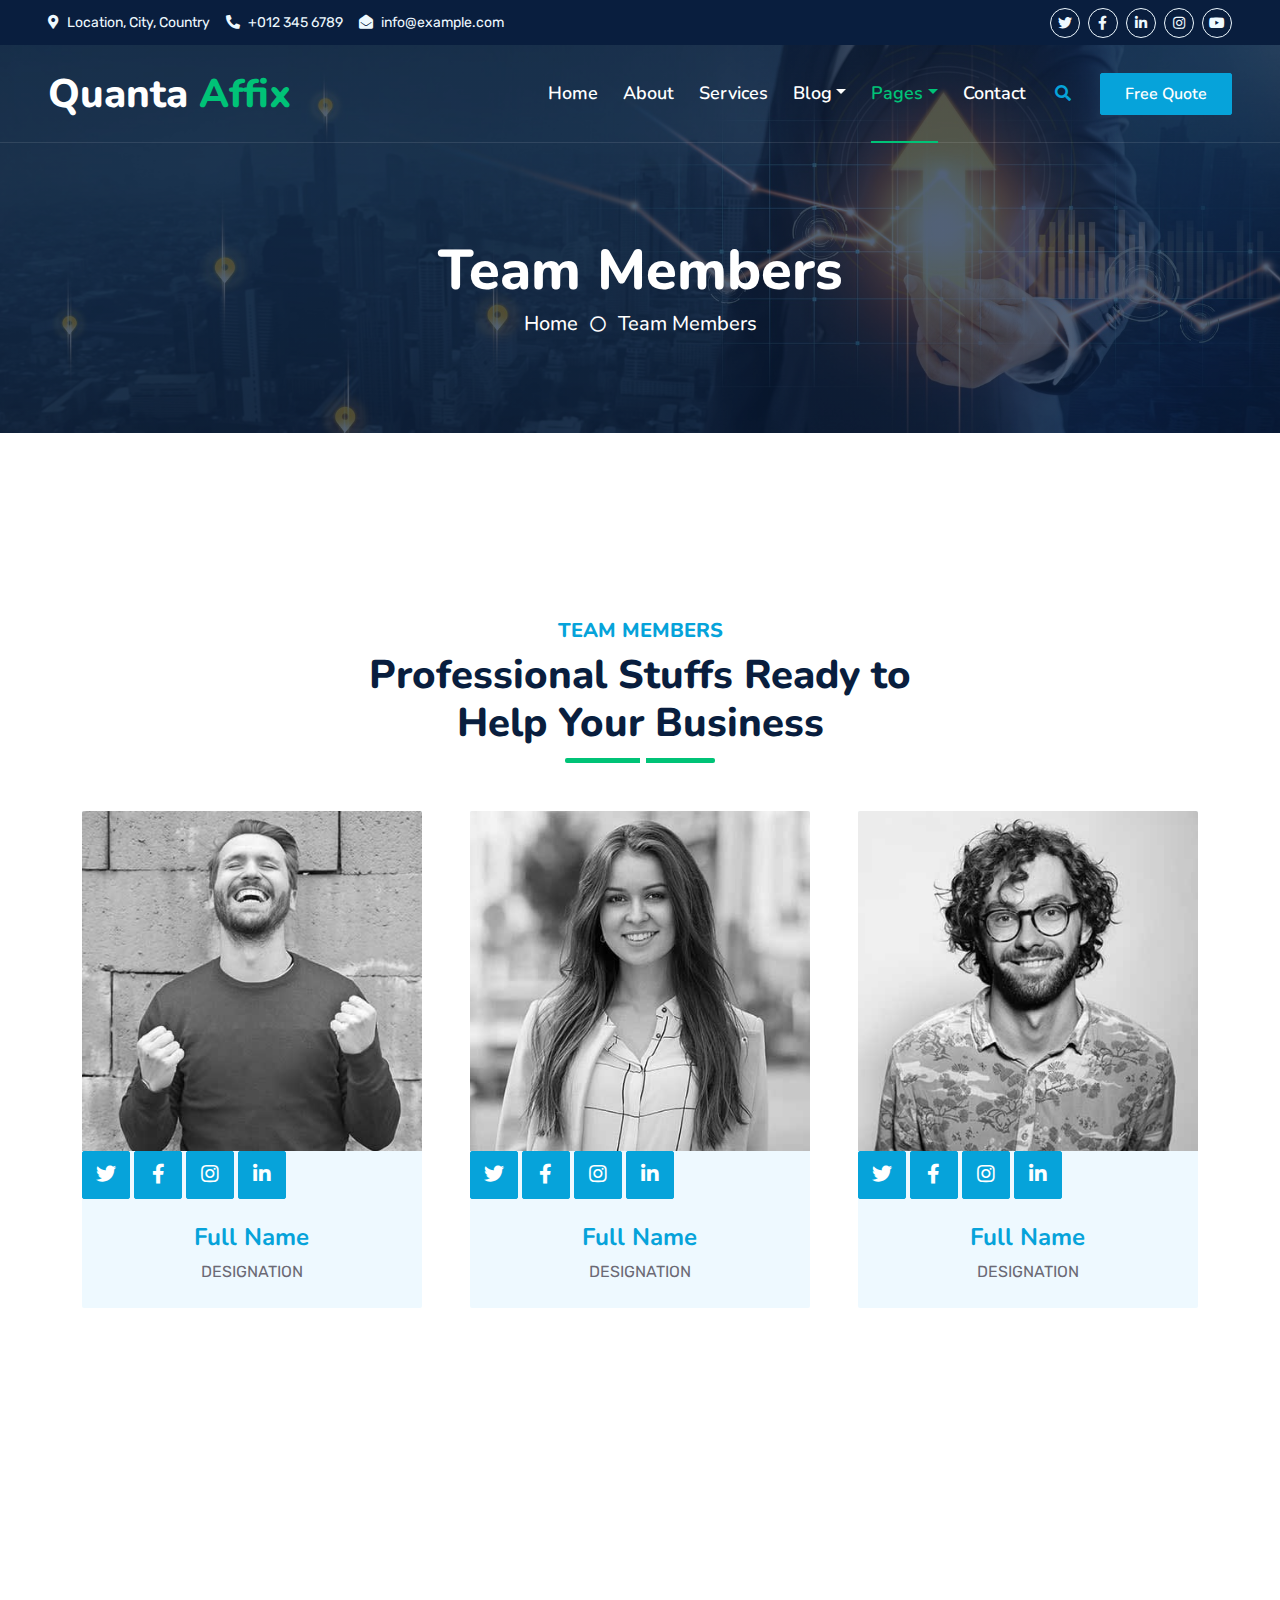
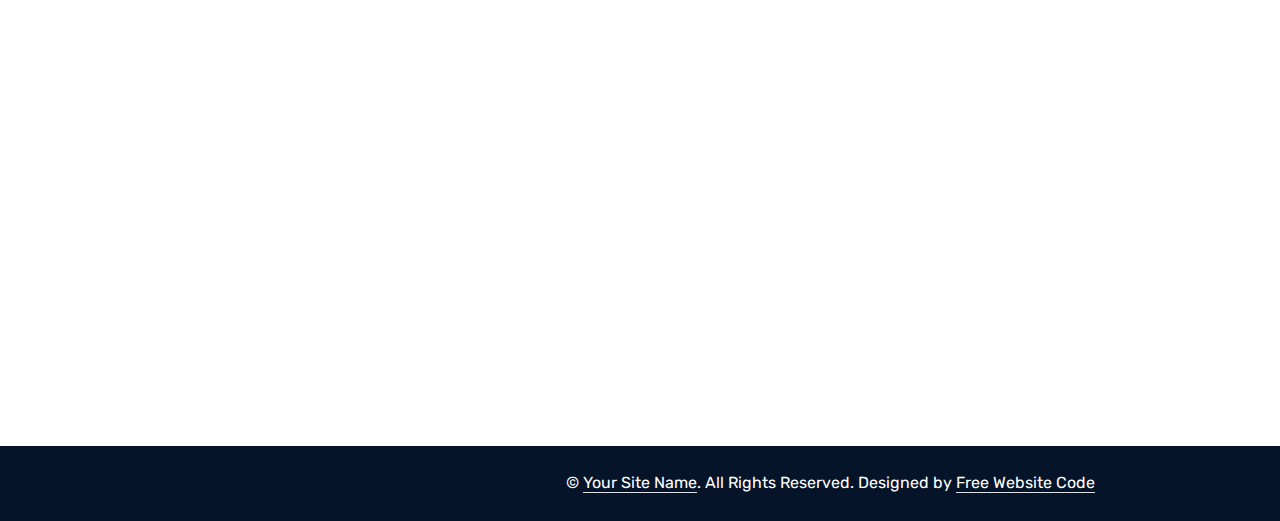
<file: team.html>
<!DOCTYPE html>
<html lang="en">

<head>
    <meta charset="utf-8">
    <title>Startup - Startup Website Template</title>
    <meta content="width=device-width, initial-scale=1.0" name="viewport">
    <meta content="Free HTML Templates" name="keywords">
    <meta content="Free HTML Templates" name="description">

    <!-- Favicon -->
    <link href="img/favicon.ico" rel="icon">

    <!-- Google Web Fonts -->
    <link rel="preconnect" href="https://fonts.googleapis.com">
    <link rel="preconnect" href="https://fonts.gstatic.com" crossorigin>
    <link href="https://fonts.googleapis.com/css2?family=Nunito:wght@400;600;700;800&family=Rubik:wght@400;500;600;700&display=swap" rel="stylesheet">

    <!-- Icon Font Stylesheet -->
    <link href="https://cdnjs.cloudflare.com/ajax/libs/font-awesome/5.10.0/css/all.min.css" rel="stylesheet">
    <link href="https://cdn.jsdelivr.net/npm/bootstrap-icons@1.4.1/font/bootstrap-icons.css" rel="stylesheet">

    <!-- Libraries Stylesheet -->
    <link href="lib/owlcarousel/assets/owl.carousel.min.css" rel="stylesheet">
    <link href="lib/animate/animate.min.css" rel="stylesheet">

    <!-- Customized Bootstrap Stylesheet -->
    <link href="css/bootstrap.min.css" rel="stylesheet">

    <!-- Template Stylesheet -->
    <link href="css/style.css" rel="stylesheet">
</head>

<body>
    <!-- Spinner Start -->
    <div id="spinner" class="show bg-white position-fixed translate-middle w-100 vh-100 top-50 start-50 d-flex align-items-center justify-content-center">
        <div class="spinner"></div>
    </div>
    <!-- Spinner End -->


    <!-- Topbar Start -->
    <div class="container-fluid bg-dark px-5 d-none d-lg-block">
        <div class="row gx-0">
            <div class="col-lg-8 text-center text-lg-start mb-2 mb-lg-0">
                <div class="d-inline-flex align-items-center" style="height: 45px;">
                    <small class="me-3 text-light"><i class="fa fa-map-marker-alt me-2"></i>Location, City, Country</small>
                    <small class="me-3 text-light"><i class="fa fa-phone-alt me-2"></i>+012 345 6789</small>
                    <small class="text-light"><i class="fa fa-envelope-open me-2"></i>info@example.com</small>
                </div>
            </div>
            <div class="col-lg-4 text-center text-lg-end">
                <div class="d-inline-flex align-items-center" style="height: 45px;">
                    <a class="btn btn-sm btn-outline-light btn-sm-square rounded-circle me-2" href="https://freewebsitecode.com/"><i class="fab fa-twitter fw-normal"></i></a>
                    <a class="btn btn-sm btn-outline-light btn-sm-square rounded-circle me-2" href="https://facebook.com/freewebsitecode/"><i class="fab fa-facebook-f fw-normal"></i></a>
                    <a class="btn btn-sm btn-outline-light btn-sm-square rounded-circle me-2" href="https://freewebsitecode.com/"><i class="fab fa-linkedin-in fw-normal"></i></a>
                    <a class="btn btn-sm btn-outline-light btn-sm-square rounded-circle me-2" href="https://freewebsitecode.com/"><i class="fab fa-instagram fw-normal"></i></a>
                    <a class="btn btn-sm btn-outline-light btn-sm-square rounded-circle" href="https://youtube.com/freewebsitecode/"><i class="fab fa-youtube fw-normal"></i></a>
                </div>
            </div>
        </div>
    </div>
    <!-- Topbar End -->


    <!-- Navbar Start -->
    <div class="container-fluid position-relative p-0">
        <nav class="navbar navbar-expand-lg navbar-dark px-5 py-3 py-lg-0">
            <a href="index.html" class="navbar-brand p-0">
                <h1 class="m-0">Quanta <span>Affix</span></h1>
            </a>
            <button class="navbar-toggler" type="button" data-bs-toggle="collapse" data-bs-target="#navbarCollapse">
                <span class="fa fa-bars"></span>
            </button>
            <div class="collapse navbar-collapse" id="navbarCollapse">
                <div class="navbar-nav ms-auto py-0">
                    <a href="index.html" class="nav-item nav-link">Home</a>
                    <a href="about.html" class="nav-item nav-link">About</a>
                    <a href="service.html" class="nav-item nav-link">Services</a>
                    <div class="nav-item dropdown">
                        <a href="#" class="nav-link dropdown-toggle" data-bs-toggle="dropdown">Blog</a>
                        <div class="dropdown-menu m-0">
                            <a href="blog.html" class="dropdown-item">Blog Grid</a>
                            <a href="detail.html" class="dropdown-item">Blog Detail</a>
                        </div>
                    </div>
                    <div class="nav-item dropdown">
                        <a href="#" class="nav-link dropdown-toggle active" data-bs-toggle="dropdown">Pages</a>
                        <div class="dropdown-menu m-0">
                            <a href="price.html" class="dropdown-item">Pricing Plan</a>
                            <a href="feature.html" class="dropdown-item">Our features</a>
                            <a href="team.html" class="dropdown-item active">Team Members</a>
                            <a href="testimonial.html" class="dropdown-item">Testimonial</a>
                            <a href="quote.html" class="dropdown-item">Free Quote</a>
                        </div>
                    </div>
                    <a href="contact.html" class="nav-item nav-link">Contact</a>
                </div>
                <butaton type="button" class="btn text-primary ms-3" data-bs-toggle="modal" data-bs-target="#searchModal"><i class="fa fa-search"></i></butaton>
                <a href="https://freewebsitecode.com/startup-company-website-template" class="btn btn-primary py-2 px-4 ms-3">Free Quote </a>
            </div>
        </nav>

        <div class="container-fluid bg-primary py-5 bg-header" style="margin-bottom: 90px;">
            <div class="row py-5">
                <div class="col-12 pt-lg-5 mt-lg-5 text-center">
                    <h1 class="display-4 text-white animated zoomIn">Team Members</h1>
                    <a href="" class="h5 text-white">Home</a>
                    <i class="far fa-circle text-white px-2"></i>
                    <a href="" class="h5 text-white">Team Members</a>
                </div>
            </div>
        </div>
    </div>
    <!-- Navbar End -->


    <!-- Full Screen Search Start -->
    <div class="modal fade" id="searchModal" tabindex="-1">
        <div class="modal-dialog modal-fullscreen">
            <div class="modal-content" style="background: rgba(9, 30, 62, .7);">
                <div class="modal-header border-0">
                    <button type="button" class="btn bg-white btn-close" data-bs-dismiss="modal" aria-label="Close"></button>
                </div>
                <div class="modal-body d-flex align-items-center justify-content-center">
                    <div class="input-group" style="max-width: 600px;">
                        <input type="text" class="form-control bg-transparent border-primary p-3" placeholder="Type search keyword">
                        <button class="btn btn-primary px-4"><i class="bi bi-search"></i></button>
                    </div>
                </div>
            </div>
        </div>
    </div>
    <!-- Full Screen Search End -->


    <!-- Team Start -->
    <div class="container-fluid py-5 wow fadeInUp" data-wow-delay="0.1s">
        <div class="container py-5">
            <div class="section-title text-center position-relative pb-3 mb-5 mx-auto" style="max-width: 600px;">
                <h5 class="fw-bold text-primary text-uppercase">Team Members</h5>
                <h1 class="mb-0">Professional Stuffs Ready to Help Your Business</h1>
            </div>
            <div class="row g-5">
                <div class="col-lg-4 wow slideInUp" data-wow-delay="0.3s">
                    <div class="team-item bg-light rounded overflow-hidden">
                        <div class="team-img position-relative overflow-hidden">
                            <img class="img-fluid w-100" src="img/team-1.jpg" alt="">
                            <div class="team-social">
                                <a class="btn btn-lg btn-primary btn-lg-square rounded" href=""><i class="fab fa-twitter fw-normal"></i></a>
                                <a class="btn btn-lg btn-primary btn-lg-square rounded" href=""><i class="fab fa-facebook-f fw-normal"></i></a>
                                <a class="btn btn-lg btn-primary btn-lg-square rounded" href=""><i class="fab fa-instagram fw-normal"></i></a>
                                <a class="btn btn-lg btn-primary btn-lg-square rounded" href=""><i class="fab fa-linkedin-in fw-normal"></i></a>
                            </div>
                        </div>
                        <div class="text-center py-4">
                            <h4 class="text-primary">Full Name</h4>
                            <p class="text-uppercase m-0">Designation</p>
                        </div>
                    </div>
                </div>
                <div class="col-lg-4 wow slideInUp" data-wow-delay="0.6s">
                    <div class="team-item bg-light rounded overflow-hidden">
                        <div class="team-img position-relative overflow-hidden">
                            <img class="img-fluid w-100" src="img/team-2.jpg" alt="">
                            <div class="team-social">
                                <a class="btn btn-lg btn-primary btn-lg-square rounded" href=""><i class="fab fa-twitter fw-normal"></i></a>
                                <a class="btn btn-lg btn-primary btn-lg-square rounded" href=""><i class="fab fa-facebook-f fw-normal"></i></a>
                                <a class="btn btn-lg btn-primary btn-lg-square rounded" href=""><i class="fab fa-instagram fw-normal"></i></a>
                                <a class="btn btn-lg btn-primary btn-lg-square rounded" href=""><i class="fab fa-linkedin-in fw-normal"></i></a>
                            </div>
                        </div>
                        <div class="text-center py-4">
                            <h4 class="text-primary">Full Name</h4>
                            <p class="text-uppercase m-0">Designation</p>
                        </div>
                    </div>
                </div>
                <div class="col-lg-4 wow slideInUp" data-wow-delay="0.9s">
                    <div class="team-item bg-light rounded overflow-hidden">
                        <div class="team-img position-relative overflow-hidden">
                            <img class="img-fluid w-100" src="img/team-3.jpg" alt="">
                            <div class="team-social">
                                <a class="btn btn-lg btn-primary btn-lg-square rounded" href=""><i class="fab fa-twitter fw-normal"></i></a>
                                <a class="btn btn-lg btn-primary btn-lg-square rounded" href=""><i class="fab fa-facebook-f fw-normal"></i></a>
                                <a class="btn btn-lg btn-primary btn-lg-square rounded" href=""><i class="fab fa-instagram fw-normal"></i></a>
                                <a class="btn btn-lg btn-primary btn-lg-square rounded" href=""><i class="fab fa-linkedin-in fw-normal"></i></a>
                            </div>
                        </div>
                        <div class="text-center py-4">
                            <h4 class="text-primary">Full Name</h4>
                            <p class="text-uppercase m-0">Designation</p>
                        </div>
                    </div>
                </div>
            </div>
        </div>
    </div>
    <!-- Team End -->


    <!-- Vendor Start -->
    <div class="container-fluid py-5 wow fadeInUp" data-wow-delay="0.1s">
        <div class="container py-5 mb-5">
            <div class="bg-white">
                <div class="owl-carousel vendor-carousel">
                    <img src="img/vendor-1.jpg" alt="">
                    <img src="img/vendor-2.jpg" alt="">
                    <img src="img/vendor-3.jpg" alt="">
                    <img src="img/vendor-4.jpg" alt="">
                    <img src="img/vendor-5.jpg" alt="">
                    <img src="img/vendor-6.jpg" alt="">
                    <img src="img/vendor-7.jpg" alt="">
                    <img src="img/vendor-8.jpg" alt="">
                    <img src="img/vendor-9.jpg" alt="">
                </div>
            </div>
        </div>
    </div>
    <!-- Vendor End -->
    

    <!-- Footer Start -->
    <div class="container-fluid bg-dark text-light mt-5 wow fadeInUp" data-wow-delay="0.1s">
        <div class="container">
            <div class="row gx-5">
                <div class="col-lg-4 col-md-6 footer-about">
                    <div class="d-flex flex-column align-items-center justify-content-center text-center h-100 bg-primary p-4">
                        <a href="index.html" class="navbar-brand">
                            <h1 class="m-0 text-white"><i class="fa fa-user-tie me-2"></i>Startup</h1>
                        </a>
                        <p class="mt-3 mb-4">Lorem diam sit erat dolor elitr et, diam lorem justo amet clita stet eos sit. Elitr dolor duo lorem, elitr clita ipsum sea. Diam amet erat lorem stet eos. Diam amet et kasd eos duo.</p>
                        <form action="">
                            <div class="input-group">
                                <input type="text" class="form-control border-white p-3" placeholder="Your Email">
                                <button class="btn btn-dark">Sign Up</button>
                            </div>
                        </form>
                    </div>
                </div>
                <div class="col-lg-8 col-md-6">
                    <div class="row gx-5">
                        <div class="col-lg-4 col-md-12 pt-5 mb-5">
                            <div class="section-title section-title-sm position-relative pb-3 mb-4">
                                <h3 class="text-light mb-0">Get In Touch</h3>
                            </div>
                            <div class="d-flex mb-2">
                                <i class="bi bi-geo-alt text-primary me-2"></i>
                                <p class="mb-0">Location, City, Country</p>
                            </div>
                            <div class="d-flex mb-2">
                                <i class="bi bi-envelope-open text-primary me-2"></i>
                                <p class="mb-0">info@example.com</p>
                            </div>
                            <div class="d-flex mb-2">
                                <i class="bi bi-telephone text-primary me-2"></i>
                                <p class="mb-0">+012 345 67890</p>
                            </div>
                            <div class="d-flex mt-4">
                                <a class="btn btn-primary btn-square me-2" href="https://freewebsitecode.com"><i class="fab fa-twitter fw-normal"></i></a>
                                <a class="btn btn-primary btn-square me-2" href="https://facebook.com/freewebsitecode/"><i class="fab fa-facebook-f fw-normal"></i></a>
                                <a class="btn btn-primary btn-square me-2" href="https://freewebsitecode.com"><i class="fab fa-linkedin-in fw-normal"></i></a>
                                <a class="btn btn-primary btn-square" href="https://youtube.com/freewebsitecode/"><i class="fab fa-youtube fw-normal"></i></a>
                            </div>
                        </div>
                        <div class="col-lg-4 col-md-12 pt-0 pt-lg-5 mb-5">
                            <div class="section-title section-title-sm position-relative pb-3 mb-4">
                                <h3 class="text-light mb-0">Quick Links</h3>
                            </div>
                            <div class="link-animated d-flex flex-column justify-content-start">
                                <a class="text-light mb-2" href="#"><i class="bi bi-arrow-right text-primary me-2"></i>Home</a>
                                <a class="text-light mb-2" href="#"><i class="bi bi-arrow-right text-primary me-2"></i>About Us</a>
                                <a class="text-light mb-2" href="#"><i class="bi bi-arrow-right text-primary me-2"></i>Our Services</a>
                                <a class="text-light mb-2" href="#"><i class="bi bi-arrow-right text-primary me-2"></i>Meet The Team</a>
                                <a class="text-light mb-2" href="#"><i class="bi bi-arrow-right text-primary me-2"></i>Latest Blog</a>
                                <a class="text-light" href="#"><i class="bi bi-arrow-right text-primary me-2"></i>Contact Us</a>
                            </div>
                        </div>
                        <div class="col-lg-4 col-md-12 pt-0 pt-lg-5 mb-5">
                            <div class="section-title section-title-sm position-relative pb-3 mb-4">
                                <h3 class="text-light mb-0">Popular Links</h3>
                            </div>
                            <div class="link-animated d-flex flex-column justify-content-start">
                                <a class="text-light mb-2" href="#"><i class="bi bi-arrow-right text-primary me-2"></i>Home</a>
                                <a class="text-light mb-2" href="#"><i class="bi bi-arrow-right text-primary me-2"></i>About Us</a>
                                <a class="text-light mb-2" href="#"><i class="bi bi-arrow-right text-primary me-2"></i>Our Services</a>
                                <a class="text-light mb-2" href="#"><i class="bi bi-arrow-right text-primary me-2"></i>Meet The Team</a>
                                <a class="text-light mb-2" href="#"><i class="bi bi-arrow-right text-primary me-2"></i>Latest Blog</a>
                                <a class="text-light" href="#"><i class="bi bi-arrow-right text-primary me-2"></i>Contact Us</a>
                            </div>
                        </div>
                    </div>
                </div>
            </div>
        </div>
    </div>
    <div class="container-fluid text-white" style="background: #061429;">
        <div class="container text-center">
            <div class="row justify-content-end">
                <div class="col-lg-8 col-md-6">
                    <div class="d-flex align-items-center justify-content-center" style="height: 75px;">
                        <p class="mb-0">&copy; <a class="text-white border-bottom" href="https://freewebsitecode.com">Your Site Name</a>. All Rights Reserved. 
						
						
						Designed by <a class="text-white border-bottom" href="https://freewebsitecode.com">Free Website Code</a></p>
                    </div>
                </div>
            </div>
        </div>
    </div>
    <!-- Footer End -->


    <!-- Back to Top -->
    <a href="#" class="btn btn-lg btn-primary btn-lg-square rounded back-to-top"><i class="bi bi-arrow-up"></i></a>


    <!-- JavaScript Libraries -->
    <script src="https://code.jquery.com/jquery-3.4.1.min.js"></script>
    <script src="https://cdn.jsdelivr.net/npm/bootstrap@5.0.0/dist/js/bootstrap.bundle.min.js"></script>
    <script src="lib/wow/wow.min.js"></script>
    <script src="lib/easing/easing.min.js"></script>
    <script src="lib/waypoints/waypoints.min.js"></script>
    <script src="lib/counterup/counterup.min.js"></script>
    <script src="lib/owlcarousel/owl.carousel.min.js"></script>

    <!-- Template Javascript -->
    <script src="js/main.js"></script>
</body>

</html>
</file>
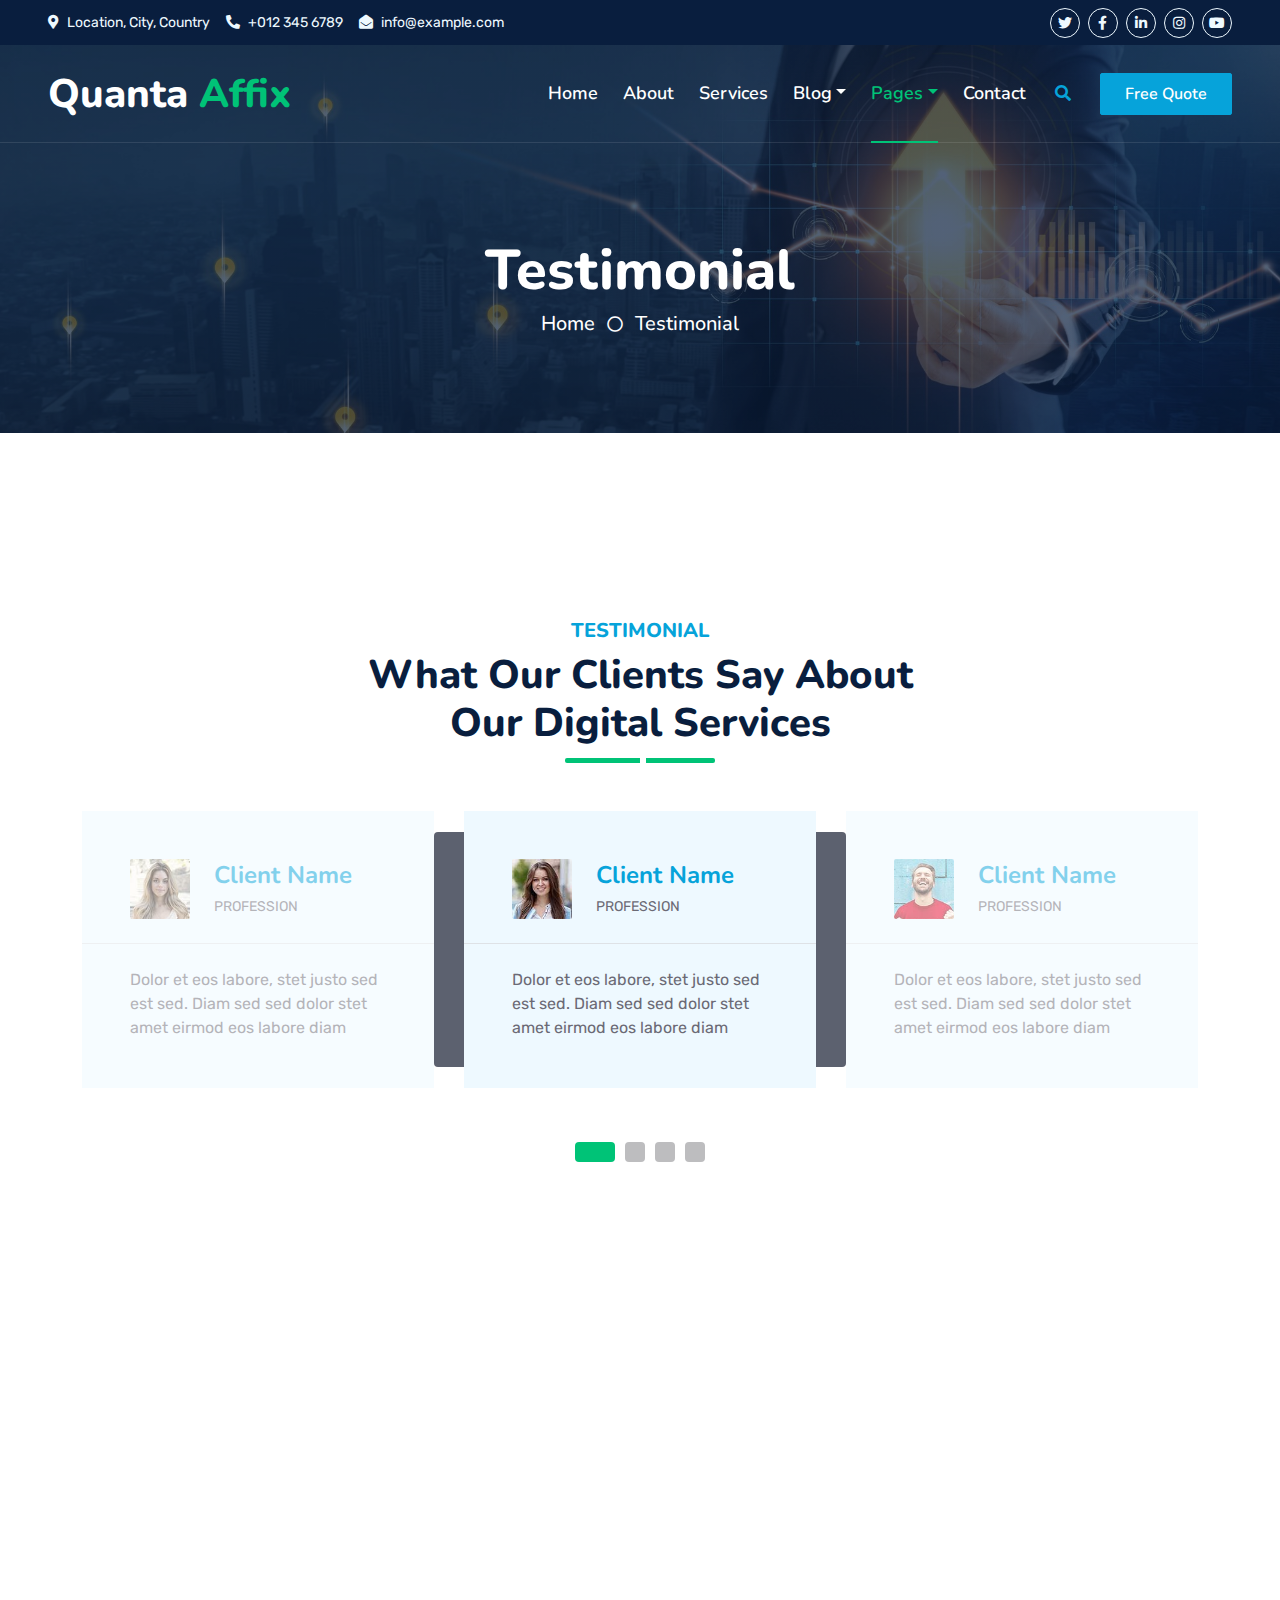
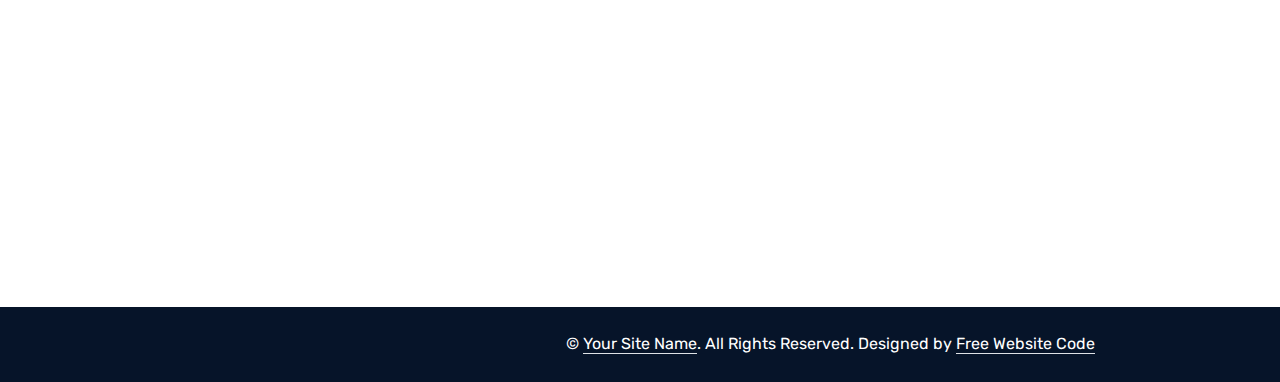
<file: testimonial.html>
<!DOCTYPE html>
<html lang="en">

<head>
    <meta charset="utf-8">
    <title>Startup - Startup Website Template</title>
    <meta content="width=device-width, initial-scale=1.0" name="viewport">
    <meta content="Free HTML Templates" name="keywords">
    <meta content="Free HTML Templates" name="description">

    <!-- Favicon -->
    <link href="img/favicon.ico" rel="icon">

    <!-- Google Web Fonts -->
    <link rel="preconnect" href="https://fonts.googleapis.com">
    <link rel="preconnect" href="https://fonts.gstatic.com" crossorigin>
    <link href="https://fonts.googleapis.com/css2?family=Nunito:wght@400;600;700;800&family=Rubik:wght@400;500;600;700&display=swap" rel="stylesheet">

    <!-- Icon Font Stylesheet -->
    <link href="https://cdnjs.cloudflare.com/ajax/libs/font-awesome/5.10.0/css/all.min.css" rel="stylesheet">
    <link href="https://cdn.jsdelivr.net/npm/bootstrap-icons@1.4.1/font/bootstrap-icons.css" rel="stylesheet">

    <!-- Libraries Stylesheet -->
    <link href="lib/owlcarousel/assets/owl.carousel.min.css" rel="stylesheet">
    <link href="lib/animate/animate.min.css" rel="stylesheet">

    <!-- Customized Bootstrap Stylesheet -->
    <link href="css/bootstrap.min.css" rel="stylesheet">

    <!-- Template Stylesheet -->
    <link href="css/style.css" rel="stylesheet">
</head>

<body>
    <!-- Spinner Start -->
    <div id="spinner" class="show bg-white position-fixed translate-middle w-100 vh-100 top-50 start-50 d-flex align-items-center justify-content-center">
        <div class="spinner"></div>
    </div>
    <!-- Spinner End -->


    <!-- Topbar Start -->
    <div class="container-fluid bg-dark px-5 d-none d-lg-block">
        <div class="row gx-0">
            <div class="col-lg-8 text-center text-lg-start mb-2 mb-lg-0">
                <div class="d-inline-flex align-items-center" style="height: 45px;">
                    <small class="me-3 text-light"><i class="fa fa-map-marker-alt me-2"></i>Location, City, Country</small>
                    <small class="me-3 text-light"><i class="fa fa-phone-alt me-2"></i>+012 345 6789</small>
                    <small class="text-light"><i class="fa fa-envelope-open me-2"></i>info@example.com</small>
                </div>
            </div>
            <div class="col-lg-4 text-center text-lg-end">
                <div class="d-inline-flex align-items-center" style="height: 45px;">
                    <a class="btn btn-sm btn-outline-light btn-sm-square rounded-circle me-2" href="https://freewebsitecode.com/"><i class="fab fa-twitter fw-normal"></i></a>
                    <a class="btn btn-sm btn-outline-light btn-sm-square rounded-circle me-2" href="https://facebook.com/freewebsitecode/"><i class="fab fa-facebook-f fw-normal"></i></a>
                    <a class="btn btn-sm btn-outline-light btn-sm-square rounded-circle me-2" href="https://freewebsitecode.com/"><i class="fab fa-linkedin-in fw-normal"></i></a>
                    <a class="btn btn-sm btn-outline-light btn-sm-square rounded-circle me-2" href="https://freewebsitecode.com/"><i class="fab fa-instagram fw-normal"></i></a>
                    <a class="btn btn-sm btn-outline-light btn-sm-square rounded-circle" href="https://youtube.com/freewebsitecode/"><i class="fab fa-youtube fw-normal"></i></a>
                </div>
            </div>
        </div>
    </div>
    <!-- Topbar End -->


    <!-- Navbar Start -->
    <div class="container-fluid position-relative p-0">
        <nav class="navbar navbar-expand-lg navbar-dark px-5 py-3 py-lg-0">
            <a href="index.html" class="navbar-brand p-0">
                <h1 class="m-0">Quanta <span>Affix</span></h1>
            </a>
            <button class="navbar-toggler" type="button" data-bs-toggle="collapse" data-bs-target="#navbarCollapse">
                <span class="fa fa-bars"></span>
            </button>
            <div class="collapse navbar-collapse" id="navbarCollapse">
                <div class="navbar-nav ms-auto py-0">
                    <a href="index.html" class="nav-item nav-link">Home</a>
                    <a href="about.html" class="nav-item nav-link">About</a>
                    <a href="service.html" class="nav-item nav-link">Services</a>
                    <div class="nav-item dropdown">
                        <a href="#" class="nav-link dropdown-toggle" data-bs-toggle="dropdown">Blog</a>
                        <div class="dropdown-menu m-0">
                            <a href="blog.html" class="dropdown-item">Blog Grid</a>
                            <a href="detail.html" class="dropdown-item">Blog Detail</a>
                        </div>
                    </div>
                    <div class="nav-item dropdown">
                        <a href="#" class="nav-link dropdown-toggle active" data-bs-toggle="dropdown">Pages</a>
                        <div class="dropdown-menu m-0">
                            <a href="price.html" class="dropdown-item">Pricing Plan</a>
                            <a href="feature.html" class="dropdown-item">Our features</a>
                            <a href="team.html" class="dropdown-item">Team Members</a>
                            <a href="testimonial.html" class="dropdown-item active">Testimonial</a>
                            <a href="quote.html" class="dropdown-item">Free Quote</a>
                        </div>
                    </div>
                    <a href="contact.html" class="nav-item nav-link">Contact</a>
                </div>
                <butaton type="button" class="btn text-primary ms-3" data-bs-toggle="modal" data-bs-target="#searchModal"><i class="fa fa-search"></i></butaton>
                <a href="https://freewebsitecode.com/startup-company-website-template" class="btn btn-primary py-2 px-4 ms-3">Free Quote </a>
            </div>
        </nav>

        <div class="container-fluid bg-primary py-5 bg-header" style="margin-bottom: 90px;">
            <div class="row py-5">
                <div class="col-12 pt-lg-5 mt-lg-5 text-center">
                    <h1 class="display-4 text-white animated zoomIn">Testimonial</h1>
                    <a href="" class="h5 text-white">Home</a>
                    <i class="far fa-circle text-white px-2"></i>
                    <a href="" class="h5 text-white">Testimonial</a>
                </div>
            </div>
        </div>
    </div>
    <!-- Navbar End -->


    <!-- Full Screen Search Start -->
    <div class="modal fade" id="searchModal" tabindex="-1">
        <div class="modal-dialog modal-fullscreen">
            <div class="modal-content" style="background: rgba(9, 30, 62, .7);">
                <div class="modal-header border-0">
                    <button type="button" class="btn bg-white btn-close" data-bs-dismiss="modal" aria-label="Close"></button>
                </div>
                <div class="modal-body d-flex align-items-center justify-content-center">
                    <div class="input-group" style="max-width: 600px;">
                        <input type="text" class="form-control bg-transparent border-primary p-3" placeholder="Type search keyword">
                        <button class="btn btn-primary px-4"><i class="bi bi-search"></i></button>
                    </div>
                </div>
            </div>
        </div>
    </div>
    <!-- Full Screen Search End -->


    <!-- Testimonial Start -->
    <div class="container-fluid py-5 wow fadeInUp" data-wow-delay="0.1s">
        <div class="container py-5">
            <div class="section-title text-center position-relative pb-3 mb-4 mx-auto" style="max-width: 600px;">
                <h5 class="fw-bold text-primary text-uppercase">Testimonial</h5>
                <h1 class="mb-0">What Our Clients Say About Our Digital Services</h1>
            </div>
            <div class="owl-carousel testimonial-carousel wow fadeInUp" data-wow-delay="0.6s">
                <div class="testimonial-item bg-light my-4">
                    <div class="d-flex align-items-center border-bottom pt-5 pb-4 px-5">
                        <img class="img-fluid rounded" src="img/testimonial-1.jpg" style="width: 60px; height: 60px;" >
                        <div class="ps-4">
                            <h4 class="text-primary mb-1">Client Name</h4>
                            <small class="text-uppercase">Profession</small>
                        </div>
                    </div>
                    <div class="pt-4 pb-5 px-5">
                        Dolor et eos labore, stet justo sed est sed. Diam sed sed dolor stet amet eirmod eos labore diam
                    </div>
                </div>
                <div class="testimonial-item bg-light my-4">
                    <div class="d-flex align-items-center border-bottom pt-5 pb-4 px-5">
                        <img class="img-fluid rounded" src="img/testimonial-2.jpg" style="width: 60px; height: 60px;" >
                        <div class="ps-4">
                            <h4 class="text-primary mb-1">Client Name</h4>
                            <small class="text-uppercase">Profession</small>
                        </div>
                    </div>
                    <div class="pt-4 pb-5 px-5">
                        Dolor et eos labore, stet justo sed est sed. Diam sed sed dolor stet amet eirmod eos labore diam
                    </div>
                </div>
                <div class="testimonial-item bg-light my-4">
                    <div class="d-flex align-items-center border-bottom pt-5 pb-4 px-5">
                        <img class="img-fluid rounded" src="img/testimonial-3.jpg" style="width: 60px; height: 60px;" >
                        <div class="ps-4">
                            <h4 class="text-primary mb-1">Client Name</h4>
                            <small class="text-uppercase">Profession</small>
                        </div>
                    </div>
                    <div class="pt-4 pb-5 px-5">
                        Dolor et eos labore, stet justo sed est sed. Diam sed sed dolor stet amet eirmod eos labore diam
                    </div>
                </div>
                <div class="testimonial-item bg-light my-4">
                    <div class="d-flex align-items-center border-bottom pt-5 pb-4 px-5">
                        <img class="img-fluid rounded" src="img/testimonial-4.jpg" style="width: 60px; height: 60px;" >
                        <div class="ps-4">
                            <h4 class="text-primary mb-1">Client Name</h4>
                            <small class="text-uppercase">Profession</small>
                        </div>
                    </div>
                    <div class="pt-4 pb-5 px-5">
                        Dolor et eos labore, stet justo sed est sed. Diam sed sed dolor stet amet eirmod eos labore diam
                    </div>
                </div>
            </div>
        </div>
    </div>
    <!-- Testimonial End -->


    <!-- Vendor Start -->
    <div class="container-fluid py-5 wow fadeInUp" data-wow-delay="0.1s">
        <div class="container py-5 mb-5">
            <div class="bg-white">
                <div class="owl-carousel vendor-carousel">
                    <img src="img/vendor-1.jpg" alt="">
                    <img src="img/vendor-2.jpg" alt="">
                    <img src="img/vendor-3.jpg" alt="">
                    <img src="img/vendor-4.jpg" alt="">
                    <img src="img/vendor-5.jpg" alt="">
                    <img src="img/vendor-6.jpg" alt="">
                    <img src="img/vendor-7.jpg" alt="">
                    <img src="img/vendor-8.jpg" alt="">
                    <img src="img/vendor-9.jpg" alt="">
                </div>
            </div>
        </div>
    </div>
    <!-- Vendor End -->
    

    <!-- Footer Start -->
    <div class="container-fluid bg-dark text-light mt-5 wow fadeInUp" data-wow-delay="0.1s">
        <div class="container">
            <div class="row gx-5">
                <div class="col-lg-4 col-md-6 footer-about">
                    <div class="d-flex flex-column align-items-center justify-content-center text-center h-100 bg-primary p-4">
                        <a href="index.html" class="navbar-brand">
                            <h1 class="m-0 text-white"><i class="fa fa-user-tie me-2"></i>Startup</h1>
                        </a>
                        <p class="mt-3 mb-4">Lorem diam sit erat dolor elitr et, diam lorem justo amet clita stet eos sit. Elitr dolor duo lorem, elitr clita ipsum sea. Diam amet erat lorem stet eos. Diam amet et kasd eos duo.</p>
                        <form action="">
                            <div class="input-group">
                                <input type="text" class="form-control border-white p-3" placeholder="Your Email">
                                <button class="btn btn-dark">Sign Up</button>
                            </div>
                        </form>
                    </div>
                </div>
                <div class="col-lg-8 col-md-6">
                    <div class="row gx-5">
                        <div class="col-lg-4 col-md-12 pt-5 mb-5">
                            <div class="section-title section-title-sm position-relative pb-3 mb-4">
                                <h3 class="text-light mb-0">Get In Touch</h3>
                            </div>
                            <div class="d-flex mb-2">
                                <i class="bi bi-geo-alt text-primary me-2"></i>
                                <p class="mb-0">Location, City, Country</p>
                            </div>
                            <div class="d-flex mb-2">
                                <i class="bi bi-envelope-open text-primary me-2"></i>
                                <p class="mb-0">info@example.com</p>
                            </div>
                            <div class="d-flex mb-2">
                                <i class="bi bi-telephone text-primary me-2"></i>
                                <p class="mb-0">+012 345 67890</p>
                            </div>
                            <div class="d-flex mt-4">
                                <a class="btn btn-primary btn-square me-2" href="https://freewebsitecode.com"><i class="fab fa-twitter fw-normal"></i></a>
                                <a class="btn btn-primary btn-square me-2" href="https://facebook.com/freewebsitecode/"><i class="fab fa-facebook-f fw-normal"></i></a>
                                <a class="btn btn-primary btn-square me-2" href="https://freewebsitecode.com"><i class="fab fa-linkedin-in fw-normal"></i></a>
                                <a class="btn btn-primary btn-square" href="https://youtube.com/freewebsitecode/"><i class="fab fa-youtube fw-normal"></i></a>
                            </div>
                        </div>
                        <div class="col-lg-4 col-md-12 pt-0 pt-lg-5 mb-5">
                            <div class="section-title section-title-sm position-relative pb-3 mb-4">
                                <h3 class="text-light mb-0">Quick Links</h3>
                            </div>
                            <div class="link-animated d-flex flex-column justify-content-start">
                                <a class="text-light mb-2" href="#"><i class="bi bi-arrow-right text-primary me-2"></i>Home</a>
                                <a class="text-light mb-2" href="#"><i class="bi bi-arrow-right text-primary me-2"></i>About Us</a>
                                <a class="text-light mb-2" href="#"><i class="bi bi-arrow-right text-primary me-2"></i>Our Services</a>
                                <a class="text-light mb-2" href="#"><i class="bi bi-arrow-right text-primary me-2"></i>Meet The Team</a>
                                <a class="text-light mb-2" href="#"><i class="bi bi-arrow-right text-primary me-2"></i>Latest Blog</a>
                                <a class="text-light" href="#"><i class="bi bi-arrow-right text-primary me-2"></i>Contact Us</a>
                            </div>
                        </div>
                        <div class="col-lg-4 col-md-12 pt-0 pt-lg-5 mb-5">
                            <div class="section-title section-title-sm position-relative pb-3 mb-4">
                                <h3 class="text-light mb-0">Popular Links</h3>
                            </div>
                            <div class="link-animated d-flex flex-column justify-content-start">
                                <a class="text-light mb-2" href="#"><i class="bi bi-arrow-right text-primary me-2"></i>Home</a>
                                <a class="text-light mb-2" href="#"><i class="bi bi-arrow-right text-primary me-2"></i>About Us</a>
                                <a class="text-light mb-2" href="#"><i class="bi bi-arrow-right text-primary me-2"></i>Our Services</a>
                                <a class="text-light mb-2" href="#"><i class="bi bi-arrow-right text-primary me-2"></i>Meet The Team</a>
                                <a class="text-light mb-2" href="#"><i class="bi bi-arrow-right text-primary me-2"></i>Latest Blog</a>
                                <a class="text-light" href="#"><i class="bi bi-arrow-right text-primary me-2"></i>Contact Us</a>
                            </div>
                        </div>
                    </div>
                </div>
            </div>
        </div>
    </div>
    <div class="container-fluid text-white" style="background: #061429;">
        <div class="container text-center">
            <div class="row justify-content-end">
                <div class="col-lg-8 col-md-6">
                    <div class="d-flex align-items-center justify-content-center" style="height: 75px;">
                        <p class="mb-0">&copy; <a class="text-white border-bottom" href="https://freewebsitecode.com">Your Site Name</a>. All Rights Reserved. 
						
						
						Designed by <a class="text-white border-bottom" href="https://freewebsitecode.com">Free Website Code</a></p>
                    </div>
                </div>
            </div>
        </div>
    </div>
    <!-- Footer End -->


    <!-- Back to Top -->
    <a href="#" class="btn btn-lg btn-primary btn-lg-square rounded back-to-top"><i class="bi bi-arrow-up"></i></a>


    <!-- JavaScript Libraries -->
    <script src="https://code.jquery.com/jquery-3.4.1.min.js"></script>
    <script src="https://cdn.jsdelivr.net/npm/bootstrap@5.0.0/dist/js/bootstrap.bundle.min.js"></script>
    <script src="lib/wow/wow.min.js"></script>
    <script src="lib/easing/easing.min.js"></script>
    <script src="lib/waypoints/waypoints.min.js"></script>
    <script src="lib/counterup/counterup.min.js"></script>
    <script src="lib/owlcarousel/owl.carousel.min.js"></script>

    <!-- Template Javascript -->
    <script src="js/main.js"></script>
</body>

</html>
</file>
<file: css/style.css>
/********** Template CSS **********/
:root {
    --primary: #00c377;
    --secondary: #00b2c3;
    --light: #EEF9FF;
    --dark: #091E3E;
}


/*** Spinner ***/
.spinner {
    width: 40px;
    height: 40px;
    background: var(--primary);
    margin: 100px auto;
    -webkit-animation: sk-rotateplane 1.2s infinite ease-in-out;
    animation: sk-rotateplane 1.2s infinite ease-in-out;
}

@-webkit-keyframes sk-rotateplane {
    0% {
        -webkit-transform: perspective(120px)
    }
    50% {
        -webkit-transform: perspective(120px) rotateY(180deg)
    }
    100% {
        -webkit-transform: perspective(120px) rotateY(180deg) rotateX(180deg)
    }
}

@keyframes sk-rotateplane {
    0% {
        transform: perspective(120px) rotateX(0deg) rotateY(0deg);
        -webkit-transform: perspective(120px) rotateX(0deg) rotateY(0deg)
    }
    50% {
        transform: perspective(120px) rotateX(-180.1deg) rotateY(0deg);
        -webkit-transform: perspective(120px) rotateX(-180.1deg) rotateY(0deg)
    }
    100% {
        transform: perspective(120px) rotateX(-180deg) rotateY(-179.9deg);
        -webkit-transform: perspective(120px) rotateX(-180deg) rotateY(-179.9deg);
    }
}

#spinner {
    opacity: 0;
    visibility: hidden;
    transition: opacity .5s ease-out, visibility 0s linear .5s;
    z-index: 99999;
}

#spinner.show {
    transition: opacity .5s ease-out, visibility 0s linear 0s;
    visibility: visible;
    opacity: 1;
}


/*** Heading ***/
h1,
h2,
.fw-bold {
    font-weight: 800 !important;
}

h3,
h4,
.fw-semi-bold {
    font-weight: 700 !important;
}

h5,
h6,
.fw-medium {
    font-weight: 600 !important;
}


/*** Button ***/
.btn {
    font-family: 'Nunito', sans-serif;
    font-weight: 600;
    transition: .5s;
}

.btn-primary,
.btn-secondary {
    color: #FFFFFF;
    box-shadow: inset 0 0 0 50px transparent;
}

.btn-primary:hover {
    box-shadow: inset 0 0 0 0 var(--primary);
}

.btn-secondary:hover {
    box-shadow: inset 0 0 0 0 var(--secondary);
}

.btn-square {
    width: 36px;
    height: 36px;
}

.btn-sm-square {
    width: 30px;
    height: 30px;
}

.btn-lg-square {
    width: 48px;
    height: 48px;
}

.btn-square,
.btn-sm-square,
.btn-lg-square {
    padding-left: 0;
    padding-right: 0;
    text-align: center;
}


/*** Navbar ***/
.navbar-dark .navbar-nav .nav-link {
    font-family: 'Nunito', sans-serif;
    position: relative;
    margin-left: 25px;
    padding: 35px 0;
    color: #FFFFFF;
    font-size: 18px;
    font-weight: 600;
    outline: none;
    transition: .5s;
}

.sticky-top.navbar-dark .navbar-nav .nav-link {
    padding: 20px 0;
    color: var(--dark);
}

.navbar-dark .navbar-nav .nav-link:hover,
.navbar-dark .navbar-nav .nav-link.active {
    color: var(--primary);
}

.navbar-dark .navbar-brand h1 {
    color: #FFFFFF;
}
.navbar-dark .navbar-brand h1 span{
    color: var(--primary);
}

.navbar-dark .navbar-toggler {
    color: var(--primary) !important;
    border-color: var(--primary) !important;
}

@media (max-width: 991.98px) {
    .sticky-top.navbar-dark {
        position: relative;
        background: #FFFFFF;
    }

    .navbar-dark .navbar-nav .nav-link,
    .navbar-dark .navbar-nav .nav-link.show,
    .sticky-top.navbar-dark .navbar-nav .nav-link {
        padding: 10px 0;
        color: var(--dark);
    }

    .navbar-dark .navbar-brand h1 {
        color: var(--primary);
    }
}

@media (min-width: 992px) {
    .navbar-dark {
        position: absolute;
        width: 100%;
        top: 0;
        left: 0;
        border-bottom: 1px solid rgba(256, 256, 256, .1);
        z-index: 999;
    }
    
    .sticky-top.navbar-dark {
        position: fixed;
        background: #FFFFFF;
    }

    .navbar-dark .navbar-nav .nav-link::before {
        position: absolute;
        content: "";
        width: 0;
        height: 2px;
        bottom: -1px;
        left: 50%;
        background: var(--primary);
        transition: .5s;
    }

    .navbar-dark .navbar-nav .nav-link:hover::before,
    .navbar-dark .navbar-nav .nav-link.active::before {
        width: 100%;
        left: 0;
    }

    .navbar-dark .navbar-nav .nav-link.nav-contact::before {
        display: none;
    }

    .sticky-top.navbar-dark .navbar-brand h1 {
        color: var(--primary);
    }
}


/*** Carousel ***/
.carousel-caption {
    top: 0;
    left: 0;
    right: 0;
    bottom: 0;
    background: rgba(9, 30, 62, .7);
    z-index: 1;
}

@media (max-width: 576px) {
    .carousel-caption h5 {
        font-size: 14px;
        font-weight: 500 !important;
    }

    .carousel-caption h1 {
        font-size: 30px;
        font-weight: 600 !important;
    }
}

.carousel-control-prev,
.carousel-control-next {
    width: 10%;
}

.carousel-control-prev-icon,
.carousel-control-next-icon {
    width: 3rem;
    height: 3rem;
}


/*** Section Title ***/
.section-title::before {
    position: absolute;
    content: "";
    width: 150px;
    height: 5px;
    left: 0;
    bottom: 0;
    background: var(--primary);
    border-radius: 2px;
}

.section-title.text-center::before {
    left: 50%;
    margin-left: -75px;
}

.section-title.section-title-sm::before {
    width: 90px;
    height: 3px;
}

.section-title::after {
    position: absolute;
    content: "";
    width: 6px;
    height: 5px;
    bottom: 0px;
    background: #FFFFFF;
    -webkit-animation: section-title-run 5s infinite linear;
    animation: section-title-run 5s infinite linear;
}

.section-title.section-title-sm::after {
    width: 4px;
    height: 3px;
}

.section-title.text-center::after {
    -webkit-animation: section-title-run-center 5s infinite linear;
    animation: section-title-run-center 5s infinite linear;
}

.section-title.section-title-sm::after {
    -webkit-animation: section-title-run-sm 5s infinite linear;
    animation: section-title-run-sm 5s infinite linear;
}

@-webkit-keyframes section-title-run {
    0% {left: 0; } 50% { left : 145px; } 100% { left: 0; }
}

@-webkit-keyframes section-title-run-center {
    0% { left: 50%; margin-left: -75px; } 50% { left : 50%; margin-left: 45px; } 100% { left: 50%; margin-left: -75px; }
}

@-webkit-keyframes section-title-run-sm {
    0% {left: 0; } 50% { left : 85px; } 100% { left: 0; }
}


/*** Service ***/
.service-item {
    position: relative;
    height: 300px;
    padding: 0 30px;
    transition: .5s;
}

.service-item .service-icon {
    margin-bottom: 30px;
    width: 60px;
    height: 60px;
    display: flex;
    align-items: center;
    justify-content: center;
    background: var(--primary);
    border-radius: 2px;
    transform: rotate(-45deg);
}

.service-item .service-icon i {
    transform: rotate(45deg);
}

.service-item a.btn {
    position: absolute;
    width: 60px;
    bottom: -48px;
    left: 50%;
    margin-left: -30px;
    opacity: 0;
}

.service-item:hover a.btn {
    bottom: -24px;
    opacity: 1;
}


/*** Team + Testimonial  ***/


.team-carousel .owl-nav {
  position: absolute;
  width: 60px;
  height: 180px;
  top: calc(50% - 90px);
  left: 0;
  z-index: 1;
}

.team-carousel .owl-nav .owl-prev,
.team-carousel .owl-nav .owl-next {
  position: relative;
  width: 60px;
  height: 60px;
  margin: 15px 0;
  display: flex;
  align-items: center;
  justify-content: center;
  color: #222429;
  background: var(--primary);
  border-radius: 4px;
  font-size: 22px;
  transition: .5s;
}

.team-carousel .owl-nav .owl-prev:hover,
.team-carousel .owl-nav .owl-next:hover {
  color: var(--primary);
  background: #222429;
}

.team-item .team-overlay {
  position: absolute;
  display: flex;
  align-items: center;
  justify-content: center;
  top: 30px;
  right: 30px;
  bottom: 30px;
  left: 30px;
  border-radius: 4px;
  background: #222429;
  transition: .5s;
  opacity: 0;
}

.team-item:hover .team-overlay {
  opacity: 1;
}

.testimonial-carousel .owl-dots {
  margin-top: 30px;
  text-align: center;
}

.testimonial-carousel .owl-dot {
  position: relative;
  display: inline-block;
  margin: 0 5px;
  width: 20px;
  height: 20px;
  border-radius: 4px;
  background: #BDBDBF;
  transition: .5s;
}

.testimonial-carousel .owl-dot.active {
  width: 40px;
  background: var(--primary);
}

.testimonial-carousel .owl-item img {
  width: 80px;
  height: 80px;
}

.testimonial-carousel .owl-item .testimonial-item {
  opacity: .5;
}

.testimonial-carousel .owl-item.center .testimonial-item {
  background: #222429;
  opacity: 1;
}

.testimonial-carousel .owl-item.center .testimonial-item h5 {
  color: var(--primary);
}

.testimonial-carousel .owl-item.center .testimonial-item::before {
  position: absolute;
  content: "";
  top: 45px;
  left: -30px;
  right: -30px;
  bottom: 45px;
  background: #5c616f;
  border-radius: 4px;
  z-index: -1;
}

/*** Miscellaneous ***/
@media (min-width: 991.98px) {
    .facts {
        position: relative;
        margin-top: -75px;
        z-index: 1;
    }
}

.back-to-top {
    position: fixed;
    display: none;
    right: 45px;
    bottom: 45px;
    z-index: 99;
}

.bg-header {
    background: linear-gradient(rgba(9, 30, 62, .7), rgba(9, 30, 62, .7)), url(../img/carousel-1.jpg) center center no-repeat;
    background-size: cover;
}

.link-animated a {
    transition: .5s;
}

.link-animated a:hover {
    padding-left: 10px;
}

@media (min-width: 767.98px) {
    .footer-about {
        margin-bottom: -75px;
    }
}

/**************************************/
/********* About + Single CSS *********/
/**************************************/
.about,
.single {
    position: relative;
    padding: 90px 0 60px 0;
    background: #f2f2f2;
}

.about .col-md-12,
.about .col-md-6,
.single .col-md-12,
.single .col-md-6 {
    margin-bottom: 30px;
}

.about .about-img,
.single .single-img {
    position: relative;
    overflow: hidden;
}

.about .about-img img,
.single .single-img img {
    width: 100%;
}

.about .about-content,
.single .single-content {
    position: relative;
    width: 80%;
    margin: -100px auto 0 auto;
    padding: 30px;
    background: #ffffff;
}

.about .about-content h2,
.single .single-content h2 {
    font-size: 25px;
    font-weight: 700;
}

.about .about-content p,
.single .single-content p {
    font-size: 16px;
    font-weight: 300;
}

.about .btn,
.single .btn {
    font-size: 14px;
    letter-spacing: 1px;
    color: #ffffff;
    background: #999999;
    border-radius: 0;
}

.about .btn:hover,
.single .btn:hover {
    background: #4F84C4;
}

/*** Project ***/
.project-item a {
    position: absolute;
    width: 100%;
    height: 100%;
    top: 0;
    left: 0;
    display: flex;
    align-items: center;
    justify-content: center;
    color: #FFFFFF;
    background: rgba(0, 0, 0, .5);
    border-radius: 6px;
    opacity: 0;
    transition: .5s;
}

.project-item:hover a {
    opacity: 1;
}

.project-carousel .owl-dots {
    display: flex;
    align-items: center;
    justify-content: center;
    flex-wrap: wrap;
    margin-top: 20px;
}

.project-carousel .owl-dot {
    width: 35px;
    height: 35px;
    margin: 3px;
    display: flex;
    align-items: center;
    justify-content: center;
    border: 1px solid #DEE2E6;
    border-radius: 35px;
    transition: .5s;
}

.project-carousel .owl-dot:hover,
.project-carousel .owl-dot.active {
    color: #FFFFFF;
    border-color: var(--primary);
    background: var(--primary);
}








.portfolio-item .portfolio-btn {
  position: absolute;
  width: 0;
  height: 0;
  top: 50%;
  left: 50%;
  background: rgba(34, 36, 41, 0.5);
  border: 1px solid transparent;
  border-radius: 4px;
  opacity: 0;
  transition: .5s;
}

.portfolio-item:hover .portfolio-btn {
  opacity: 1;
  width: 100%;
  height: 100%;
  top: 0;
  left: 0;
  border: 30px solid rgba(34, 36, 41, 0.9);
}

.portfolio-item i {
  opacity: 0;
  transition: .3s;
  transition-delay: .3s;
}

.portfolio-item:hover i {
  opacity: 1;
}
</file>
